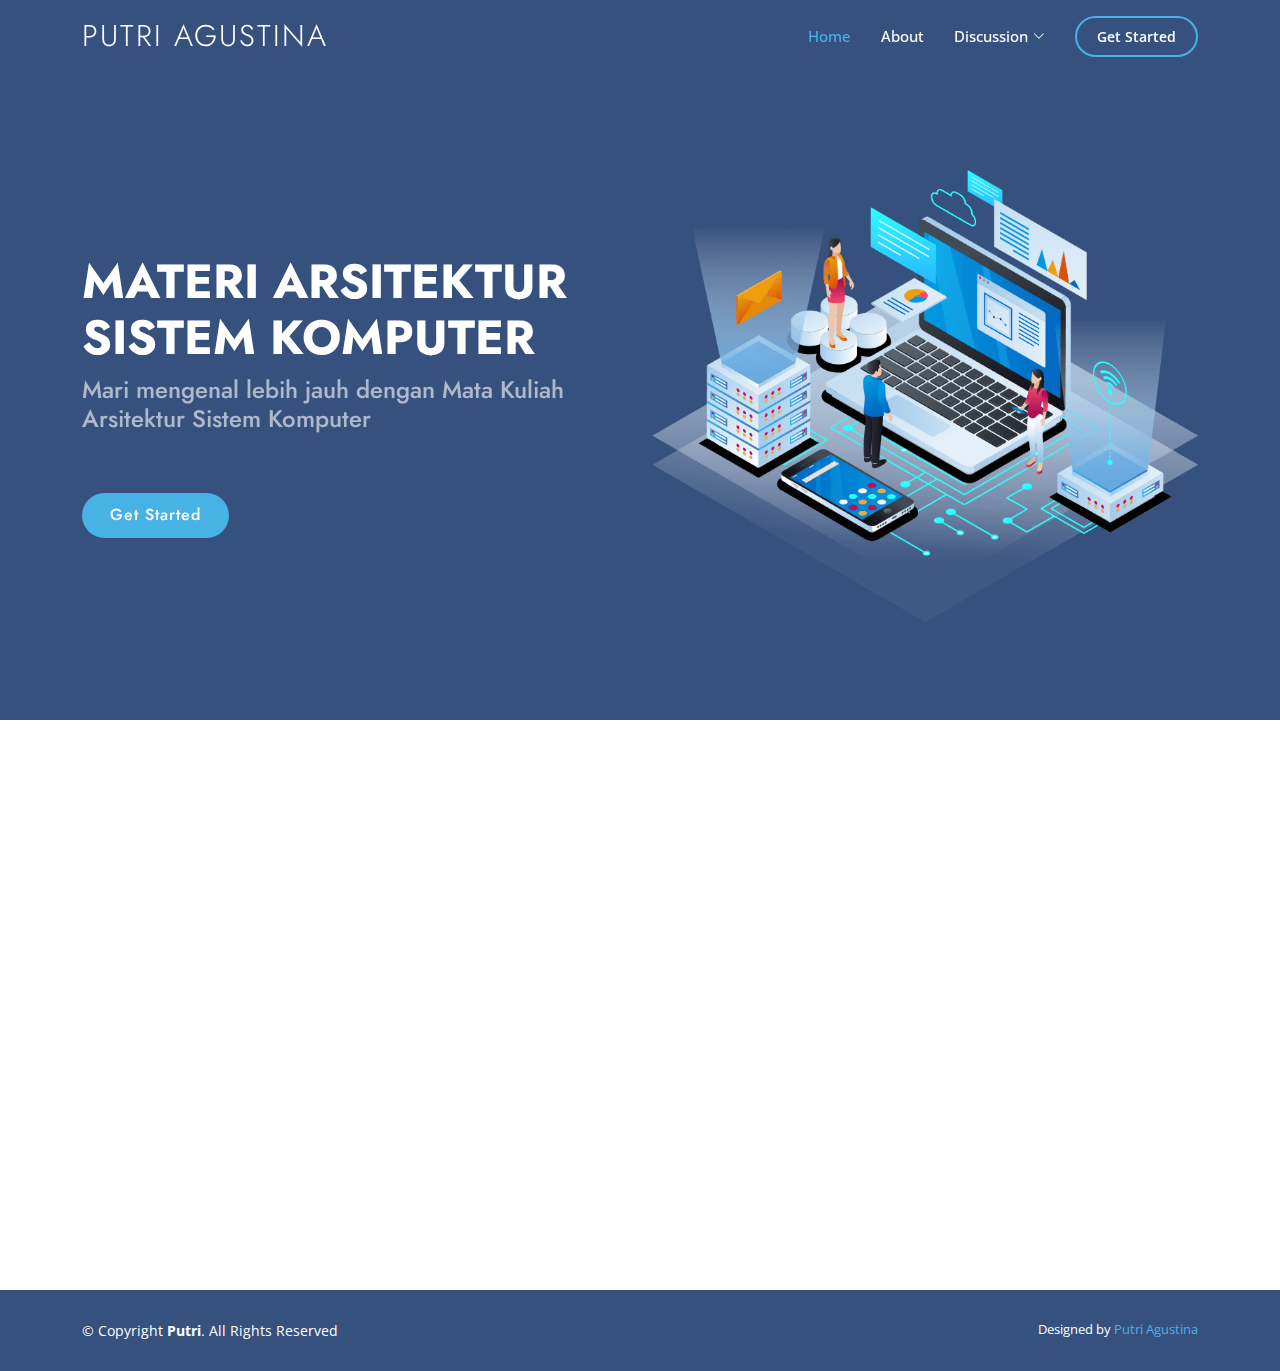
<file: index.html>
<!DOCTYPE html>
<html lang="en">

<head>
  <meta charset="utf-8">
  <meta content="width=device-width, initial-scale=1.0" name="viewport">

  <title>Putri Agustina 1 - 7</title>
  <meta content="" name="description">
  <meta content="" name="keywords">

  <!-- Favicons -->
  <link href="assets/img/favicon.png" rel="icon">
  <link href="assets/img/apple-touch-icon.png" rel="apple-touch-icon">

  <!-- Google Fonts -->
  <link href="https://fonts.googleapis.com/css?family=Open+Sans:300,300i,400,400i,600,600i,700,700i|Jost:300,300i,400,400i,500,500i,600,600i,700,700i|Poppins:300,300i,400,400i,500,500i,600,600i,700,700i" rel="stylesheet">

  <!-- Vendor CSS Files -->
  <link href="assets/vendor/aos/aos.css" rel="stylesheet">
  <link href="assets/vendor/bootstrap/css/bootstrap.min.css" rel="stylesheet">
  <link href="assets/vendor/bootstrap-icons/bootstrap-icons.css" rel="stylesheet">
  <link href="assets/vendor/boxicons/css/boxicons.min.css" rel="stylesheet">
  <link href="assets/vendor/glightbox/css/glightbox.min.css" rel="stylesheet">
  <link href="assets/vendor/remixicon/remixicon.css" rel="stylesheet">
  <link href="assets/vendor/swiper/swiper-bundle.min.css" rel="stylesheet">

  <!-- Template Main CSS File -->
  <link href="assets/css/style.css" rel="stylesheet">

  <!-- =======================================================
  * Template Name: Arsha - v4.10.0
  * Template URL: https://bootstrapmade.com/arsha-free-bootstrap-html-template-corporate/
  * Author: BootstrapMade.com
  * License: https://bootstrapmade.com/license/
  ======================================================== -->
</head>

<body>

  <!-- ======= Header ======= -->
  <header id="header" class="fixed-top ">
    <div class="container d-flex align-items-center">

      <h1 class="logo me-auto"><a href="index.html">Putri Agustina</a></h1>
      <!-- Uncomment below if you prefer to use an image logo -->
      <!-- <a href="index.html" class="logo me-auto"><img src="assets/img/logo.png" alt="" class="img-fluid"></a>-->

      <nav id="navbar" class="navbar">
        <ul>
          <li><a class="nav-link scrollto active" href="#hero">Home</a></li>
         <li><a class="nav-link scrollto" href="#about">About</a></li>
          <!-- <li><a class="nav-link scrollto" href="#services">Services</a></li>
          <li><a class="nav-link   scrollto" href="#portfolio">Portfolio</a></li>
          <li><a class="nav-link scrollto" href="#team">Team</a></li> -->
          <li class="dropdown"><a href="#"><span>Discussion</span> <i class="bi bi-chevron-down"></i></a>
            <ul>
              <li><a href="1.html" atribut target="_blank">Pertemuan 1</a></li>
              <li class="dropdown"><a href="2.html"><span>Pertemuan 2</span> <i class="bi bi-chevron-right"></i></a>
                <ul>
                  <li><a href="2a.html">Sejarah dan Gerbang</a></li>
                  <li><a href="2b.html">CPU</a></li>
                </ul>
              </li>
              <li><a href="3.html">Pertemuan 3</a></li>
              <li><a href="5.html">Pertemuan 5</a></li>
              <li><a href="6.html">Pertemuan 6</a></li>
              <li><a href="7.html">Pertemuan 7</a></li>
            </ul>
          </li>
          <!--<li><a class="nav-link scrollto" href="#contact">Contact</a></li>-->
          <li><a class="getstarted scrollto" href="#">Get Started</a></li>
        </ul>
        <i class="bi bi-list mobile-nav-toggle"></i>
      </nav><!-- .navbar -->

    </div>
  </header><!-- End Header -->

  <!-- ======= Hero Section ======= -->
  <section id="hero" class="d-flex align-items-center">

    <div class="container">
      <div class="row">
        <div class="col-lg-6 d-flex flex-column justify-content-center pt-4 pt-lg-0 order-2 order-lg-1" data-aos="fade-up" data-aos-delay="200">
          <h1>MATERI ARSITEKTUR SISTEM KOMPUTER</h1>
          <h2>Mari mengenal lebih jauh dengan Mata Kuliah Arsitektur Sistem Komputer</h2>
          <div class="d-flex justify-content-center justify-content-lg-start">
            <a href="#about" class="btn-get-started scrollto">Get Started</a>
            <!--<a href="https://www.youtube.com/watch?v=jDDaplaOz7Q" class="glightbox btn-watch-video"><i class="bi bi-play-circle"></i><span>Watch Video</span></a>-->
          </div>
        </div>
        <div class="col-lg-6 order-1 order-lg-2 hero-img" data-aos="zoom-in" data-aos-delay="200">
          <img src="assets/img/hero-img.png" class="img-fluid animated" alt="">
        </div>
      </div>
    </div>
  </section>

    <!-- ======= About Us Section ======= -->
    <section id="about" class="about">
      <div class="container" data-aos="fade-up">

        <div class="section-title">
          <h2>About Me</h2>
        </div>

        <div class="row content">
          <!--<div class="col-lg-6">-->
            
            <h4>
             <font color="#778899"> Ada beberapa materi yang akan dibahas pada artikel ini. Yuk cari tau apa saja materi yang akan di jabarkan di artikel ini. <br> CHECK IT OUT !!!</font> <br> <br>
            </h4>
          
          <h5>
            <ul>
              <li><i class="ri-check-double-line"></i> Pengenalan Arsitektur Sistem Komputer</li>
              <li><i class="ri-check-double-line"></i> Sejarah Komputer, Gerbang Logika, dan CPU</li>
              <li><i class="ri-check-double-line"></i> Memory Pada Komputer</li>
              <li><i class="ri-check-double-line"></i> Representasi Data Pada Komputer </li>
              <li><i class="ri-check-double-line"></i> Dasar Pemrograman Komputer</li>
              <li><i class="ri-check-double-line"></i> Transistor, Compiler, Interpreter, dan Linker</li>
            </ul>
          </h5>
          </div>
      </div>
    </section><!-- End About Us Section -->

    <!-- ======= Why Us Section ======= -->
   <!-- <section id="why-us" class="why-us section-bg">
      <div class="container-fluid" data-aos="fade-up">

        <div class="row">

          <div class="col-lg-7 d-flex flex-column justify-content-center align-items-stretch  order-2 order-lg-1">

            <div class="content">
              <h3>Eum ipsam laborum deleniti <strong>velit pariatur architecto aut nihil</strong></h3>
              <p>
                Lorem ipsum dolor sit amet, consectetur adipiscing elit, sed do eiusmod tempor incididunt ut labore et dolore magna aliqua. Duis aute irure dolor in reprehenderit
              </p>
            </div>

            <div class="accordion-list">
              <ul>
                <li>
                  <a data-bs-toggle="collapse" class="collapse" data-bs-target="#accordion-list-1"><span>01</span> Non consectetur a erat nam at lectus urna duis? <i class="bx bx-chevron-down icon-show"></i><i class="bx bx-chevron-up icon-close"></i></a>
                  <div id="accordion-list-1" class="collapse show" data-bs-parent=".accordion-list">
                    <p>
                      Feugiat pretium nibh ipsum consequat. Tempus iaculis urna id volutpat lacus laoreet non curabitur gravida. Venenatis lectus magna fringilla urna porttitor rhoncus dolor purus non.
                    </p>
                  </div>
                </li>

                <li>
                  <a data-bs-toggle="collapse" data-bs-target="#accordion-list-2" class="collapsed"><span>02</span> Feugiat scelerisque varius morbi enim nunc? <i class="bx bx-chevron-down icon-show"></i><i class="bx bx-chevron-up icon-close"></i></a>
                  <div id="accordion-list-2" class="collapse" data-bs-parent=".accordion-list">
                    <p>
                      Dolor sit amet consectetur adipiscing elit pellentesque habitant morbi. Id interdum velit laoreet id donec ultrices. Fringilla phasellus faucibus scelerisque eleifend donec pretium. Est pellentesque elit ullamcorper dignissim. Mauris ultrices eros in cursus turpis massa tincidunt dui.
                    </p>
                  </div>
                </li>

                <li>
                  <a data-bs-toggle="collapse" data-bs-target="#accordion-list-3" class="collapsed"><span>03</span> Dolor sit amet consectetur adipiscing elit? <i class="bx bx-chevron-down icon-show"></i><i class="bx bx-chevron-up icon-close"></i></a>
                  <div id="accordion-list-3" class="collapse" data-bs-parent=".accordion-list">
                    <p>
                      Eleifend mi in nulla posuere sollicitudin aliquam ultrices sagittis orci. Faucibus pulvinar elementum integer enim. Sem nulla pharetra diam sit amet nisl suscipit. Rutrum tellus pellentesque eu tincidunt. Lectus urna duis convallis convallis tellus. Urna molestie at elementum eu facilisis sed odio morbi quis
                    </p>
                  </div>
                </li>

              </ul>
            </div>

          </div>

          <div class="col-lg-5 align-items-stretch order-1 order-lg-2 img" style='background-image: url("assets/img/why-us.png");' data-aos="zoom-in" data-aos-delay="150">&nbsp;</div>
        </div>

      </div>
    </section> End Why Us Section -->

    <!-- ======= Skills Section ======= -->
    <!--<section id="skills" class="skills">
      <div class="container" data-aos="fade-up">

        <div class="row">
          <div class="col-lg-6 d-flex align-items-center" data-aos="fade-right" data-aos-delay="100">
            <img src="assets/img/skills.png" class="img-fluid" alt="">
          </div>
          <div class="col-lg-6 pt-4 pt-lg-0 content" data-aos="fade-left" data-aos-delay="100">
            <h3>Voluptatem dignissimos provident quasi corporis voluptates</h3>
            <p class="fst-italic">
              Lorem ipsum dolor sit amet, consectetur adipiscing elit, sed do eiusmod tempor incididunt ut labore et dolore
              magna aliqua.
            </p>

            <div class="skills-content">

              <div class="progress">
                <span class="skill">HTML <i class="val">100%</i></span>
                <div class="progress-bar-wrap">
                  <div class="progress-bar" role="progressbar" aria-valuenow="100" aria-valuemin="0" aria-valuemax="100"></div>
                </div>
              </div>

              <div class="progress">
                <span class="skill">CSS <i class="val">90%</i></span>
                <div class="progress-bar-wrap">
                  <div class="progress-bar" role="progressbar" aria-valuenow="90" aria-valuemin="0" aria-valuemax="100"></div>
                </div>
              </div>

              <div class="progress">
                <span class="skill">JavaScript <i class="val">75%</i></span>
                <div class="progress-bar-wrap">
                  <div class="progress-bar" role="progressbar" aria-valuenow="75" aria-valuemin="0" aria-valuemax="100"></div>
                </div>
              </div>

              <div class="progress">
                <span class="skill">Photoshop <i class="val">55%</i></span>
                <div class="progress-bar-wrap">
                  <div class="progress-bar" role="progressbar" aria-valuenow="55" aria-valuemin="0" aria-valuemax="100"></div>
                </div>
              </div>

            </div>

          </div>
        </div>

      </div>
    </section><!-- End Skills Section -->

    <!-- ======= Services Section ======= -->
    <!--<section id="services" class="services section-bg">
      <div class="container" data-aos="fade-up">

        <div class="section-title">
          <h2>Services</h2>
          <p>Magnam dolores commodi suscipit. Necessitatibus eius consequatur ex aliquid fuga eum quidem. Sit sint consectetur velit. Quisquam quos quisquam cupiditate. Et nemo qui impedit suscipit alias ea. Quia fugiat sit in iste officiis commodi quidem hic quas.</p>
        </div>

        <div class="row">
          <div class="col-xl-3 col-md-6 d-flex align-items-stretch" data-aos="zoom-in" data-aos-delay="100">
            <div class="icon-box">
              <div class="icon"><i class="bx bxl-dribbble"></i></div>
              <h4><a href="">Lorem Ipsum</a></h4>
              <p>Voluptatum deleniti atque corrupti quos dolores et quas molestias excepturi</p>
            </div>
          </div>

          <div class="col-xl-3 col-md-6 d-flex align-items-stretch mt-4 mt-md-0" data-aos="zoom-in" data-aos-delay="200">
            <div class="icon-box">
              <div class="icon"><i class="bx bx-file"></i></div>
              <h4><a href="">Sed ut perspici</a></h4>
              <p>Duis aute irure dolor in reprehenderit in voluptate velit esse cillum dolore</p>
            </div>
          </div>

          <div class="col-xl-3 col-md-6 d-flex align-items-stretch mt-4 mt-xl-0" data-aos="zoom-in" data-aos-delay="300">
            <div class="icon-box">
              <div class="icon"><i class="bx bx-tachometer"></i></div>
              <h4><a href="">Magni Dolores</a></h4>
              <p>Excepteur sint occaecat cupidatat non proident, sunt in culpa qui officia</p>
            </div>
          </div>

          <div class="col-xl-3 col-md-6 d-flex align-items-stretch mt-4 mt-xl-0" data-aos="zoom-in" data-aos-delay="400">
            <div class="icon-box">
              <div class="icon"><i class="bx bx-layer"></i></div>
              <h4><a href="">Nemo Enim</a></h4>
              <p>At vero eos et accusamus et iusto odio dignissimos ducimus qui blanditiis</p>
            </div>
          </div>

        </div>

      </div>
    </section><!-- End Services Section -->

    <!-- ======= Cta Section ======= -->
    <!--<section id="cta" class="cta">
      <div class="container" data-aos="zoom-in">

        <div class="row">
          <div class="col-lg-9 text-center text-lg-start">
            <h3>Call To Action</h3>
            <p> Duis aute irure dolor in reprehenderit in voluptate velit esse cillum dolore eu fugiat nulla pariatur. Excepteur sint occaecat cupidatat non proident, sunt in culpa qui officia deserunt mollit anim id est laborum.</p>
          </div>
          <div class="col-lg-3 cta-btn-container text-center">
            <a class="cta-btn align-middle" href="#">Call To Action</a>
          </div>
        </div>

      </div>
    </section><!-- End Cta Section -->

    <!-- ======= Portfolio Section ======= -->
    <!--<section id="portfolio" class="portfolio">
      <div class="container" data-aos="fade-up">

        <div class="section-title">
          <h2>Portfolio</h2>
          <p>Magnam dolores commodi suscipit. Necessitatibus eius consequatur ex aliquid fuga eum quidem. Sit sint consectetur velit. Quisquam quos quisquam cupiditate. Et nemo qui impedit suscipit alias ea. Quia fugiat sit in iste officiis commodi quidem hic quas.</p>
        </div>

        <ul id="portfolio-flters" class="d-flex justify-content-center" data-aos="fade-up" data-aos-delay="100">
          <li data-filter="*" class="filter-active">All</li>
          <li data-filter=".filter-app">App</li>
          <li data-filter=".filter-card">Card</li>
          <li data-filter=".filter-web">Web</li>
        </ul>

        <div class="row portfolio-container" data-aos="fade-up" data-aos-delay="200">

          <div class="col-lg-4 col-md-6 portfolio-item filter-app">
            <div class="portfolio-img"><img src="assets/img/portfolio/portfolio-1.jpg" class="img-fluid" alt=""></div>
            <div class="portfolio-info">
              <h4>App 1</h4>
              <p>App</p>
              <a href="assets/img/portfolio/portfolio-1.jpg" data-gallery="portfolioGallery" class="portfolio-lightbox preview-link" title="App 1"><i class="bx bx-plus"></i></a>
              <a href="portfolio-details.html" class="details-link" title="More Details"><i class="bx bx-link"></i></a>
            </div>
          </div>

          <div class="col-lg-4 col-md-6 portfolio-item filter-web">
            <div class="portfolio-img"><img src="assets/img/portfolio/portfolio-2.jpg" class="img-fluid" alt=""></div>
            <div class="portfolio-info">
              <h4>Web 3</h4>
              <p>Web</p>
              <a href="assets/img/portfolio/portfolio-2.jpg" data-gallery="portfolioGallery" class="portfolio-lightbox preview-link" title="Web 3"><i class="bx bx-plus"></i></a>
              <a href="portfolio-details.html" class="details-link" title="More Details"><i class="bx bx-link"></i></a>
            </div>
          </div>

          <div class="col-lg-4 col-md-6 portfolio-item filter-app">
            <div class="portfolio-img"><img src="assets/img/portfolio/portfolio-3.jpg" class="img-fluid" alt=""></div>
            <div class="portfolio-info">
              <h4>App 2</h4>
              <p>App</p>
              <a href="assets/img/portfolio/portfolio-3.jpg" data-gallery="portfolioGallery" class="portfolio-lightbox preview-link" title="App 2"><i class="bx bx-plus"></i></a>
              <a href="portfolio-details.html" class="details-link" title="More Details"><i class="bx bx-link"></i></a>
            </div>
          </div>

          <div class="col-lg-4 col-md-6 portfolio-item filter-card">
            <div class="portfolio-img"><img src="assets/img/portfolio/portfolio-4.jpg" class="img-fluid" alt=""></div>
            <div class="portfolio-info">
              <h4>Card 2</h4>
              <p>Card</p>
              <a href="assets/img/portfolio/portfolio-4.jpg" data-gallery="portfolioGallery" class="portfolio-lightbox preview-link" title="Card 2"><i class="bx bx-plus"></i></a>
              <a href="portfolio-details.html" class="details-link" title="More Details"><i class="bx bx-link"></i></a>
            </div>
          </div>

          <div class="col-lg-4 col-md-6 portfolio-item filter-web">
            <div class="portfolio-img"><img src="assets/img/portfolio/portfolio-5.jpg" class="img-fluid" alt=""></div>
            <div class="portfolio-info">
              <h4>Web 2</h4>
              <p>Web</p>
              <a href="assets/img/portfolio/portfolio-5.jpg" data-gallery="portfolioGallery" class="portfolio-lightbox preview-link" title="Web 2"><i class="bx bx-plus"></i></a>
              <a href="portfolio-details.html" class="details-link" title="More Details"><i class="bx bx-link"></i></a>
            </div>
          </div>

          <div class="col-lg-4 col-md-6 portfolio-item filter-app">
            <div class="portfolio-img"><img src="assets/img/portfolio/portfolio-6.jpg" class="img-fluid" alt=""></div>
            <div class="portfolio-info">
              <h4>App 3</h4>
              <p>App</p>
              <a href="assets/img/portfolio/portfolio-6.jpg" data-gallery="portfolioGallery" class="portfolio-lightbox preview-link" title="App 3"><i class="bx bx-plus"></i></a>
              <a href="portfolio-details.html" class="details-link" title="More Details"><i class="bx bx-link"></i></a>
            </div>
          </div>

          <div class="col-lg-4 col-md-6 portfolio-item filter-card">
            <div class="portfolio-img"><img src="assets/img/portfolio/portfolio-7.png" class="img-fluid" alt=""></div>
            <div class="portfolio-info">
              <h4>Card 1</h4>
              <p>Card</p>
              <a href="assets/img/portfolio/portfolio-7.jpg" data-gallery="portfolioGallery" class="portfolio-lightbox preview-link" title="Card 1"><i class="bx bx-plus"></i></a>
              <a href="portfolio-details.html" class="details-link" title="More Details"><i class="bx bx-link"></i></a>
            </div>
          </div>

          <div class="col-lg-4 col-md-6 portfolio-item filter-card">
            <div class="portfolio-img"><img src="assets/img/portfolio/portfolio-8.jpg" class="img-fluid" alt=""></div>
            <div class="portfolio-info">
              <h4>Card 3</h4>
              <p>Card</p>
              <a href="assets/img/portfolio/portfolio-8.jpg" data-gallery="portfolioGallery" class="portfolio-lightbox preview-link" title="Card 3"><i class="bx bx-plus"></i></a>
              <a href="portfolio-details.html" class="details-link" title="More Details"><i class="bx bx-link"></i></a>
            </div>
          </div>

          <div class="col-lg-4 col-md-6 portfolio-item filter-web">
            <div class="portfolio-img"><img src="assets/img/portfolio/portfolio-9.jpg" class="img-fluid" alt=""></div>
            <div class="portfolio-info">
              <h4>Web 3</h4>
              <p>Web</p>
              <a href="assets/img/portfolio/portfolio-9.jpg" data-gallery="portfolioGallery" class="portfolio-lightbox preview-link" title="Web 3"><i class="bx bx-plus"></i></a>
              <a href="portfolio-details.html" class="details-link" title="More Details"><i class="bx bx-link"></i></a>
            </div>
          </div>

        </div>

      </div>
    </section><!-- End Portfolio Section -->

    <!-- ======= Team Section ======= -->
    <!--<section id="team" class="team section-bg">
      <div class="container" data-aos="fade-up">

        <div class="section-title">
          <h2>Team</h2>
          <p>Magnam dolores commodi suscipit. Necessitatibus eius consequatur ex aliquid fuga eum quidem. Sit sint consectetur velit. Quisquam quos quisquam cupiditate. Et nemo qui impedit suscipit alias ea. Quia fugiat sit in iste officiis commodi quidem hic quas.</p>
        </div>

        <div class="row">

          <div class="col-lg-6">
            <div class="member d-flex align-items-start" data-aos="zoom-in" data-aos-delay="100">
              <div class="pic"><img src="assets/img/team/team-1.jpg" class="img-fluid" alt=""></div>
              <div class="member-info">
                <h4>Chevin Eka Febrian - 06</h4>
                <span>IP Address dan Repository</span>
                <p>Konfigurasi IP Address dan Memasukkan Repository</p>
                <div class="social">
                  <a href=""><i class="ri-twitter-fill"></i></a>
                  <a href=""><i class="ri-facebook-fill"></i></a>
                  <a href=""><i class="ri-instagram-fill"></i></a>
                  <a href=""> <i class="ri-linkedin-box-fill"></i> </a>
                </div>
              </div>
            </div>
          </div>

          <div class="col-lg-6 mt-4 mt-lg-0">
            <div class="member d-flex align-items-start" data-aos="zoom-in" data-aos-delay="200">
              <div class="pic"><img src="assets/img/team/team-2.jpg" class="img-fluid" alt=""></div>
              <div class="member-info">
                <h4>Yayan Herdyansyah - 32</h4>
                <span>SSH Server dan FTP Server</span>
                <p>Konfigurasi SSH Server dan FTP Server</p>
                <div class="social">
                  <a href=""><i class="ri-twitter-fill"></i></a>
                  <a href=""><i class="ri-facebook-fill"></i></a>
                  <a href=""><i class="ri-instagram-fill"></i></a>
                  <a href=""> <i class="ri-linkedin-box-fill"></i> </a>
                </div>
              </div>
            </div>
          </div>

          <div class="col-lg-6">
            <div class="member d-flex align-items-start" data-aos="zoom-in" data-aos-delay="100">
              <div class="pic"><img src="assets/img/team/team-3.jpg" class="img-fluid" alt=""></div>
              <div class="member-info">
                <h4>Suranata Suryaningrat - 29</h4>
                <span>Web Server</span>
                <p>Konfigurasi Web Server</p>
                <div class="social">
                  <a href=""><i class="ri-twitter-fill"></i></a>
                  <a href=""><i class="ri-facebook-fill"></i></a>
                  <a href=""><i class="ri-instagram-fill"></i></a>
                  <a href=""> <i class="ri-linkedin-box-fill"></i> </a>
                </div>
              </div>
            </div>
          </div>

          <div class="col-lg-6 mt-4">
            <div class="member d-flex align-items-start" data-aos="zoom-in" data-aos-delay="300">
              <div class="pic"><img src="assets/img/team/team-4.jpg" class="img-fluid" alt=""></div>
              <div class="member-info">
                <h4>Putri Agustina - 23</h4>
                <span>Database Server</span>
                <p>Konfigurasi Database Server</p>
                <div class="social">
                  <a href=""><i class="ri-twitter-fill"></i></a>
                  <a href=""><i class="ri-facebook-fill"></i></a>
                  <a href=""><i class="ri-instagram-fill"></i></a>
                  <a href=""> <i class="ri-linkedin-box-fill"></i> </a>
                </div>
              </div>
            </div>
          </div>

          <div class="col-lg-6 mt-4">
            <div class="member d-flex align-items-start" data-aos="zoom-in" data-aos-delay="400">
              <div class="pic"><img src="assets/img/team/team-5.jpg" class="img-fluid" alt=""></div>
              <div class="member-info">
                <h4>Bambang Dwi Pamungkas - 05</h4>
                <span>DNS Server</span>
                <p>Konfigurasi Domain Name System (DNS) Server</p>
                <div class="social">
                  <a href=""><i class="ri-twitter-fill"></i></a>
                  <a href=""><i class="ri-facebook-fill"></i></a>
                  <a href=""><i class="ri-instagram-fill"></i></a>
                  <a href=""> <i class="ri-linkedin-box-fill"></i> </a>
                </div>
              </div>
            </div>
          </div>

          <div class="col-lg-6">
            <div class="member d-flex align-items-start" data-aos="zoom-in" data-aos-delay="100">
              <div class="pic"><img src="assets/img/team/team-6.jpg" class="img-fluid" alt=""></div>
              <div class="member-info">
                <h4>Rensatalia Ambrarsari - 24</h4>
                <span>Mail Server</span>
                <p>Konfigurasi Mail Server.</p>
                <div class="social">
                  <a href=""><i class="ri-twitter-fill"></i></a>
                  <a href=""><i class="ri-facebook-fill"></i></a>
                  <a href=""><i class="ri-instagram-fill"></i></a>
                  <a href=""> <i class="ri-linkedin-box-fill"></i> </a>
                </div>
              </div>
            </div>
          </div>

          <div class="col-lg-6">
            <div class="member d-flex align-items-start" data-aos="zoom-in" data-aos-delay="100">
              <div class="pic"><img src="assets/img/team/team-7.jpg" class="img-fluid" alt=""></div>
              <div class="member-info">
                <h4>Fitria Robiati</h4>
                <span>Web Mail Server</span>
                <p>Konfigurasi Web Mail.</p>
                <div class="social">
                  <a href=""><i class="ri-twitter-fill"></i></a>
                  <a href=""><i class="ri-facebook-fill"></i></a>
                  <a href=""><i class="ri-instagram-fill"></i></a>
                  <a href=""> <i class="ri-linkedin-box-fill"></i> </a>
                </div>
              </div>
            </div>

           


            

          </div>
        </div>

      </div>
    </section><!-- End Team Section -->

    <!-- ======= Pricing Section ======= -->
    <!--<section id="pricing" class="pricing">
      <div class="container" data-aos="fade-up">

        <div class="section-title">
          <h2>Pricing</h2>
          <p>Magnam dolores commodi suscipit. Necessitatibus eius consequatur ex aliquid fuga eum quidem. Sit sint consectetur velit. Quisquam quos quisquam cupiditate. Et nemo qui impedit suscipit alias ea. Quia fugiat sit in iste officiis commodi quidem hic quas.</p>
        </div>

        <div class="row">

          <div class="col-lg-4" data-aos="fade-up" data-aos-delay="100">
            <div class="box">
              <h3>Free Plan</h3>
              <h4><sup>$</sup>0<span>per month</span></h4>
              <ul>
                <li><i class="bx bx-check"></i> Quam adipiscing vitae proin</li>
                <li><i class="bx bx-check"></i> Nec feugiat nisl pretium</li>
                <li><i class="bx bx-check"></i> Nulla at volutpat diam uteera</li>
                <li class="na"><i class="bx bx-x"></i> <span>Pharetra massa massa ultricies</span></li>
                <li class="na"><i class="bx bx-x"></i> <span>Massa ultricies mi quis hendrerit</span></li>
              </ul>
              <a href="#" class="buy-btn">Get Started</a>
            </div>
          </div>

          <div class="col-lg-4 mt-4 mt-lg-0" data-aos="fade-up" data-aos-delay="200">
            <div class="box featured">
              <h3>Business Plan</h3>
              <h4><sup>$</sup>29<span>per month</span></h4>
              <ul>
                <li><i class="bx bx-check"></i> Quam adipiscing vitae proin</li>
                <li><i class="bx bx-check"></i> Nec feugiat nisl pretium</li>
                <li><i class="bx bx-check"></i> Nulla at volutpat diam uteera</li>
                <li><i class="bx bx-check"></i> Pharetra massa massa ultricies</li>
                <li><i class="bx bx-check"></i> Massa ultricies mi quis hendrerit</li>
              </ul>
              <a href="#" class="buy-btn">Get Started</a>
            </div>
          </div>

          <div class="col-lg-4 mt-4 mt-lg-0" data-aos="fade-up" data-aos-delay="300">
            <div class="box">
              <h3>Developer Plan</h3>
              <h4><sup>$</sup>49<span>per month</span></h4>
              <ul>
                <li><i class="bx bx-check"></i> Quam adipiscing vitae proin</li>
                <li><i class="bx bx-check"></i> Nec feugiat nisl pretium</li>
                <li><i class="bx bx-check"></i> Nulla at volutpat diam uteera</li>
                <li><i class="bx bx-check"></i> Pharetra massa massa ultricies</li>
                <li><i class="bx bx-check"></i> Massa ultricies mi quis hendrerit</li>
              </ul>
              <a href="#" class="buy-btn">Get Started</a>
            </div>
          </div>

        </div>

      </div>
    </section><!-- End Pricing Section -->

    <!-- ======= Frequently Asked Questions Section ======= -->
    <!--<section id="faq" class="faq section-bg">
      <div class="container" data-aos="fade-up">

        <div class="section-title">
          <h2>Frequently Asked Questions</h2>
          <p>Magnam dolores commodi suscipit. Necessitatibus eius consequatur ex aliquid fuga eum quidem. Sit sint consectetur velit. Quisquam quos quisquam cupiditate. Et nemo qui impedit suscipit alias ea. Quia fugiat sit in iste officiis commodi quidem hic quas.</p>
        </div>

        <div class="faq-list">
          <ul>
            <li data-aos="fade-up" data-aos-delay="100">
              <i class="bx bx-help-circle icon-help"></i> <a data-bs-toggle="collapse" class="collapse" data-bs-target="#faq-list-1">Non consectetur a erat nam at lectus urna duis? <i class="bx bx-chevron-down icon-show"></i><i class="bx bx-chevron-up icon-close"></i></a>
              <div id="faq-list-1" class="collapse show" data-bs-parent=".faq-list">
                <p>
                  Feugiat pretium nibh ipsum consequat. Tempus iaculis urna id volutpat lacus laoreet non curabitur gravida. Venenatis lectus magna fringilla urna porttitor rhoncus dolor purus non.
                </p>
              </div>
            </li>

            <li data-aos="fade-up" data-aos-delay="200">
              <i class="bx bx-help-circle icon-help"></i> <a data-bs-toggle="collapse" data-bs-target="#faq-list-2" class="collapsed">Feugiat scelerisque varius morbi enim nunc? <i class="bx bx-chevron-down icon-show"></i><i class="bx bx-chevron-up icon-close"></i></a>
              <div id="faq-list-2" class="collapse" data-bs-parent=".faq-list">
                <p>
                  Dolor sit amet consectetur adipiscing elit pellentesque habitant morbi. Id interdum velit laoreet id donec ultrices. Fringilla phasellus faucibus scelerisque eleifend donec pretium. Est pellentesque elit ullamcorper dignissim. Mauris ultrices eros in cursus turpis massa tincidunt dui.
                </p>
              </div>
            </li>

            <li data-aos="fade-up" data-aos-delay="300">
              <i class="bx bx-help-circle icon-help"></i> <a data-bs-toggle="collapse" data-bs-target="#faq-list-3" class="collapsed">Dolor sit amet consectetur adipiscing elit? <i class="bx bx-chevron-down icon-show"></i><i class="bx bx-chevron-up icon-close"></i></a>
              <div id="faq-list-3" class="collapse" data-bs-parent=".faq-list">
                <p>
                  Eleifend mi in nulla posuere sollicitudin aliquam ultrices sagittis orci. Faucibus pulvinar elementum integer enim. Sem nulla pharetra diam sit amet nisl suscipit. Rutrum tellus pellentesque eu tincidunt. Lectus urna duis convallis convallis tellus. Urna molestie at elementum eu facilisis sed odio morbi quis
                </p>
              </div>
            </li>

            <li data-aos="fade-up" data-aos-delay="400">
              <i class="bx bx-help-circle icon-help"></i> <a data-bs-toggle="collapse" data-bs-target="#faq-list-4" class="collapsed">Tempus quam pellentesque nec nam aliquam sem et tortor consequat? <i class="bx bx-chevron-down icon-show"></i><i class="bx bx-chevron-up icon-close"></i></a>
              <div id="faq-list-4" class="collapse" data-bs-parent=".faq-list">
                <p>
                  Molestie a iaculis at erat pellentesque adipiscing commodo. Dignissim suspendisse in est ante in. Nunc vel risus commodo viverra maecenas accumsan. Sit amet nisl suscipit adipiscing bibendum est. Purus gravida quis blandit turpis cursus in.
                </p>
              </div>
            </li>

            <li data-aos="fade-up" data-aos-delay="500">
              <i class="bx bx-help-circle icon-help"></i> <a data-bs-toggle="collapse" data-bs-target="#faq-list-5" class="collapsed">Tortor vitae purus faucibus ornare. Varius vel pharetra vel turpis nunc eget lorem dolor? <i class="bx bx-chevron-down icon-show"></i><i class="bx bx-chevron-up icon-close"></i></a>
              <div id="faq-list-5" class="collapse" data-bs-parent=".faq-list">
                <p>
                  Laoreet sit amet cursus sit amet dictum sit amet justo. Mauris vitae ultricies leo integer malesuada nunc vel. Tincidunt eget nullam non nisi est sit amet. Turpis nunc eget lorem dolor sed. Ut venenatis tellus in metus vulputate eu scelerisque.
                </p>
              </div>
            </li>

          </ul>
        </div>

      </div>
    </section><!-- End Frequently Asked Questions Section -->

    <!-- ======= Contact Section ======= -->
    <!--<section id="contact" class="contact">
      <div class="container" data-aos="fade-up">

        <div class="section-title">
          <h2>Contact</h2>
          <p>Magnam dolores commodi suscipit. Necessitatibus eius consequatur ex aliquid fuga eum quidem. Sit sint consectetur velit. Quisquam quos quisquam cupiditate. Et nemo qui impedit suscipit alias ea. Quia fugiat sit in iste officiis commodi quidem hic quas.</p>
        </div>

        <div class="row">

          <div class="col-lg-5 d-flex align-items-stretch">
            <div class="info">
              <div class="address">
                <i class="bi bi-geo-alt"></i>
                <h4>Location:</h4>
                <p>A108 Adam Street, New York, NY 535022</p>
              </div>

              <div class="email">
                <i class="bi bi-envelope"></i>
                <h4>Email:</h4>
                <p>info@example.com</p>
              </div>

              <div class="phone">
                <i class="bi bi-phone"></i>
                <h4>Call:</h4>
                <p>+1 5589 55488 55s</p>
              </div>

              <iframe src="https://www.google.com/maps/embed?pb=!1m14!1m8!1m3!1d12097.433213460943!2d-74.0062269!3d40.7101282!3m2!1i1024!2i768!4f13.1!3m3!1m2!1s0x0%3A0xb89d1fe6bc499443!2sDowntown+Conference+Center!5e0!3m2!1smk!2sbg!4v1539943755621" frameborder="0" style="border:0; width: 100%; height: 290px;" allowfullscreen></iframe>
            </div>

          </div>

          <div class="col-lg-7 mt-5 mt-lg-0 d-flex align-items-stretch">
            <form action="forms/contact.php" method="post" role="form" class="php-email-form">
              <div class="row">
                <div class="form-group col-md-6">
                  <label for="name">Your Name</label>
                  <input type="text" name="name" class="form-control" id="name" required>
                </div>
                <div class="form-group col-md-6">
                  <label for="name">Your Email</label>
                  <input type="email" class="form-control" name="email" id="email" required>
                </div>
              </div>
              <div class="form-group">
                <label for="name">Subject</label>
                <input type="text" class="form-control" name="subject" id="subject" required>
              </div>
              <div class="form-group">
                <label for="name">Message</label>
                <textarea class="form-control" name="message" rows="10" required></textarea>
              </div>
              <div class="my-3">
                <div class="loading">Loading</div>
                <div class="error-message"></div>
                <div class="sent-message">Your message has been sent. Thank you!</div>
              </div>
              <div class="text-center"><button type="submit">Send Message</button></div>
            </form>
          </div>

        </div>

      </div>
    </section><!-- End Contact Section -->

  </main><!-- End #main -->

  <!-- ======= Footer ======= -->
  <footer id="footer">

    <!--<div class="footer-newsletter">
      <div class="container">
        <div class="row justify-content-center">
          <div class="col-lg-6">
            <h4>Join Our Newsletter</h4>
            <p>Tamen quem nulla quae legam multos aute sint culpa legam noster magna</p>
            <form action="" method="post">
              <input type="email" name="email"><input type="submit" value="Subscribe">
            </form>
          </div>
        </div>
      </div>
    </div>

    <div class="footer-top">
      <div class="container">
        <div class="row">

          <div class="col-lg-3 col-md-6 footer-contact">
            <h3>Arsha</h3>
            <p>
              A108 Adam Street <br>
              New York, NY 535022<br>
              United States <br><br>
              <strong>Phone:</strong> +1 5589 55488 55<br>
              <strong>Email:</strong> info@example.com<br>
            </p>
          </div>

          <div class="col-lg-3 col-md-6 footer-links">
            <h4>Useful Links</h4>
            <ul>
              <li><i class="bx bx-chevron-right"></i> <a href="#">Home</a></li>
              <li><i class="bx bx-chevron-right"></i> <a href="#">About us</a></li>
              <li><i class="bx bx-chevron-right"></i> <a href="#">Services</a></li>
              <li><i class="bx bx-chevron-right"></i> <a href="#">Terms of service</a></li>
              <li><i class="bx bx-chevron-right"></i> <a href="#">Privacy policy</a></li>
            </ul>
          </div>

          <div class="col-lg-3 col-md-6 footer-links">
            <h4>Our Services</h4>
            <ul>
              <li><i class="bx bx-chevron-right"></i> <a href="#">Web Design</a></li>
              <li><i class="bx bx-chevron-right"></i> <a href="#">Web Development</a></li>
              <li><i class="bx bx-chevron-right"></i> <a href="#">Product Management</a></li>
              <li><i class="bx bx-chevron-right"></i> <a href="#">Marketing</a></li>
              <li><i class="bx bx-chevron-right"></i> <a href="#">Graphic Design</a></li>
            </ul>
          </div>

          <div class="col-lg-3 col-md-6 footer-links">
            <h4>Our Social Networks</h4>
            <p>Cras fermentum odio eu feugiat lide par naso tierra videa magna derita valies</p>
            <div class="social-links mt-3">
              <a href="#" class="twitter"><i class="bx bxl-twitter"></i></a>
              <a href="#" class="facebook"><i class="bx bxl-facebook"></i></a>
              <a href="#" class="instagram"><i class="bx bxl-instagram"></i></a>
              <a href="#" class="google-plus"><i class="bx bxl-skype"></i></a>
              <a href="#" class="linkedin"><i class="bx bxl-linkedin"></i></a>
            </div>
          </div>

        </div>
      </div>
    </div>-->

    <div class="container footer-bottom clearfix">
      <div class="copyright">
        &copy; Copyright <strong><span>Putri</span></strong>. All Rights Reserved
      </div>
      <div class="credits">
        <!-- All the links in the footer should remain intact. -->
        <!-- You can delete the links only if you purchased the pro version. -->
        <!-- Licensing information: https://bootstrapmade.com/license/ -->
        <!-- Purchase the pro version with working PHP/AJAX contact form: https://bootstrapmade.com/arsha-free-bootstrap-html-template-corporate/ -->
        Designed by <a href="https://bootstrapmade.com/">Putri Agustina</a>
      </div>
    </div>
  </footer><!-- End Footer -->

  <div id="preloader"></div>
  <a href="#" class="back-to-top d-flex align-items-center justify-content-center"><i class="bi bi-arrow-up-short"></i></a>

  <!-- Vendor JS Files -->
  <script src="assets/vendor/aos/aos.js"></script>
  <script src="assets/vendor/bootstrap/js/bootstrap.bundle.min.js"></script>
  <script src="assets/vendor/glightbox/js/glightbox.min.js"></script>
  <script src="assets/vendor/isotope-layout/isotope.pkgd.min.js"></script>
  <script src="assets/vendor/swiper/swiper-bundle.min.js"></script>
  <script src="assets/vendor/waypoints/noframework.waypoints.js"></script>
  <script src="assets/vendor/php-email-form/validate.js"></script>

  <!-- Template Main JS File -->
  <script src="assets/js/main.js"></script>

</body>

</html>
</file>
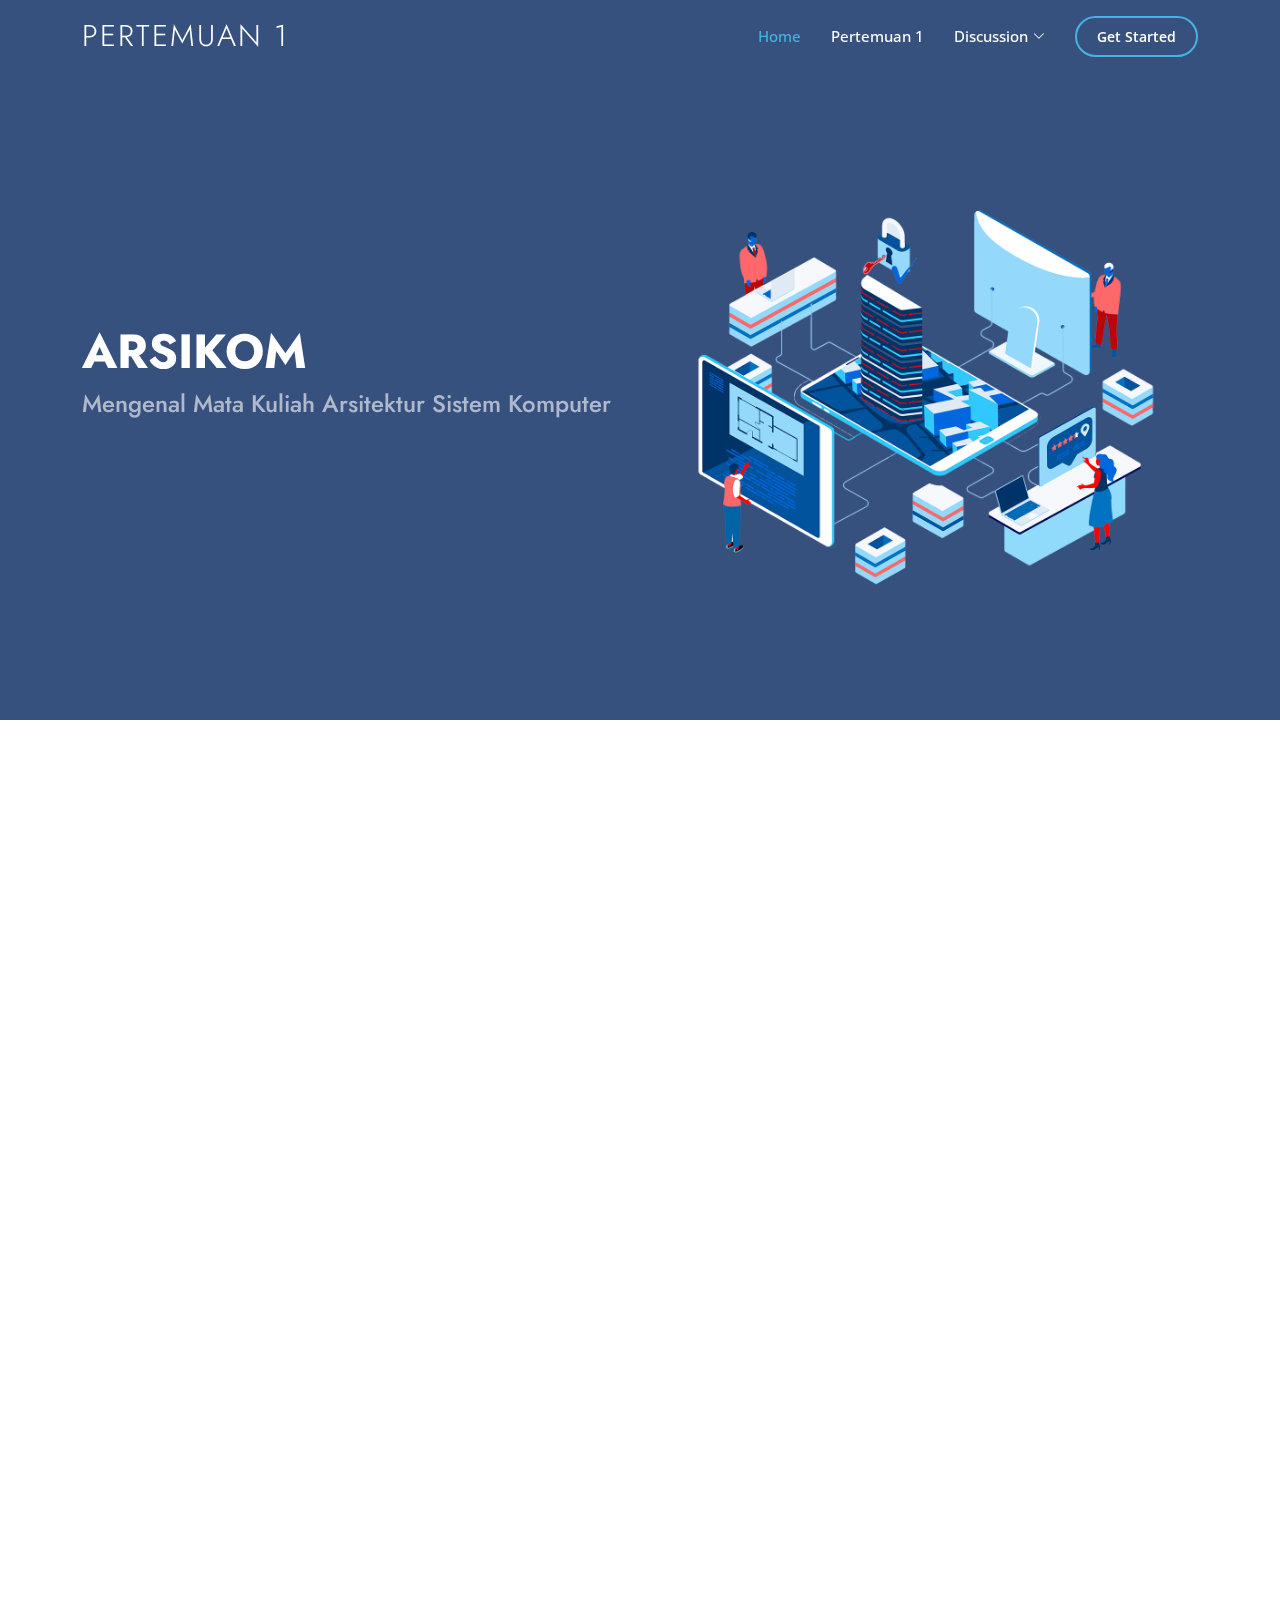
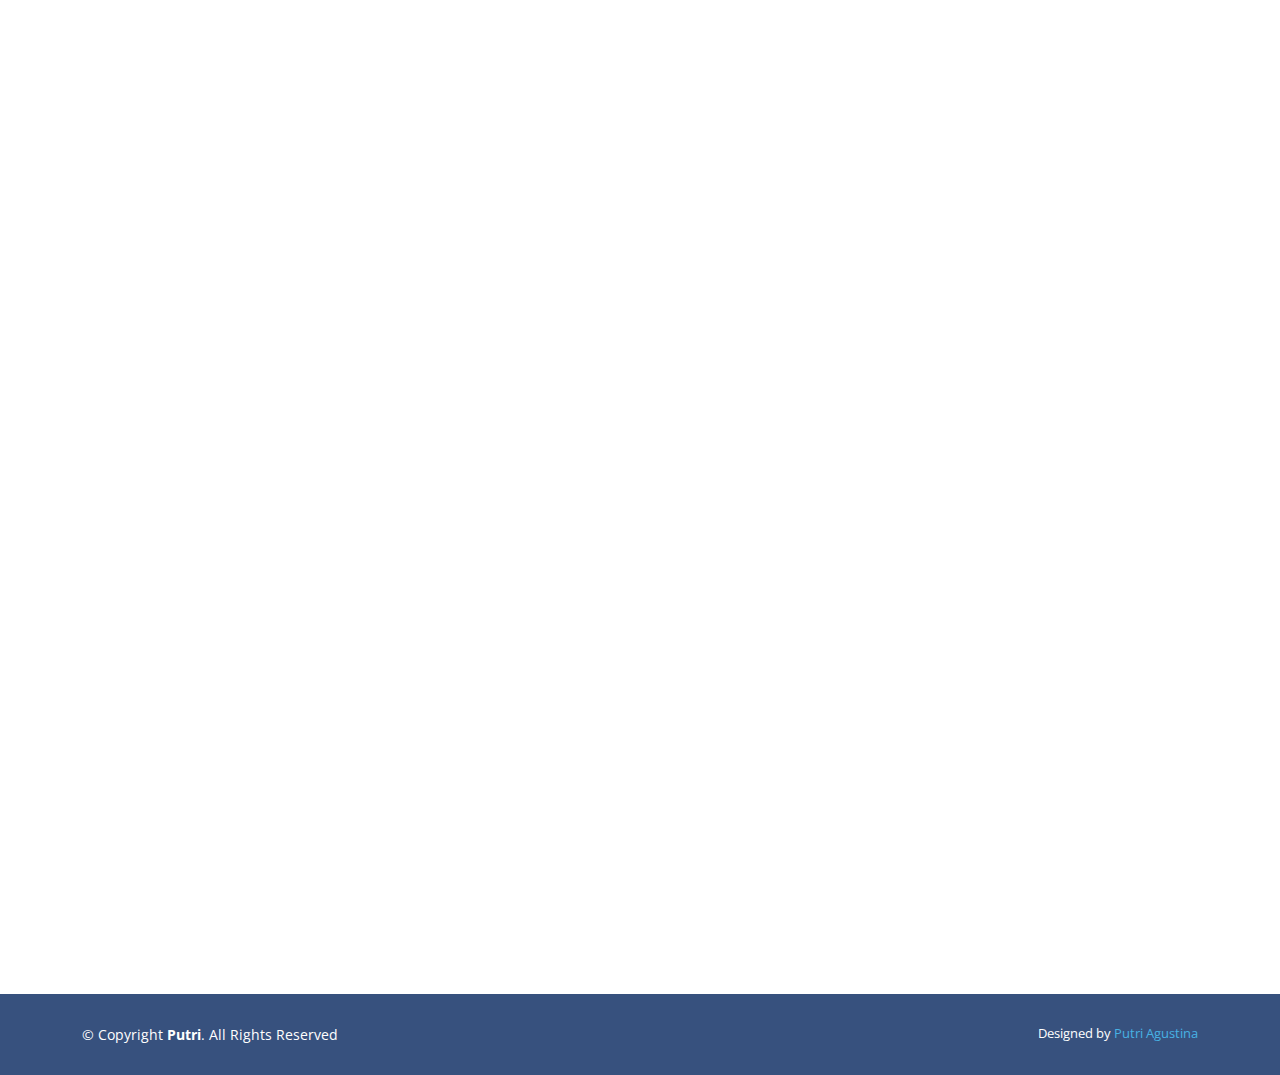
<file: 1.html>
<!DOCTYPE html>
<html lang="en">

<head>
  <meta charset="utf-8">
  <meta content="width=device-width, initial-scale=1.0" name="viewport">

  <title>Pertemuan 1</title>
  <meta content="" name="description">
  <meta content="" name="keywords">

  <!-- Favicons -->
  <link href="assets/img/favicon.png" rel="icon">
  <link href="assets/img/apple-touch-icon.png" rel="apple-touch-icon">

  <!-- Google Fonts -->
  <link href="https://fonts.googleapis.com/css?family=Open+Sans:300,300i,400,400i,600,600i,700,700i|Jost:300,300i,400,400i,500,500i,600,600i,700,700i|Poppins:300,300i,400,400i,500,500i,600,600i,700,700i" rel="stylesheet">

  <!-- Vendor CSS Files -->
  <link href="assets/vendor/aos/aos.css" rel="stylesheet">
  <link href="assets/vendor/bootstrap/css/bootstrap.min.css" rel="stylesheet">
  <link href="assets/vendor/bootstrap-icons/bootstrap-icons.css" rel="stylesheet">
  <link href="assets/vendor/boxicons/css/boxicons.min.css" rel="stylesheet">
  <link href="assets/vendor/glightbox/css/glightbox.min.css" rel="stylesheet">
  <link href="assets/vendor/remixicon/remixicon.css" rel="stylesheet">
  <link href="assets/vendor/swiper/swiper-bundle.min.css" rel="stylesheet">

  <!-- Template Main CSS File -->
  <link href="assets/css/style.css" rel="stylesheet">

  <!-- =======================================================
  * Template Name: Arsha - v4.10.0
  * Template URL: https://bootstrapmade.com/arsha-free-bootstrap-html-template-corporate/
  * Author: BootstrapMade.com
  * License: https://bootstrapmade.com/license/
  ======================================================== -->
</head>

<body>

  <!-- ======= Header ======= -->
  <header id="header" class="fixed-top ">
    <div class="container d-flex align-items-center">

      <h1 class="logo me-auto"><a href="index.html">Pertemuan 1</a></h1>
      <!-- Uncomment below if you prefer to use an image logo -->
      <!-- <a href="index.html" class="logo me-auto"><img src="assets/img/logo.png" alt="" class="img-fluid"></a>-->

      <nav id="navbar" class="navbar">
        <ul>
          <li><a class="nav-link scrollto active" href="#hero">Home</a></li>
         <li><a class="nav-link scrollto" href="#about">Pertemuan 1</a></li>
          <!-- <li><a class="nav-link scrollto" href="#services">Services</a></li>
          <li><a class="nav-link   scrollto" href="#portfolio">Portfolio</a></li>
          <li><a class="nav-link scrollto" href="#team">Team</a></li> -->
          <li class="dropdown"><a href="#"><span>Discussion</span> <i class="bi bi-chevron-down"></i></a>
            <ul>
              <li><a href="1.html" atribut target="_blank">Pertemuan 1</a></li>
              <li class="dropdown"><a href="2.html"><span>Pertemuan 2</span> <i class="bi bi-chevron-right"></i></a>
                <ul>
                  <li><a href="2a.html">Sejarah dan Gerbang</a></li>
                  <li><a href="2b.html">CPU</a></li>
                </ul>
              </li>
              <li><a href="3.html">Pertemuan 3</a></li>
              <li><a href="5.html">Pertemuan 5</a></li>
              <li><a href="6.html">Pertemuan 6</a></li>
              <li><a href="7.html">Pertemuan 7</a></li>
            </ul>
          </li>
          <!--<li><a class="nav-link scrollto" href="#contact">Contact</a></li>-->
          <li><a class="getstarted scrollto" href="#">Get Started</a></li>
        </ul>
        <i class="bi bi-list mobile-nav-toggle"></i>
      </nav><!-- .navbar -->

    </div>
  </header><!-- End Header -->

  <!-- ======= Hero Section ======= -->
  <section id="hero" class="d-flex align-items-center">

    <div class="container">
      <div class="row">
        <div class="col-lg-6 d-flex flex-column justify-content-center pt-4 pt-lg-0 order-2 order-lg-1" data-aos="fade-up" data-aos-delay="200">
          <h1>ARSIKOM</h1>
          <h2>Mengenal Mata Kuliah Arsitektur Sistem Komputer</h2>
          <div class="d-flex justify-content-center justify-content-lg-start">
           <!-- <a href="#about" class="btn-get-started scrollto">Get Started</a>
            <a href="https://www.youtube.com/watch?v=jDDaplaOz7Q" class="glightbox btn-watch-video"><i class="bi bi-play-circle"></i><span>Watch Video</span></a>-->
          </div>
        </div>
        <div class="col-lg-6 order-1 order-lg-2 hero-img" data-aos="zoom-in" data-aos-delay="200">
          <img src="assets/img/why-us.png" class="img-fluid animated" alt="">
        </div>
      </div>
    </div>

  </section><!-- End Hero -->

  <main id="main">

    <!-- ======= About Us Section ======= -->
    <section id="about" class="about">
      <div class="container" data-aos="fade-up">

        <div class="section-title">
          <h2>PENGENALAN ARSIKOM</h2>
        </div>

        <div class="row content">
          <!--<div class="col-lg-6">-->
            <p>
            Arsitektur Sistem Komputer sebagai aspek penting dalam dunia teknologi yang menjadi landasan bagaimana semua perangkat komputasi, mulai dari  pusat data pribadi hingga skala besar. 
            <figure> 
              <center><a href="https://docplayer.info/72944612-Struktur-sistem-komputer-abdullah-sistem-informasi-universitas-binadarma.html" alt="struktursistem komputer" target="_blank"><img src="1A.jpg" width="30%"></a>
              <font size="1"><figcaption>Gambar 1 - Struktur Sistem Komputer</figcaption></font>
              </center> 
            </figure>
            </p>

            <p>
            <b>Arsitektur Sistem Komputer</b> merupakan landasan yang memungkinkan komponen perangkat keras dan perangkat lunak dapat bekerja sama secara harmonis untuk melakukan berbagai tugas  kompleks. Sedangkan, <b>Organisasi Komputer</b> merupakan unit operasional dan interkoneksi dalam mewujudkan spesifikasi arsitektur. 
            
            <br> <br> 
            Dalam komputer, Arsitektur Komputer lebih menjelaskan tentang sistem perencanaan dan pengoperasian dari suatu sistem komputer itu sendiri. Dengan kata lain, Arsitektur Komputer merupakan sebuah atribut-atribut yang memiliki dampak langsung pada suatu program.
            Arsitektur Komputer mempunyai fungsi untuk meningkatkan kinerja, atau dapat dikatakan dapat melakukan banyak hal dalam 1 intruksi untuk pekerjaan yang sama.
  
            <br> <br> 
            Hal tersebut mendeskripsikan fungsi dan desain berbagi unit komputer digital yang menyimpan dan memproses informasi. Organisasi dan arsitektur komputer memiliki hubungan yang sangat erat pada mikrokomputer. Perkembangan teknologi mempengaruhi organisasi komputer dan menghasilkan arsitektur baru yang lebih tangguh dan lebih kompleks.
            </p>
            
            <b><p>Perkembangan komputer di definisikan sebagai berikut : </b> <br>
              <ol type="a">
              <li>Mesin yang dapat memecahkan berbagai masalah bagi manusia dengan memberikan intruksi-intruksi (digital) kepada mesin itu.</li>
              <li>Mesin penghitung elektronik yang cepat dan dapat menerima informasi input digital, kemudian memprosesnya sesuai dengan progam yang tersimpan di memorinya, dan menghasilkan output berupa infromasi.</li>     
             </ol>
            </p>

            <p>
            <b>Ada 4 fungsi dasar komputer, yaitu :</b> <br>
            <ol type="1">
            <li>Operasi pengolahan  data.</li>
            <li>Operasi  penyimpanan  data.</li>
            <li>Operasi  pemindahan  data.</li>
            <li>perasi kontrol.</li>
            </ol>
          </p>

          <p><b>Terdapat  4  komponen struktural utama dalam arsitektur sistem komputer, yaitu ;</b>
            <br> <br>
            Ada beberapa komponen utama yang harus ada di setiap komputer agar komputer tersebut dapat digunakan. Komponen-komponen tersebut, yaitu ; <br>
            <figure>
            <center><a href="https://tigabelaskosongtiga.wordpress.com/2012/01/11/komponen-utama-komputer-dan-arsitektur-komputer/" target="_blank"><img src="1B.jpg" width="30%"></a>
            <font size="1"><figcaption>Gambar 2 - Komponen Sistem Komputer</figcaption></font></center>
          </figure>
            <br>
            <ol type="1">
              <li>Central Processing  Unit (CPU) :  Mengontrol  pengoperasian  komputer 
              dan menjalankan fungsi pemrosesan data disebut sebagai prosesor. </li> 
              <li>Main memory : Menyimpan struktur data. </li>
              <li>I/O (Input/Output) : Memindahkan data antara komputer dan lingkungan
              luar. </li>
              <li>System  Interconnection :  Sejumlah  mekanisme  yang  menyediakan 
              komunikasi antara CPU, memori utama, dan I/O. Contoh seperti ; bus
              sistem, yang terdiri dari sejumlah kabel penghantar yang disambungkan ke
              seluruh komponen lain.
            </ol>
          </p> 

          <p>
              <b>Kesimpulannya : </b>
              <p>
              Arsitektur Sistem Komputer adalah struktur dasar yang digunakan untuk merancang dan membangun komputer yang mencakup komponen fisik dan logis komputer, serta cara komponen-komponen komputer berinteraksi. Arsitektur sistem komputer dapat memengaruhi kinerja, keamanan, dan keandalan komputer.
              </p>
          </p>

          <h6>DAFTAR PUSTAKA</h6>
          <p><font size="2">Ade, Rizka, (2022). “Organisasi dan Arsitektur Komputer”, (Surakarta: Penerbit Tahta Media), cet. II. <http://tahtamedia.co.id/index.php/issj/article/view/213/211> <br>
            Munazilin, Akhlis, “Arsitektur Komputer”, (Sleman: Deepublish, Juli 2017).
          </font></p>

            <!--<ul>
              <li><i class="ri-check-double-line"></i> Ullamco laboris nisi ut aliquip ex ea commodo consequat</li>
              <li><i class="ri-check-double-line"></i> Duis aute irure dolor in reprehenderit in voluptate velit</li>
              <li><i class="ri-check-double-line"></i> Ullamco laboris nisi ut aliquip ex ea commodo consequat</li>
            </ul>-->
          <!--</div>
          <!--<div class="col-lg-6 pt-4 pt-lg-0">
            <p>
              Ullamco laboris nisi ut aliquip ex ea commodo consequat. Duis aute irure dolor in reprehenderit in voluptate
              velit esse cillum dolore eu fugiat nulla pariatur. Excepteur sint occaecat cupidatat non proident, sunt in
              culpa qui officia deserunt mollit anim id est laborum.
            </p>
           <!-- <a href="#" class="btn-learn-more">Learn More</a>-->
          </div>
        </div>

      </div>
    </section><!-- End About Us Section -->

    <!-- ======= Why Us Section ======= -->
   <!-- <section id="why-us" class="why-us section-bg">
      <div class="container-fluid" data-aos="fade-up">

        <div class="row">

          <div class="col-lg-7 d-flex flex-column justify-content-center align-items-stretch  order-2 order-lg-1">

            <div class="content">
              <h3>Eum ipsam laborum deleniti <strong>velit pariatur architecto aut nihil</strong></h3>
              <p>
                Lorem ipsum dolor sit amet, consectetur adipiscing elit, sed do eiusmod tempor incididunt ut labore et dolore magna aliqua. Duis aute irure dolor in reprehenderit
              </p>
            </div>

            <div class="accordion-list">
              <ul>
                <li>
                  <a data-bs-toggle="collapse" class="collapse" data-bs-target="#accordion-list-1"><span>01</span> Non consectetur a erat nam at lectus urna duis? <i class="bx bx-chevron-down icon-show"></i><i class="bx bx-chevron-up icon-close"></i></a>
                  <div id="accordion-list-1" class="collapse show" data-bs-parent=".accordion-list">
                    <p>
                      Feugiat pretium nibh ipsum consequat. Tempus iaculis urna id volutpat lacus laoreet non curabitur gravida. Venenatis lectus magna fringilla urna porttitor rhoncus dolor purus non.
                    </p>
                  </div>
                </li>

                <li>
                  <a data-bs-toggle="collapse" data-bs-target="#accordion-list-2" class="collapsed"><span>02</span> Feugiat scelerisque varius morbi enim nunc? <i class="bx bx-chevron-down icon-show"></i><i class="bx bx-chevron-up icon-close"></i></a>
                  <div id="accordion-list-2" class="collapse" data-bs-parent=".accordion-list">
                    <p>
                      Dolor sit amet consectetur adipiscing elit pellentesque habitant morbi. Id interdum velit laoreet id donec ultrices. Fringilla phasellus faucibus scelerisque eleifend donec pretium. Est pellentesque elit ullamcorper dignissim. Mauris ultrices eros in cursus turpis massa tincidunt dui.
                    </p>
                  </div>
                </li>

                <li>
                  <a data-bs-toggle="collapse" data-bs-target="#accordion-list-3" class="collapsed"><span>03</span> Dolor sit amet consectetur adipiscing elit? <i class="bx bx-chevron-down icon-show"></i><i class="bx bx-chevron-up icon-close"></i></a>
                  <div id="accordion-list-3" class="collapse" data-bs-parent=".accordion-list">
                    <p>
                      Eleifend mi in nulla posuere sollicitudin aliquam ultrices sagittis orci. Faucibus pulvinar elementum integer enim. Sem nulla pharetra diam sit amet nisl suscipit. Rutrum tellus pellentesque eu tincidunt. Lectus urna duis convallis convallis tellus. Urna molestie at elementum eu facilisis sed odio morbi quis
                    </p>
                  </div>
                </li>

              </ul>
            </div>

          </div>

          <div class="col-lg-5 align-items-stretch order-1 order-lg-2 img" style='background-image: url("assets/img/why-us.png");' data-aos="zoom-in" data-aos-delay="150">&nbsp;</div>
        </div>

      </div>
    </section> End Why Us Section -->

    <!-- ======= Skills Section ======= -->
    <!--<section id="skills" class="skills">
      <div class="container" data-aos="fade-up">

        <div class="row">
          <div class="col-lg-6 d-flex align-items-center" data-aos="fade-right" data-aos-delay="100">
            <img src="assets/img/skills.png" class="img-fluid" alt="">
          </div>
          <div class="col-lg-6 pt-4 pt-lg-0 content" data-aos="fade-left" data-aos-delay="100">
            <h3>Voluptatem dignissimos provident quasi corporis voluptates</h3>
            <p class="fst-italic">
              Lorem ipsum dolor sit amet, consectetur adipiscing elit, sed do eiusmod tempor incididunt ut labore et dolore
              magna aliqua.
            </p>

            <div class="skills-content">

              <div class="progress">
                <span class="skill">HTML <i class="val">100%</i></span>
                <div class="progress-bar-wrap">
                  <div class="progress-bar" role="progressbar" aria-valuenow="100" aria-valuemin="0" aria-valuemax="100"></div>
                </div>
              </div>

              <div class="progress">
                <span class="skill">CSS <i class="val">90%</i></span>
                <div class="progress-bar-wrap">
                  <div class="progress-bar" role="progressbar" aria-valuenow="90" aria-valuemin="0" aria-valuemax="100"></div>
                </div>
              </div>

              <div class="progress">
                <span class="skill">JavaScript <i class="val">75%</i></span>
                <div class="progress-bar-wrap">
                  <div class="progress-bar" role="progressbar" aria-valuenow="75" aria-valuemin="0" aria-valuemax="100"></div>
                </div>
              </div>

              <div class="progress">
                <span class="skill">Photoshop <i class="val">55%</i></span>
                <div class="progress-bar-wrap">
                  <div class="progress-bar" role="progressbar" aria-valuenow="55" aria-valuemin="0" aria-valuemax="100"></div>
                </div>
              </div>

            </div>

          </div>
        </div>

      </div>
    </section><!-- End Skills Section -->

    <!-- ======= Services Section ======= -->
    <!--<section id="services" class="services section-bg">
      <div class="container" data-aos="fade-up">

        <div class="section-title">
          <h2>Services</h2>
          <p>Magnam dolores commodi suscipit. Necessitatibus eius consequatur ex aliquid fuga eum quidem. Sit sint consectetur velit. Quisquam quos quisquam cupiditate. Et nemo qui impedit suscipit alias ea. Quia fugiat sit in iste officiis commodi quidem hic quas.</p>
        </div>

        <div class="row">
          <div class="col-xl-3 col-md-6 d-flex align-items-stretch" data-aos="zoom-in" data-aos-delay="100">
            <div class="icon-box">
              <div class="icon"><i class="bx bxl-dribbble"></i></div>
              <h4><a href="">Lorem Ipsum</a></h4>
              <p>Voluptatum deleniti atque corrupti quos dolores et quas molestias excepturi</p>
            </div>
          </div>

          <div class="col-xl-3 col-md-6 d-flex align-items-stretch mt-4 mt-md-0" data-aos="zoom-in" data-aos-delay="200">
            <div class="icon-box">
              <div class="icon"><i class="bx bx-file"></i></div>
              <h4><a href="">Sed ut perspici</a></h4>
              <p>Duis aute irure dolor in reprehenderit in voluptate velit esse cillum dolore</p>
            </div>
          </div>

          <div class="col-xl-3 col-md-6 d-flex align-items-stretch mt-4 mt-xl-0" data-aos="zoom-in" data-aos-delay="300">
            <div class="icon-box">
              <div class="icon"><i class="bx bx-tachometer"></i></div>
              <h4><a href="">Magni Dolores</a></h4>
              <p>Excepteur sint occaecat cupidatat non proident, sunt in culpa qui officia</p>
            </div>
          </div>

          <div class="col-xl-3 col-md-6 d-flex align-items-stretch mt-4 mt-xl-0" data-aos="zoom-in" data-aos-delay="400">
            <div class="icon-box">
              <div class="icon"><i class="bx bx-layer"></i></div>
              <h4><a href="">Nemo Enim</a></h4>
              <p>At vero eos et accusamus et iusto odio dignissimos ducimus qui blanditiis</p>
            </div>
          </div>

        </div>

      </div>
    </section><!-- End Services Section -->

    <!-- ======= Cta Section ======= -->
    <!--<section id="cta" class="cta">
      <div class="container" data-aos="zoom-in">

        <div class="row">
          <div class="col-lg-9 text-center text-lg-start">
            <h3>Call To Action</h3>
            <p> Duis aute irure dolor in reprehenderit in voluptate velit esse cillum dolore eu fugiat nulla pariatur. Excepteur sint occaecat cupidatat non proident, sunt in culpa qui officia deserunt mollit anim id est laborum.</p>
          </div>
          <div class="col-lg-3 cta-btn-container text-center">
            <a class="cta-btn align-middle" href="#">Call To Action</a>
          </div>
        </div>

      </div>
    </section><!-- End Cta Section -->

    <!-- ======= Portfolio Section ======= -->
    <!--<section id="portfolio" class="portfolio">
      <div class="container" data-aos="fade-up">

        <div class="section-title">
          <h2>Portfolio</h2>
          <p>Magnam dolores commodi suscipit. Necessitatibus eius consequatur ex aliquid fuga eum quidem. Sit sint consectetur velit. Quisquam quos quisquam cupiditate. Et nemo qui impedit suscipit alias ea. Quia fugiat sit in iste officiis commodi quidem hic quas.</p>
        </div>

        <ul id="portfolio-flters" class="d-flex justify-content-center" data-aos="fade-up" data-aos-delay="100">
          <li data-filter="*" class="filter-active">All</li>
          <li data-filter=".filter-app">App</li>
          <li data-filter=".filter-card">Card</li>
          <li data-filter=".filter-web">Web</li>
        </ul>

        <div class="row portfolio-container" data-aos="fade-up" data-aos-delay="200">

          <div class="col-lg-4 col-md-6 portfolio-item filter-app">
            <div class="portfolio-img"><img src="assets/img/portfolio/portfolio-1.jpg" class="img-fluid" alt=""></div>
            <div class="portfolio-info">
              <h4>App 1</h4>
              <p>App</p>
              <a href="assets/img/portfolio/portfolio-1.jpg" data-gallery="portfolioGallery" class="portfolio-lightbox preview-link" title="App 1"><i class="bx bx-plus"></i></a>
              <a href="portfolio-details.html" class="details-link" title="More Details"><i class="bx bx-link"></i></a>
            </div>
          </div>

          <div class="col-lg-4 col-md-6 portfolio-item filter-web">
            <div class="portfolio-img"><img src="assets/img/portfolio/portfolio-2.jpg" class="img-fluid" alt=""></div>
            <div class="portfolio-info">
              <h4>Web 3</h4>
              <p>Web</p>
              <a href="assets/img/portfolio/portfolio-2.jpg" data-gallery="portfolioGallery" class="portfolio-lightbox preview-link" title="Web 3"><i class="bx bx-plus"></i></a>
              <a href="portfolio-details.html" class="details-link" title="More Details"><i class="bx bx-link"></i></a>
            </div>
          </div>

          <div class="col-lg-4 col-md-6 portfolio-item filter-app">
            <div class="portfolio-img"><img src="assets/img/portfolio/portfolio-3.jpg" class="img-fluid" alt=""></div>
            <div class="portfolio-info">
              <h4>App 2</h4>
              <p>App</p>
              <a href="assets/img/portfolio/portfolio-3.jpg" data-gallery="portfolioGallery" class="portfolio-lightbox preview-link" title="App 2"><i class="bx bx-plus"></i></a>
              <a href="portfolio-details.html" class="details-link" title="More Details"><i class="bx bx-link"></i></a>
            </div>
          </div>

          <div class="col-lg-4 col-md-6 portfolio-item filter-card">
            <div class="portfolio-img"><img src="assets/img/portfolio/portfolio-4.jpg" class="img-fluid" alt=""></div>
            <div class="portfolio-info">
              <h4>Card 2</h4>
              <p>Card</p>
              <a href="assets/img/portfolio/portfolio-4.jpg" data-gallery="portfolioGallery" class="portfolio-lightbox preview-link" title="Card 2"><i class="bx bx-plus"></i></a>
              <a href="portfolio-details.html" class="details-link" title="More Details"><i class="bx bx-link"></i></a>
            </div>
          </div>

          <div class="col-lg-4 col-md-6 portfolio-item filter-web">
            <div class="portfolio-img"><img src="assets/img/portfolio/portfolio-5.jpg" class="img-fluid" alt=""></div>
            <div class="portfolio-info">
              <h4>Web 2</h4>
              <p>Web</p>
              <a href="assets/img/portfolio/portfolio-5.jpg" data-gallery="portfolioGallery" class="portfolio-lightbox preview-link" title="Web 2"><i class="bx bx-plus"></i></a>
              <a href="portfolio-details.html" class="details-link" title="More Details"><i class="bx bx-link"></i></a>
            </div>
          </div>

          <div class="col-lg-4 col-md-6 portfolio-item filter-app">
            <div class="portfolio-img"><img src="assets/img/portfolio/portfolio-6.jpg" class="img-fluid" alt=""></div>
            <div class="portfolio-info">
              <h4>App 3</h4>
              <p>App</p>
              <a href="assets/img/portfolio/portfolio-6.jpg" data-gallery="portfolioGallery" class="portfolio-lightbox preview-link" title="App 3"><i class="bx bx-plus"></i></a>
              <a href="portfolio-details.html" class="details-link" title="More Details"><i class="bx bx-link"></i></a>
            </div>
          </div>

          <div class="col-lg-4 col-md-6 portfolio-item filter-card">
            <div class="portfolio-img"><img src="assets/img/portfolio/portfolio-7.png" class="img-fluid" alt=""></div>
            <div class="portfolio-info">
              <h4>Card 1</h4>
              <p>Card</p>
              <a href="assets/img/portfolio/portfolio-7.jpg" data-gallery="portfolioGallery" class="portfolio-lightbox preview-link" title="Card 1"><i class="bx bx-plus"></i></a>
              <a href="portfolio-details.html" class="details-link" title="More Details"><i class="bx bx-link"></i></a>
            </div>
          </div>

          <div class="col-lg-4 col-md-6 portfolio-item filter-card">
            <div class="portfolio-img"><img src="assets/img/portfolio/portfolio-8.jpg" class="img-fluid" alt=""></div>
            <div class="portfolio-info">
              <h4>Card 3</h4>
              <p>Card</p>
              <a href="assets/img/portfolio/portfolio-8.jpg" data-gallery="portfolioGallery" class="portfolio-lightbox preview-link" title="Card 3"><i class="bx bx-plus"></i></a>
              <a href="portfolio-details.html" class="details-link" title="More Details"><i class="bx bx-link"></i></a>
            </div>
          </div>

          <div class="col-lg-4 col-md-6 portfolio-item filter-web">
            <div class="portfolio-img"><img src="assets/img/portfolio/portfolio-9.jpg" class="img-fluid" alt=""></div>
            <div class="portfolio-info">
              <h4>Web 3</h4>
              <p>Web</p>
              <a href="assets/img/portfolio/portfolio-9.jpg" data-gallery="portfolioGallery" class="portfolio-lightbox preview-link" title="Web 3"><i class="bx bx-plus"></i></a>
              <a href="portfolio-details.html" class="details-link" title="More Details"><i class="bx bx-link"></i></a>
            </div>
          </div>

        </div>

      </div>
    </section><!-- End Portfolio Section -->

    <!-- ======= Team Section ======= -->
    <!--<section id="team" class="team section-bg">
      <div class="container" data-aos="fade-up">

        <div class="section-title">
          <h2>Team</h2>
          <p>Magnam dolores commodi suscipit. Necessitatibus eius consequatur ex aliquid fuga eum quidem. Sit sint consectetur velit. Quisquam quos quisquam cupiditate. Et nemo qui impedit suscipit alias ea. Quia fugiat sit in iste officiis commodi quidem hic quas.</p>
        </div>

        <div class="row">

          <div class="col-lg-6">
            <div class="member d-flex align-items-start" data-aos="zoom-in" data-aos-delay="100">
              <div class="pic"><img src="assets/img/team/team-1.jpg" class="img-fluid" alt=""></div>
              <div class="member-info">
                <h4>Chevin Eka Febrian - 06</h4>
                <span>IP Address dan Repository</span>
                <p>Konfigurasi IP Address dan Memasukkan Repository</p>
                <div class="social">
                  <a href=""><i class="ri-twitter-fill"></i></a>
                  <a href=""><i class="ri-facebook-fill"></i></a>
                  <a href=""><i class="ri-instagram-fill"></i></a>
                  <a href=""> <i class="ri-linkedin-box-fill"></i> </a>
                </div>
              </div>
            </div>
          </div>

          <div class="col-lg-6 mt-4 mt-lg-0">
            <div class="member d-flex align-items-start" data-aos="zoom-in" data-aos-delay="200">
              <div class="pic"><img src="assets/img/team/team-2.jpg" class="img-fluid" alt=""></div>
              <div class="member-info">
                <h4>Yayan Herdyansyah - 32</h4>
                <span>SSH Server dan FTP Server</span>
                <p>Konfigurasi SSH Server dan FTP Server</p>
                <div class="social">
                  <a href=""><i class="ri-twitter-fill"></i></a>
                  <a href=""><i class="ri-facebook-fill"></i></a>
                  <a href=""><i class="ri-instagram-fill"></i></a>
                  <a href=""> <i class="ri-linkedin-box-fill"></i> </a>
                </div>
              </div>
            </div>
          </div>

          <div class="col-lg-6">
            <div class="member d-flex align-items-start" data-aos="zoom-in" data-aos-delay="100">
              <div class="pic"><img src="assets/img/team/team-3.jpg" class="img-fluid" alt=""></div>
              <div class="member-info">
                <h4>Suranata Suryaningrat - 29</h4>
                <span>Web Server</span>
                <p>Konfigurasi Web Server</p>
                <div class="social">
                  <a href=""><i class="ri-twitter-fill"></i></a>
                  <a href=""><i class="ri-facebook-fill"></i></a>
                  <a href=""><i class="ri-instagram-fill"></i></a>
                  <a href=""> <i class="ri-linkedin-box-fill"></i> </a>
                </div>
              </div>
            </div>
          </div>

          <div class="col-lg-6 mt-4">
            <div class="member d-flex align-items-start" data-aos="zoom-in" data-aos-delay="300">
              <div class="pic"><img src="assets/img/team/team-4.jpg" class="img-fluid" alt=""></div>
              <div class="member-info">
                <h4>Putri Agustina - 23</h4>
                <span>Database Server</span>
                <p>Konfigurasi Database Server</p>
                <div class="social">
                  <a href=""><i class="ri-twitter-fill"></i></a>
                  <a href=""><i class="ri-facebook-fill"></i></a>
                  <a href=""><i class="ri-instagram-fill"></i></a>
                  <a href=""> <i class="ri-linkedin-box-fill"></i> </a>
                </div>
              </div>
            </div>
          </div>

          <div class="col-lg-6 mt-4">
            <div class="member d-flex align-items-start" data-aos="zoom-in" data-aos-delay="400">
              <div class="pic"><img src="assets/img/team/team-5.jpg" class="img-fluid" alt=""></div>
              <div class="member-info">
                <h4>Bambang Dwi Pamungkas - 05</h4>
                <span>DNS Server</span>
                <p>Konfigurasi Domain Name System (DNS) Server</p>
                <div class="social">
                  <a href=""><i class="ri-twitter-fill"></i></a>
                  <a href=""><i class="ri-facebook-fill"></i></a>
                  <a href=""><i class="ri-instagram-fill"></i></a>
                  <a href=""> <i class="ri-linkedin-box-fill"></i> </a>
                </div>
              </div>
            </div>
          </div>

          <div class="col-lg-6">
            <div class="member d-flex align-items-start" data-aos="zoom-in" data-aos-delay="100">
              <div class="pic"><img src="assets/img/team/team-6.jpg" class="img-fluid" alt=""></div>
              <div class="member-info">
                <h4>Rensatalia Ambrarsari - 24</h4>
                <span>Mail Server</span>
                <p>Konfigurasi Mail Server.</p>
                <div class="social">
                  <a href=""><i class="ri-twitter-fill"></i></a>
                  <a href=""><i class="ri-facebook-fill"></i></a>
                  <a href=""><i class="ri-instagram-fill"></i></a>
                  <a href=""> <i class="ri-linkedin-box-fill"></i> </a>
                </div>
              </div>
            </div>
          </div>

          <div class="col-lg-6">
            <div class="member d-flex align-items-start" data-aos="zoom-in" data-aos-delay="100">
              <div class="pic"><img src="assets/img/team/team-7.jpg" class="img-fluid" alt=""></div>
              <div class="member-info">
                <h4>Fitria Robiati</h4>
                <span>Web Mail Server</span>
                <p>Konfigurasi Web Mail.</p>
                <div class="social">
                  <a href=""><i class="ri-twitter-fill"></i></a>
                  <a href=""><i class="ri-facebook-fill"></i></a>
                  <a href=""><i class="ri-instagram-fill"></i></a>
                  <a href=""> <i class="ri-linkedin-box-fill"></i> </a>
                </div>
              </div>
            </div>

           


            

          </div>
        </div>

      </div>
    </section><!-- End Team Section -->

    <!-- ======= Pricing Section ======= -->
    <!--<section id="pricing" class="pricing">
      <div class="container" data-aos="fade-up">

        <div class="section-title">
          <h2>Pricing</h2>
          <p>Magnam dolores commodi suscipit. Necessitatibus eius consequatur ex aliquid fuga eum quidem. Sit sint consectetur velit. Quisquam quos quisquam cupiditate. Et nemo qui impedit suscipit alias ea. Quia fugiat sit in iste officiis commodi quidem hic quas.</p>
        </div>

        <div class="row">

          <div class="col-lg-4" data-aos="fade-up" data-aos-delay="100">
            <div class="box">
              <h3>Free Plan</h3>
              <h4><sup>$</sup>0<span>per month</span></h4>
              <ul>
                <li><i class="bx bx-check"></i> Quam adipiscing vitae proin</li>
                <li><i class="bx bx-check"></i> Nec feugiat nisl pretium</li>
                <li><i class="bx bx-check"></i> Nulla at volutpat diam uteera</li>
                <li class="na"><i class="bx bx-x"></i> <span>Pharetra massa massa ultricies</span></li>
                <li class="na"><i class="bx bx-x"></i> <span>Massa ultricies mi quis hendrerit</span></li>
              </ul>
              <a href="#" class="buy-btn">Get Started</a>
            </div>
          </div>

          <div class="col-lg-4 mt-4 mt-lg-0" data-aos="fade-up" data-aos-delay="200">
            <div class="box featured">
              <h3>Business Plan</h3>
              <h4><sup>$</sup>29<span>per month</span></h4>
              <ul>
                <li><i class="bx bx-check"></i> Quam adipiscing vitae proin</li>
                <li><i class="bx bx-check"></i> Nec feugiat nisl pretium</li>
                <li><i class="bx bx-check"></i> Nulla at volutpat diam uteera</li>
                <li><i class="bx bx-check"></i> Pharetra massa massa ultricies</li>
                <li><i class="bx bx-check"></i> Massa ultricies mi quis hendrerit</li>
              </ul>
              <a href="#" class="buy-btn">Get Started</a>
            </div>
          </div>

          <div class="col-lg-4 mt-4 mt-lg-0" data-aos="fade-up" data-aos-delay="300">
            <div class="box">
              <h3>Developer Plan</h3>
              <h4><sup>$</sup>49<span>per month</span></h4>
              <ul>
                <li><i class="bx bx-check"></i> Quam adipiscing vitae proin</li>
                <li><i class="bx bx-check"></i> Nec feugiat nisl pretium</li>
                <li><i class="bx bx-check"></i> Nulla at volutpat diam uteera</li>
                <li><i class="bx bx-check"></i> Pharetra massa massa ultricies</li>
                <li><i class="bx bx-check"></i> Massa ultricies mi quis hendrerit</li>
              </ul>
              <a href="#" class="buy-btn">Get Started</a>
            </div>
          </div>

        </div>

      </div>
    </section><!-- End Pricing Section -->

    <!-- ======= Frequently Asked Questions Section ======= -->
    <!--<section id="faq" class="faq section-bg">
      <div class="container" data-aos="fade-up">

        <div class="section-title">
          <h2>Frequently Asked Questions</h2>
          <p>Magnam dolores commodi suscipit. Necessitatibus eius consequatur ex aliquid fuga eum quidem. Sit sint consectetur velit. Quisquam quos quisquam cupiditate. Et nemo qui impedit suscipit alias ea. Quia fugiat sit in iste officiis commodi quidem hic quas.</p>
        </div>

        <div class="faq-list">
          <ul>
            <li data-aos="fade-up" data-aos-delay="100">
              <i class="bx bx-help-circle icon-help"></i> <a data-bs-toggle="collapse" class="collapse" data-bs-target="#faq-list-1">Non consectetur a erat nam at lectus urna duis? <i class="bx bx-chevron-down icon-show"></i><i class="bx bx-chevron-up icon-close"></i></a>
              <div id="faq-list-1" class="collapse show" data-bs-parent=".faq-list">
                <p>
                  Feugiat pretium nibh ipsum consequat. Tempus iaculis urna id volutpat lacus laoreet non curabitur gravida. Venenatis lectus magna fringilla urna porttitor rhoncus dolor purus non.
                </p>
              </div>
            </li>

            <li data-aos="fade-up" data-aos-delay="200">
              <i class="bx bx-help-circle icon-help"></i> <a data-bs-toggle="collapse" data-bs-target="#faq-list-2" class="collapsed">Feugiat scelerisque varius morbi enim nunc? <i class="bx bx-chevron-down icon-show"></i><i class="bx bx-chevron-up icon-close"></i></a>
              <div id="faq-list-2" class="collapse" data-bs-parent=".faq-list">
                <p>
                  Dolor sit amet consectetur adipiscing elit pellentesque habitant morbi. Id interdum velit laoreet id donec ultrices. Fringilla phasellus faucibus scelerisque eleifend donec pretium. Est pellentesque elit ullamcorper dignissim. Mauris ultrices eros in cursus turpis massa tincidunt dui.
                </p>
              </div>
            </li>

            <li data-aos="fade-up" data-aos-delay="300">
              <i class="bx bx-help-circle icon-help"></i> <a data-bs-toggle="collapse" data-bs-target="#faq-list-3" class="collapsed">Dolor sit amet consectetur adipiscing elit? <i class="bx bx-chevron-down icon-show"></i><i class="bx bx-chevron-up icon-close"></i></a>
              <div id="faq-list-3" class="collapse" data-bs-parent=".faq-list">
                <p>
                  Eleifend mi in nulla posuere sollicitudin aliquam ultrices sagittis orci. Faucibus pulvinar elementum integer enim. Sem nulla pharetra diam sit amet nisl suscipit. Rutrum tellus pellentesque eu tincidunt. Lectus urna duis convallis convallis tellus. Urna molestie at elementum eu facilisis sed odio morbi quis
                </p>
              </div>
            </li>

            <li data-aos="fade-up" data-aos-delay="400">
              <i class="bx bx-help-circle icon-help"></i> <a data-bs-toggle="collapse" data-bs-target="#faq-list-4" class="collapsed">Tempus quam pellentesque nec nam aliquam sem et tortor consequat? <i class="bx bx-chevron-down icon-show"></i><i class="bx bx-chevron-up icon-close"></i></a>
              <div id="faq-list-4" class="collapse" data-bs-parent=".faq-list">
                <p>
                  Molestie a iaculis at erat pellentesque adipiscing commodo. Dignissim suspendisse in est ante in. Nunc vel risus commodo viverra maecenas accumsan. Sit amet nisl suscipit adipiscing bibendum est. Purus gravida quis blandit turpis cursus in.
                </p>
              </div>
            </li>

            <li data-aos="fade-up" data-aos-delay="500">
              <i class="bx bx-help-circle icon-help"></i> <a data-bs-toggle="collapse" data-bs-target="#faq-list-5" class="collapsed">Tortor vitae purus faucibus ornare. Varius vel pharetra vel turpis nunc eget lorem dolor? <i class="bx bx-chevron-down icon-show"></i><i class="bx bx-chevron-up icon-close"></i></a>
              <div id="faq-list-5" class="collapse" data-bs-parent=".faq-list">
                <p>
                  Laoreet sit amet cursus sit amet dictum sit amet justo. Mauris vitae ultricies leo integer malesuada nunc vel. Tincidunt eget nullam non nisi est sit amet. Turpis nunc eget lorem dolor sed. Ut venenatis tellus in metus vulputate eu scelerisque.
                </p>
              </div>
            </li>

          </ul>
        </div>

      </div>
    </section><!-- End Frequently Asked Questions Section -->

    <!-- ======= Contact Section ======= -->
    <!--<section id="contact" class="contact">
      <div class="container" data-aos="fade-up">

        <div class="section-title">
          <h2>Contact</h2>
          <p>Magnam dolores commodi suscipit. Necessitatibus eius consequatur ex aliquid fuga eum quidem. Sit sint consectetur velit. Quisquam quos quisquam cupiditate. Et nemo qui impedit suscipit alias ea. Quia fugiat sit in iste officiis commodi quidem hic quas.</p>
        </div>

        <div class="row">

          <div class="col-lg-5 d-flex align-items-stretch">
            <div class="info">
              <div class="address">
                <i class="bi bi-geo-alt"></i>
                <h4>Location:</h4>
                <p>A108 Adam Street, New York, NY 535022</p>
              </div>

              <div class="email">
                <i class="bi bi-envelope"></i>
                <h4>Email:</h4>
                <p>info@example.com</p>
              </div>

              <div class="phone">
                <i class="bi bi-phone"></i>
                <h4>Call:</h4>
                <p>+1 5589 55488 55s</p>
              </div>

              <iframe src="https://www.google.com/maps/embed?pb=!1m14!1m8!1m3!1d12097.433213460943!2d-74.0062269!3d40.7101282!3m2!1i1024!2i768!4f13.1!3m3!1m2!1s0x0%3A0xb89d1fe6bc499443!2sDowntown+Conference+Center!5e0!3m2!1smk!2sbg!4v1539943755621" frameborder="0" style="border:0; width: 100%; height: 290px;" allowfullscreen></iframe>
            </div>

          </div>

          <div class="col-lg-7 mt-5 mt-lg-0 d-flex align-items-stretch">
            <form action="forms/contact.php" method="post" role="form" class="php-email-form">
              <div class="row">
                <div class="form-group col-md-6">
                  <label for="name">Your Name</label>
                  <input type="text" name="name" class="form-control" id="name" required>
                </div>
                <div class="form-group col-md-6">
                  <label for="name">Your Email</label>
                  <input type="email" class="form-control" name="email" id="email" required>
                </div>
              </div>
              <div class="form-group">
                <label for="name">Subject</label>
                <input type="text" class="form-control" name="subject" id="subject" required>
              </div>
              <div class="form-group">
                <label for="name">Message</label>
                <textarea class="form-control" name="message" rows="10" required></textarea>
              </div>
              <div class="my-3">
                <div class="loading">Loading</div>
                <div class="error-message"></div>
                <div class="sent-message">Your message has been sent. Thank you!</div>
              </div>
              <div class="text-center"><button type="submit">Send Message</button></div>
            </form>
          </div>

        </div>

      </div>
    </section><!-- End Contact Section -->

  <!--</main><!-- End #main -->

  <!-- ======= Footer ======= -->
  <footer id="footer">

    <!--<div class="footer-newsletter">
      <div class="container">
        <div class="row justify-content-center">
          <div class="col-lg-6">
            <h4>Join Our Newsletter</h4>
            <p>Tamen quem nulla quae legam multos aute sint culpa legam noster magna</p>
            <form action="" method="post">
              <input type="email" name="email"><input type="submit" value="Subscribe">
            </form>
          </div>
        </div>
      </div>
    </div>-->

    <!--<div class="footer-top">
      <div class="container">
        <div class="row">

          <div class="col-lg-3 col-md-6 footer-contact">
            <h3>Arsha</h3>
            <p>
              A108 Adam Street <br>
              New York, NY 535022<br>
              United States <br><br>
              <strong>Phone:</strong> +1 5589 55488 55<br>
              <strong>Email:</strong> info@example.com<br>
            </p>
          </div>

          <div class="col-lg-3 col-md-6 footer-links">
            <h4>Useful Links</h4>
            <ul>
              <li><i class="bx bx-chevron-right"></i> <a href="#">Home</a></li>
              <li><i class="bx bx-chevron-right"></i> <a href="#">About us</a></li>
              <li><i class="bx bx-chevron-right"></i> <a href="#">Services</a></li>
              <li><i class="bx bx-chevron-right"></i> <a href="#">Terms of service</a></li>
              <li><i class="bx bx-chevron-right"></i> <a href="#">Privacy policy</a></li>
            </ul>
          </div>

          <div class="col-lg-3 col-md-6 footer-links">
            <h4>Our Services</h4>
            <ul>
              <li><i class="bx bx-chevron-right"></i> <a href="#">Web Design</a></li>
              <li><i class="bx bx-chevron-right"></i> <a href="#">Web Development</a></li>
              <li><i class="bx bx-chevron-right"></i> <a href="#">Product Management</a></li>
              <li><i class="bx bx-chevron-right"></i> <a href="#">Marketing</a></li>
              <li><i class="bx bx-chevron-right"></i> <a href="#">Graphic Design</a></li>
            </ul>
          </div>

          <div class="col-lg-3 col-md-6 footer-links">
            <h4>Our Social Networks</h4>
            <p>Cras fermentum odio eu feugiat lide par naso tierra videa magna derita valies</p>
            <div class="social-links mt-3">
              <a href="#" class="twitter"><i class="bx bxl-twitter"></i></a>
              <a href="#" class="facebook"><i class="bx bxl-facebook"></i></a>
              <a href="#" class="instagram"><i class="bx bxl-instagram"></i></a>
              <a href="#" class="google-plus"><i class="bx bxl-skype"></i></a>
              <a href="#" class="linkedin"><i class="bx bxl-linkedin"></i></a>
            </div>
          </div>

        </div>
      </div>
    </div>-->

    <div class="container footer-bottom clearfix">
      <div class="copyright">
        &copy; Copyright <strong><span>Putri</span></strong>. All Rights Reserved
      </div>
      <div class="credits">
        <!-- All the links in the footer should remain intact. -->
        <!-- You can delete the links only if you purchased the pro version. -->
        <!-- Licensing information: https://bootstrapmade.com/license/ -->
        <!-- Purchase the pro version with working PHP/AJAX contact form: https://bootstrapmade.com/arsha-free-bootstrap-html-template-corporate/ -->
        Designed by <a href="https://bootstrapmade.com/">Putri Agustina</a>
      </div>
    </div>
  </footer><!-- End Footer -->

  <div id="preloader"></div>
  <a href="#" class="back-to-top d-flex align-items-center justify-content-center"><i class="bi bi-arrow-up-short"></i></a>

  <!-- Vendor JS Files -->
  <script src="assets/vendor/aos/aos.js"></script>
  <script src="assets/vendor/bootstrap/js/bootstrap.bundle.min.js"></script>
  <script src="assets/vendor/glightbox/js/glightbox.min.js"></script>
  <script src="assets/vendor/isotope-layout/isotope.pkgd.min.js"></script>
  <script src="assets/vendor/swiper/swiper-bundle.min.js"></script>
  <script src="assets/vendor/waypoints/noframework.waypoints.js"></script>
  <script src="assets/vendor/php-email-form/validate.js"></script>

  <!-- Template Main JS File -->
  <script src="assets/js/main.js"></script>

</body>

</html>
</file>
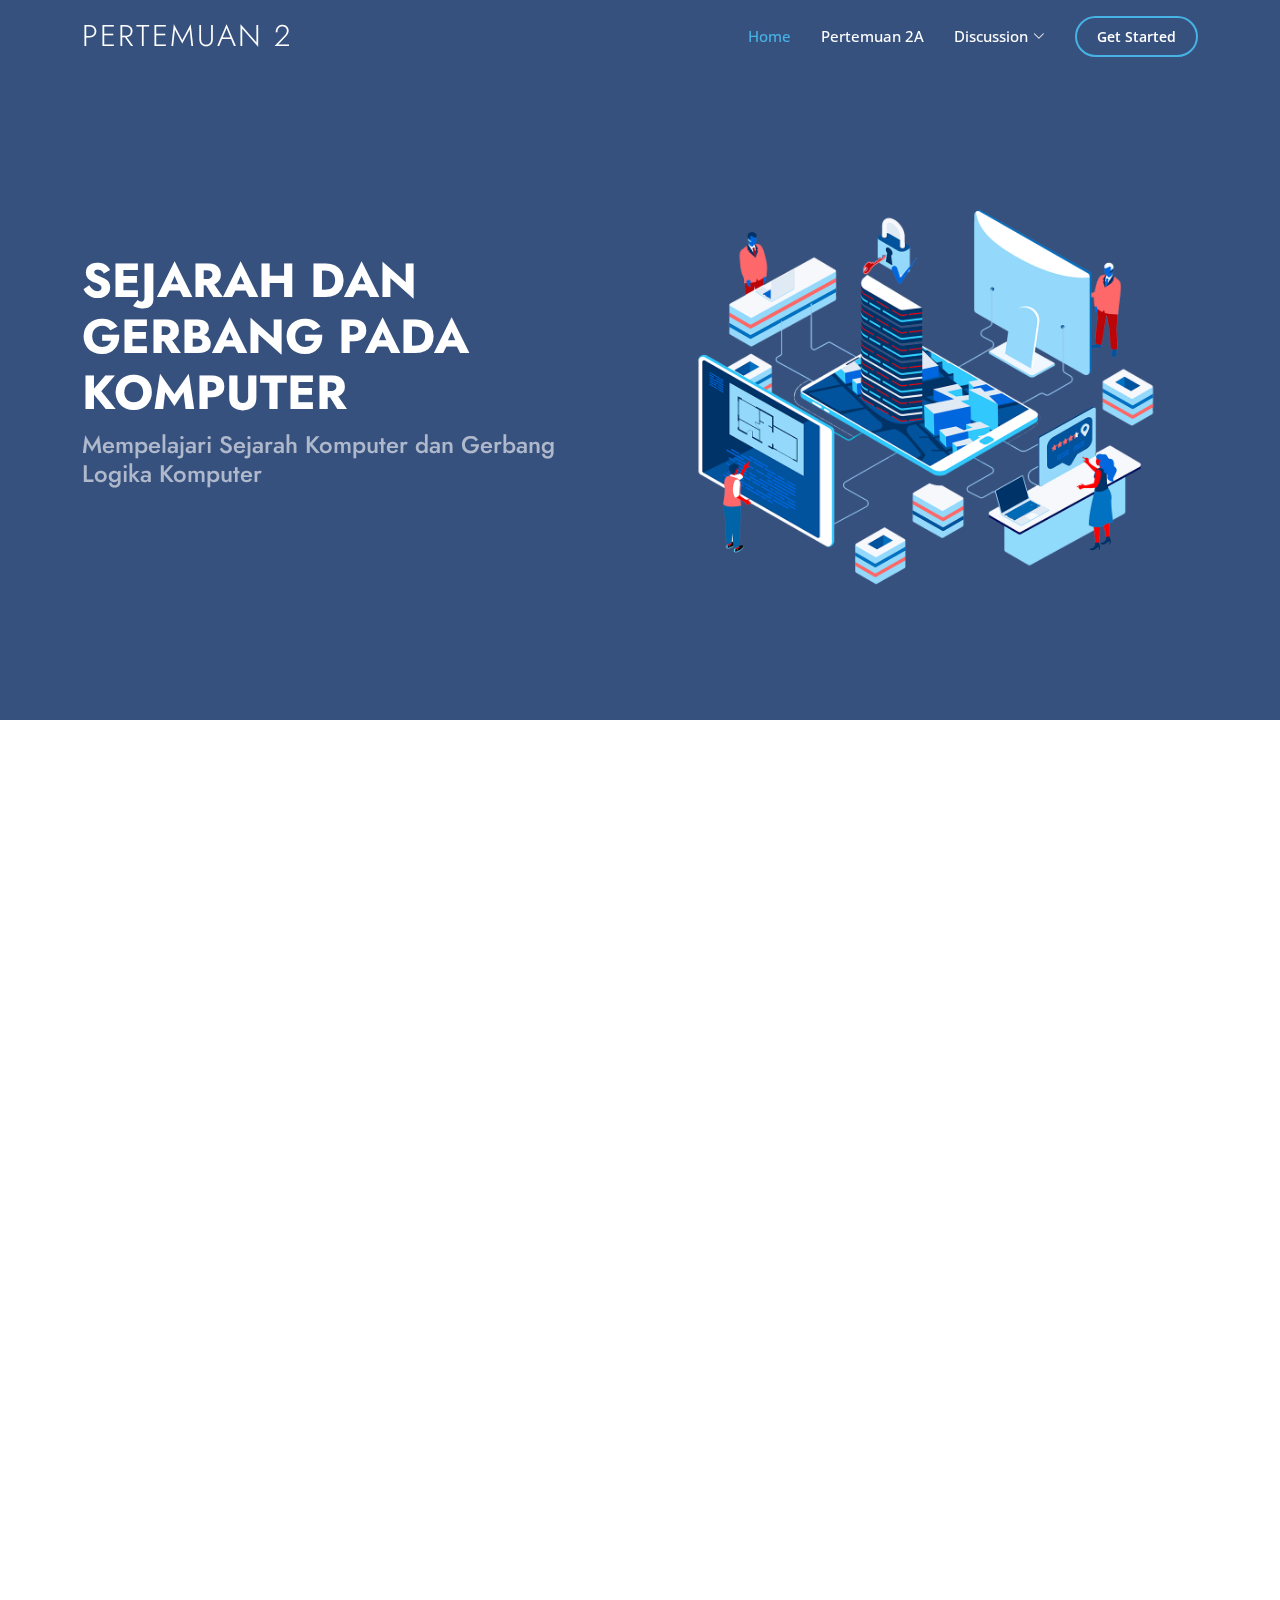
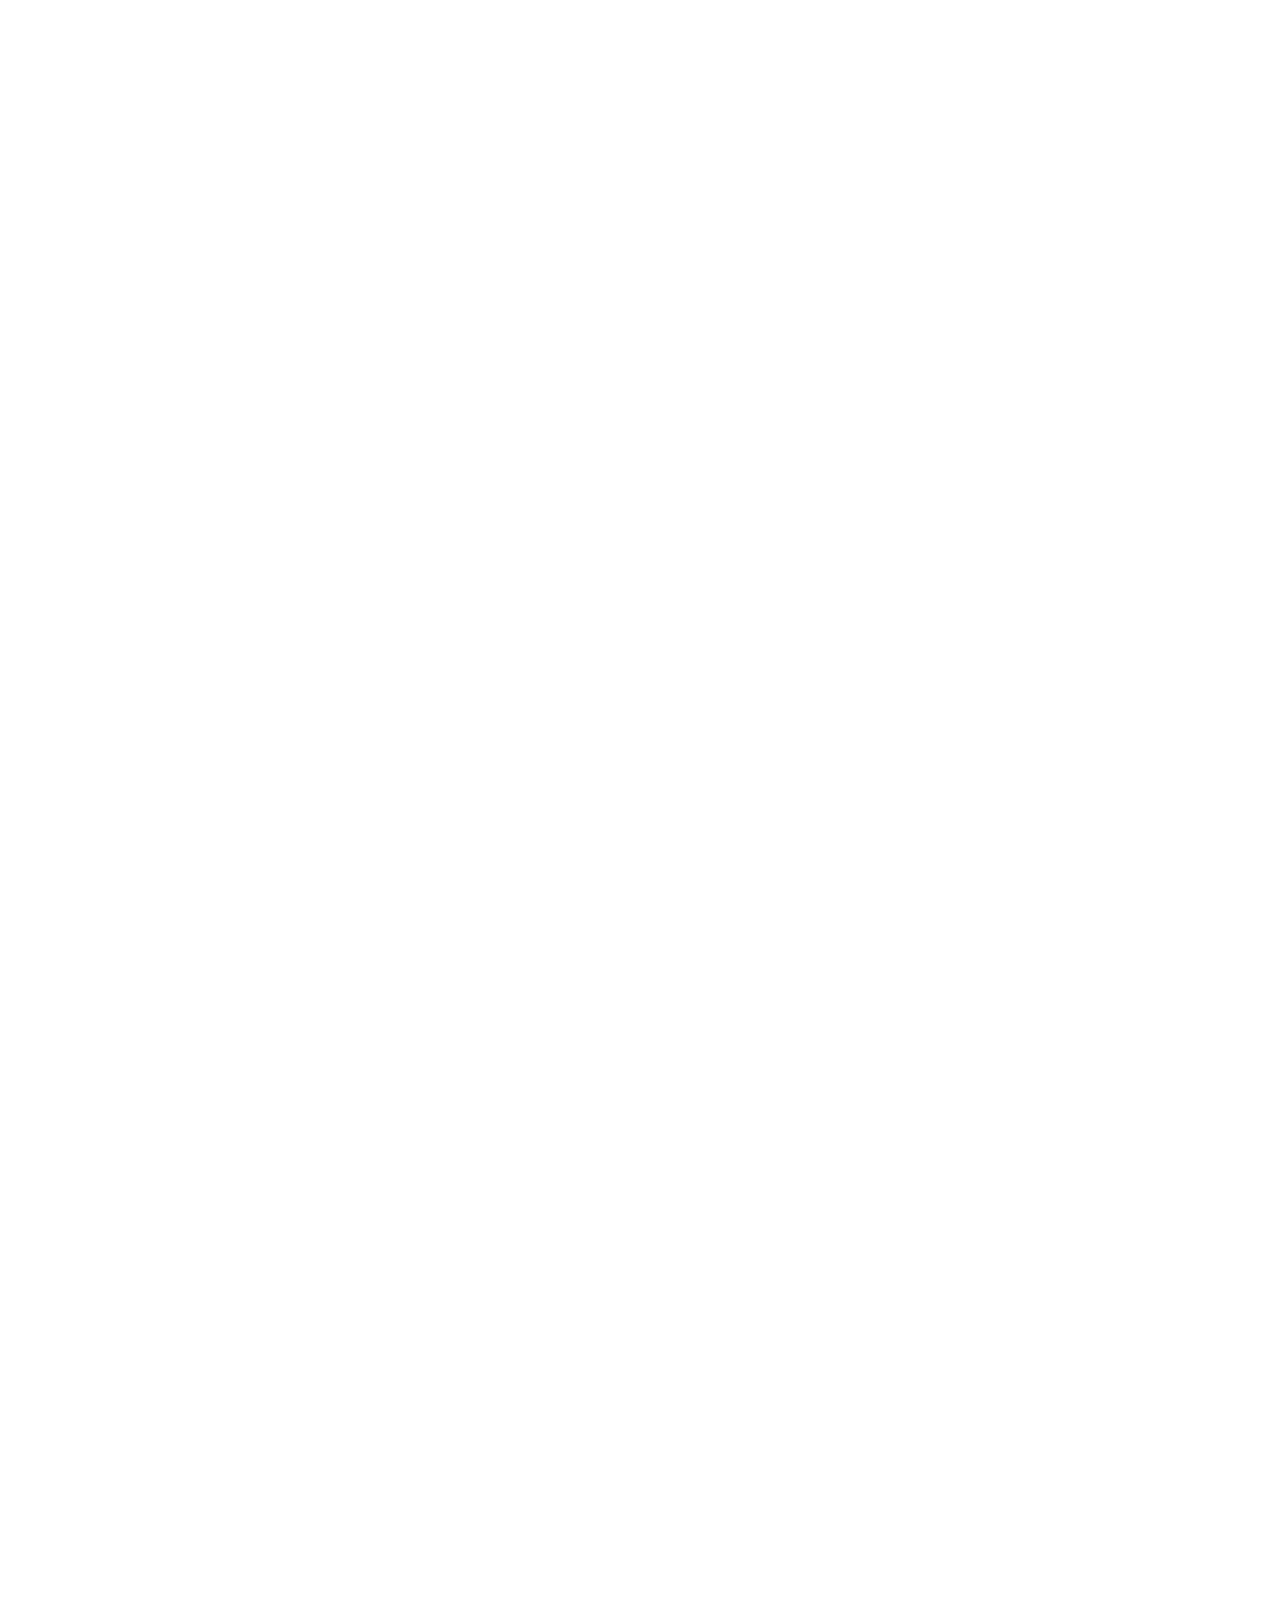
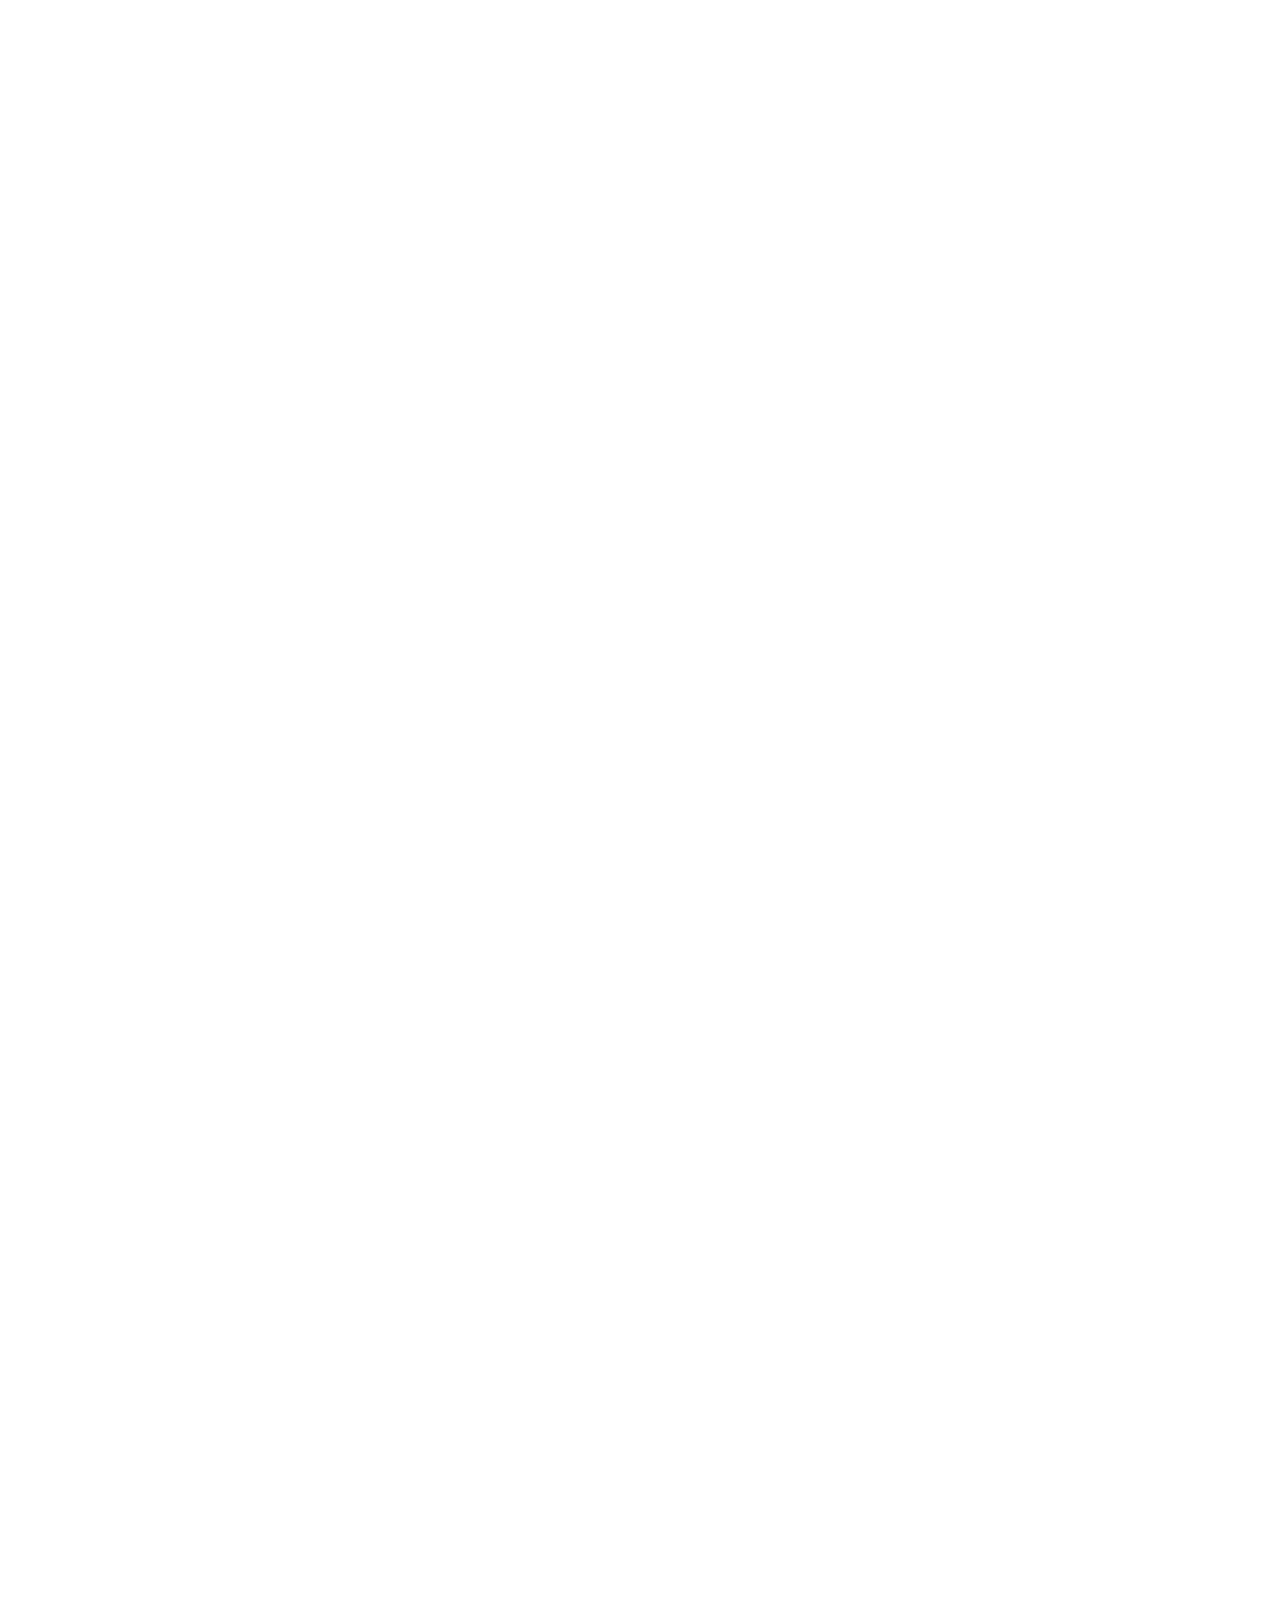
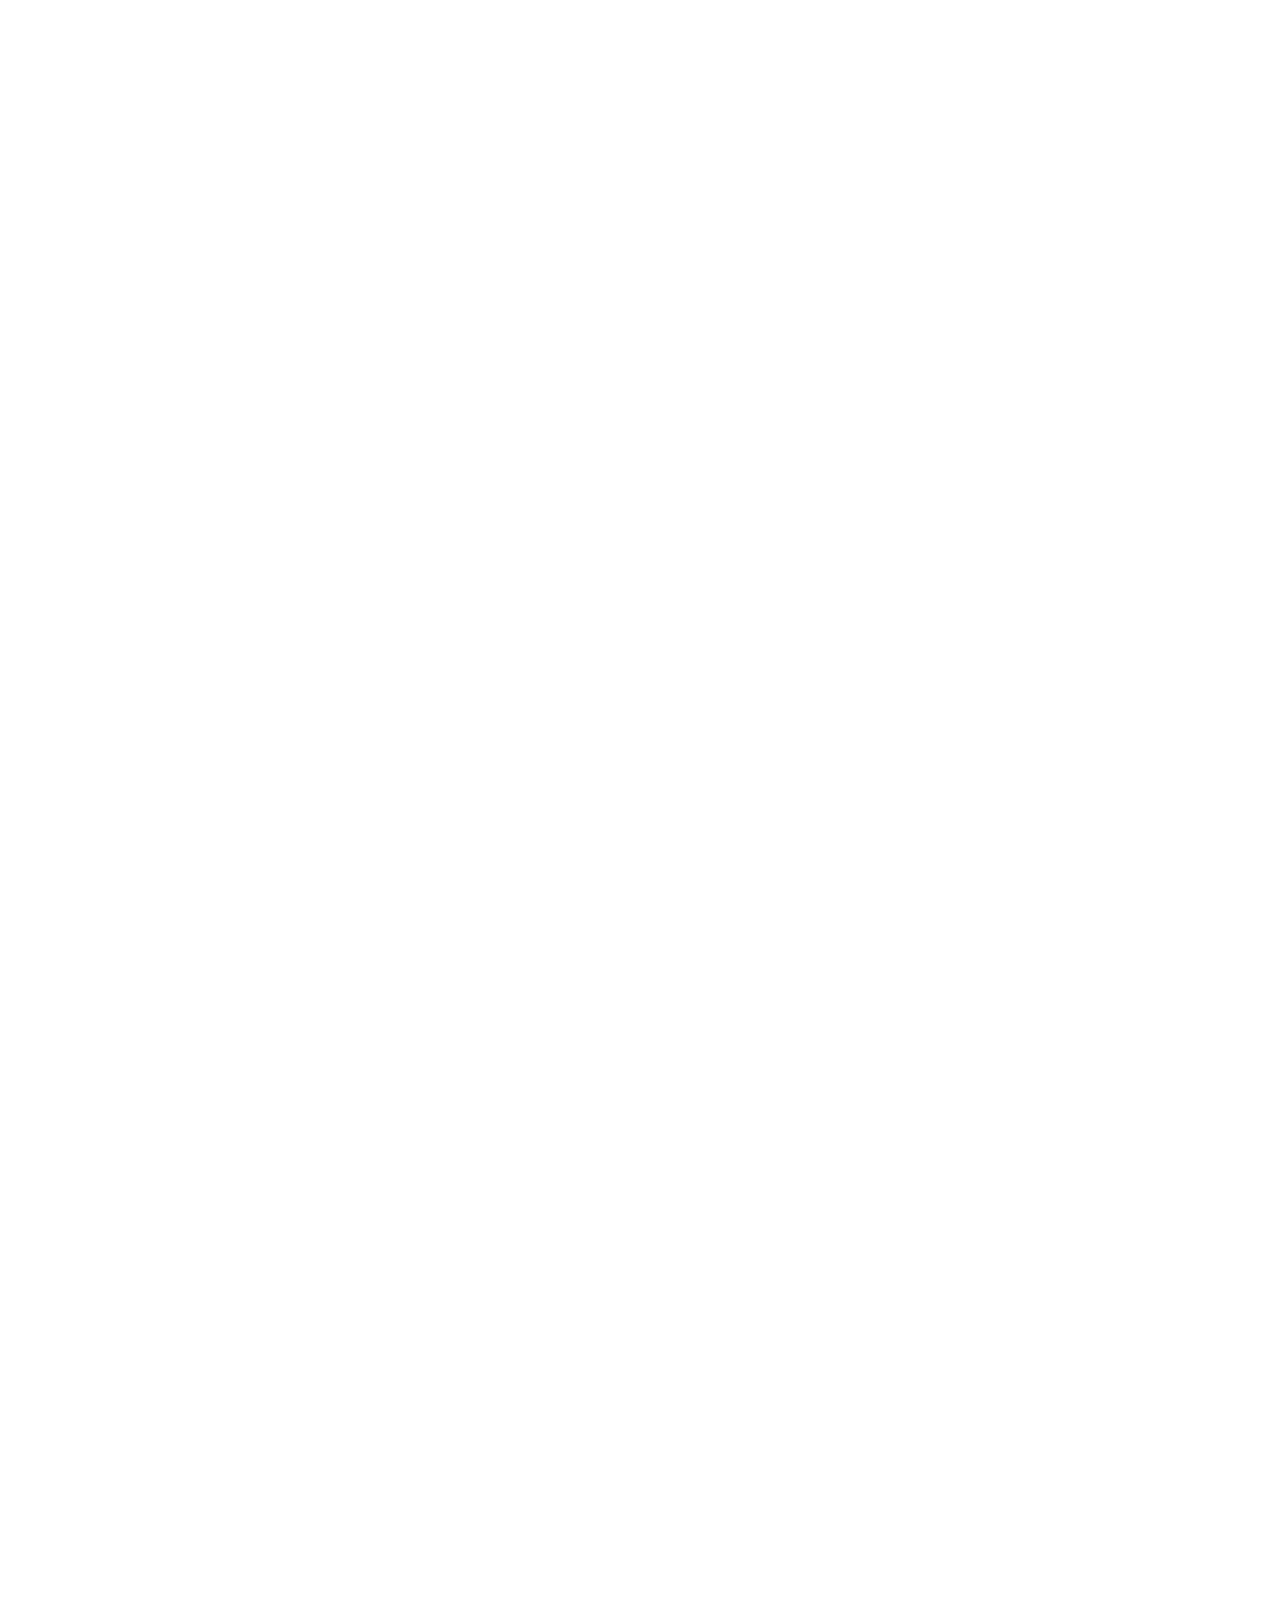
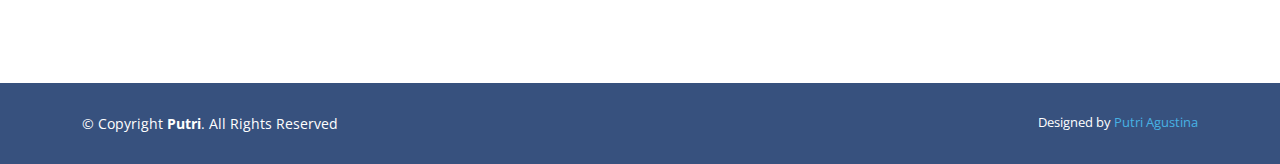
<file: 2a.html>
<!DOCTYPE html>
<html lang="en">

<head>
  <meta charset="utf-8">
  <meta content="width=device-width, initial-scale=1.0" name="viewport">

  <title>Pertemuan 2</title>
  <meta content="" name="description">
  <meta content="" name="keywords">

  <!-- Favicons -->
  <link href="assets/img/favicon.png" rel="icon">
  <link href="assets/img/apple-touch-icon.png" rel="apple-touch-icon">

  <!-- Google Fonts -->
  <link href="https://fonts.googleapis.com/css?family=Open+Sans:300,300i,400,400i,600,600i,700,700i|Jost:300,300i,400,400i,500,500i,600,600i,700,700i|Poppins:300,300i,400,400i,500,500i,600,600i,700,700i" rel="stylesheet">

  <!-- Vendor CSS Files -->
  <link href="assets/vendor/aos/aos.css" rel="stylesheet">
  <link href="assets/vendor/bootstrap/css/bootstrap.min.css" rel="stylesheet">
  <link href="assets/vendor/bootstrap-icons/bootstrap-icons.css" rel="stylesheet">
  <link href="assets/vendor/boxicons/css/boxicons.min.css" rel="stylesheet">
  <link href="assets/vendor/glightbox/css/glightbox.min.css" rel="stylesheet">
  <link href="assets/vendor/remixicon/remixicon.css" rel="stylesheet">
  <link href="assets/vendor/swiper/swiper-bundle.min.css" rel="stylesheet">

  <!-- Template Main CSS File -->
  <link href="assets/css/style.css" rel="stylesheet">

  
</head>

<body>

  <!-- ======= Header ======= -->
  <header id="header" class="fixed-top ">
    <div class="container d-flex align-items-center">

      <h1 class="logo me-auto"><a href="index.html">Pertemuan 2</a></h1>
      <!-- Uncomment below if you prefer to use an image logo -->
      <!-- <a href="index.html" class="logo me-auto"><img src="assets/img/logo.png" alt="" class="img-fluid"></a>-->

      <nav id="navbar" class="navbar">
        <ul>
          <li><a class="nav-link scrollto active" href="#hero">Home</a></li>
         <li><a class="nav-link scrollto" href="#about">Pertemuan 2A</a></li>
          
          <li class="dropdown"><a href="#"><span>Discussion</span> <i class="bi bi-chevron-down"></i></a>
            <ul>
              <li><a href="1.html" atribut target="_blank">Pertemuan 1</a></li>
              <li class="dropdown"><a href="#" atribut target="_blank"><span>Pertemuan 2</span><i class="bi bi-chevron-right"></i></a>
                <ul>
                  <li><a href="2a.html" atribut target="_blank">Sejarah dan Gerbang</a></li>
                  <li><a href="2b.html" atribut target="_blank">CPU</a></li>
                </ul>
              </li>
              <li><a href="3.html" atribut target="_blank">Pertemuan 3</a></li>
              <li><a href="5.html" atribut target="_blank">Pertemuan 5</a></li>
              <li><a href="6.html" atribut target="_blank">Pertemuan 6</a></li>
              <li><a href="7.html" atribut target="_blank">Pertemuan 7</a></li>
            </ul>
          </li>
          <!--<li><a class="nav-link scrollto" href="#contact">Contact</a></li>-->
          <li><a class="getstarted scrollto" href="#">Get Started</a></li>
        </ul>
        <i class="bi bi-list mobile-nav-toggle"></i>
      </nav><!-- .navbar -->

    </div>
  </header><!-- End Header -->

  <!-- ======= Hero Section ======= -->
  <section id="hero" class="d-flex align-items-center">

    <div class="container">
      <div class="row">
        <div class="col-lg-6 d-flex flex-column justify-content-center pt-4 pt-lg-0 order-2 order-lg-1" data-aos="fade-up" data-aos-delay="200">
          <h1>SEJARAH DAN GERBANG PADA KOMPUTER</h1>
          <h2>Mempelajari Sejarah Komputer dan Gerbang Logika Komputer</h2>
          <div class="d-flex justify-content-center justify-content-lg-start">
           <!-- <a href="#about" class="btn-get-started scrollto">Get Started</a>
            <a href="https://www.youtube.com/watch?v=jDDaplaOz7Q" class="glightbox btn-watch-video"><i class="bi bi-play-circle"></i><span>Watch Video</span></a>-->
          </div>
        </div>
        <div class="col-lg-6 order-1 order-lg-2 hero-img" data-aos="zoom-in" data-aos-delay="200">
          <img src="assets/img/why-us.png" class="img-fluid animated" alt="animasi">
        </div>
      </div>
    </div>

  </section><!-- End Hero -->

  <main id="main">

    

    <!-- ======= About Us Section ======= -->
    <section id="about" class="about">
      <div class="container" data-aos="fade-up">

        <div class="section-title">
          <h2>SEJARAH KOMPUTER DAN GERBANG LOGIKA</h2>
        </div>

        <div class="row content">
          <!--<div class="col-lg-6">-->
            <p>
            Sejarah teknologi komputer adalah kisah panjang yang menakjubkan tentang inovasi dan penemuan yang mengubah dunia. Artikel ini akan mengulas perkembangan sejarah komputer, dengan fokus pada konsep gerbang logika dan peran Central Processing Unit (CPU) dalam komputasi modern. Dengan pemahaman yang lebih mendalam tentang asal-usul dan evolusi komputer, kita dapat menghargai sejauh mana perkembangan teknologi telah membawa kita. Pemahaman tentang perkembangan ini penting untuk menghargai kompleksitas perangkat komputer saat ini dan dampaknya dalam berbagai bidang seperti ilmu pengetahuan, bisnis, dan hiburan.
          
            </p>

            <h3>Sejarah Komputer</h3>
            <p>
            Sejarah komputer telah mengalami perkembangan yang sangat signifikan selama lebih dari setengah abad. Dimulai dari alat mekanis sederhana pada abad ke-19, komputer telah mengalami evolusi yang luar biasa menjadi perangkat canggih yang memengaruhi hampir setiap aspek kehidupan kita. Namun, perkembangan yang paling mencolok terjadi selama abad ke-20, dengan lahirnya komputer elektronik pada tahun 1940-an. ENIAC, salah satu komputer pertama, memiliki ukuran yang sangat besar dan keterbatasan dalam penggunaan.
            <figure></figure>    
            <center><a href="https://rakhman.net/ilmu-pengetahuan/sejarah-komputer/" target="_blank"><img src="2a.jpg" width="50%"></a> 
            <font size="1"><figcaption>Gambar 1 - Komputer Pertama</figcaption></font>
            </center>
          </figure>
            <br> 
            Kemudian, komputer semakin kecil dan lebih kuat dengan pengenalan sirkuit terpadu. Era mikrokomputer dimulai pada tahun 1970-an dengan munculnya komputer pribadi. Perkembangan teknologi semikonduktor telah memungkinkan komputer untuk menjadi lebih kecil, lebih cepat, dan lebih efisien. Saat ini, kita telah melihat evolusi ke komputer kuantum yang memiliki potensi untuk mengubah paradigma komputasi modern. Perjalanan sejarah komputer adalah cerminan kemajuan teknologi dan inovasi yang telah memengaruhi hampir setiap aspek kehidupan manusia.
  
            <br> <br> 
            Sejarah ini mencerminkan upaya manusia dalam memahami dan memanfaatkan kekuatan komputasi untuk mengatasi tantangan kompleks dalam ilmu pengetahuan, bisnis, dan kehidupan sehari-hari. Dengan perkembangan teknologi yang terus berlanjut, kita terus menyaksikan revolusi komputer yang mengubah cara kita bekerja, belajar, dan berinteraksi dengan dunia di sekitar kita. <br> <br>
            Komputer dapat berjalan harus memiliki komponen utama yag saling berkaitan satu sama lain, jika salah satu komponen tidak terpenuhi, maka komputer bisa tidak berjalan.
            </p>
          <p><b>Ada beberapa komponen utama dalam komputer, yaitu ;</b>
            <figure>  
            <center><a href="https://ridwanazhary.wordpress.com/2014/10/28/sistem-input-output-io/" target="_blank"><img src="2a1.jpg" width="50%"></a><font size="1"><figcaption>Gambar 2 - Komponen Komputer</figcaption></font> </center>
            </figure>
              <ol type="a">
              <li>INPUT adalah perintah atau masukan yang bertugas menghubungkan sistem informasi, atau perintah untuk memasukkan data ke dalam komputer.</li>
              <li>CPU adalah otak dari komputer untuk memgolah data dan menjalankan program-program yang diintruksikan pengguna.</li> 
              <li>OUTPUT adalah keluaran yang dihasilkan dari memproses data yang dimasukkan.</li>    
             </ol>
            </p>

            <p>
            <b>Berikut beberapa generasi komputer yang berkembang hingga saat ini :</b> <br>
                  
            <ol type="1">
            <li>KOMPUTER GENERASI PERTAMA <br><br>
              <center>
              <a href="https://upgrisemelekete.blogspot.com/2018/05/vaccum-tube-sebagai-cikal-bakal.html" target="_blank"><img src="2a3.jpg" width="50%"></a>
              <font size="1"><figcaption>Gambar 3 - Vaccum Tube</figcaption></font>
            </center>
              <br>
                <ol type="a">
                <li>Ditemukan tahun 1940 – 1956</li>
                <li>Menggunakan komponen digital yaitu Vacumm Tube</li>
                <li>Menggunakan bahasa mesin (0 dan 1)</li>
                <li>Membutuhkan ruangan yang luas karena komputer pertama masih besar</li>
                </ol>
                </li> <br>
            <li>KOMPUTER GENERASI KEDUA <br> <br>
                <center>
                <a href="https://upgrisemelekete.blogspot.com/2018/05/vaccum-tube-sebagai-cikal-bakal.html" target="_blank"><img src="2a4.png" width="30%"></a> <font size="1"><figcaption size="1">Gambar 4 - Transistor</figcaption></font>
              </center>
                <br>
                <ol type="a">
                <li>Ditemukan tahun 1956-1963</li>
                <li>Menggunakan komponen digital Transistor</li>
                <li>Menggunakan bahasa assembly</li>
                <li>Ukuran tidak sebesar generasi pertama</li>
                </ol>
                </li> <br>
            <li>KOMPUTER GENERASI KETIGA <br> <br>
                <center>
                <a href="https://twatyas.wordpress.com/2013/03/27/komputer-generasi-ke3/" target="_blank"><img src="2a5.webp" width="30%"></a>
                <font size="1"><figcaption size="1">Gambar 5 - IC</figcaption></font> 
              </center>  
                <br>
                <ol type="a">
                <li>Ditemukan tahun 1964-1971</li>
                <li>Menggunakan komponen digital IC (Integrated Circuit)</li>
                <li>Ukuran lebih kecil dari generasi sebelumnya</li>
                </ol>
                </li> <br>
            <li>KOMPUTER GENERASI KEEMPAT <br> <br>
                  <center>
                  <a href="https://binus.ac.id/bandung/2022/11/microprocessors-and-their-operating-systems/" target="_blank"><img src="2a5.jpg" width="30%"></a>
                  <font size="1"><figcaption size="1">Gambar 5 - Mikroprosesor</figcaption></font>
                </center>
                  <br>
                <ol type="a">
                <li>Ditemukan tahun 1971-sekarang</li>
                <li>Menggunakan Mikroprosesor sebagai komponen digital</li>
                <li>Sudah terdapat layar monitor berbasis GUI (Grapich Unit Interface)</li>
                <li>Ukuran bervariasi</li>
                </ol>
                </li> <br>
            <li>GENERASI SELANJUTNYA <br> <br>
                <center> 
                <a href="https://indonesiancloud.com/cloud-computing-komputasi-awan/" target="_blank"><img src="2a6.png" width="30%"></a> 
                <font size="1"><figcaption size="1">Gambar 6 - Cloud Computing</figcaption></font>
              </center>
                <br>
                <ol type="a">
                <li>Berupa Cloud Computing dan AI</li>
                </ol>
                </li>
            </ol>
          </p>

          <h3>Gerbang Logika</h3>
          <p>
            Gerbang logika atau logic gates adalah proses pengolahan input bilangan biner dengan teori matematika boolean.<span style="font-weight: 400;"><a href="https://www.dicoding.com/blog/gerbang-logika-dan-tabel-kebenaran/#:~:text=Gerbang%20logika%20atau%20logic%20gates%20adalah%20proses%20pengolahan%20input%20bilangan%20biner%20dengan%20teori%20matematika%20boolean"> Gerbang logika atau </span><i><span style="font-weight: 400;">logic gates</span></i><span style="font-weight: 400;"></a> adalah proses pengolahan input bilangan biner dengan teori matematika boolean. Seperti yang kita ketahui, bilangan biner sendiri terdiri dari angka 1 dan 0.</span> Berfungsi untuk melakukan fungsi logika dasar dengan bilangan biner dengan ditunjukan “0” yaitu salah dan “1” yaitu benar. Gerbang logika membentuk dasar dari semua operasi komputasi. Misalnya, kombinasi gerbang logika digunakan untuk melakukan perhitungan, memproses data, dan mengendalikan perangkat keras. Konsep gerbang logika adalah fondasi dari operasi komputer modern. 
            </p> <br> <br>

            <h3>Tabel Kebenaran</h3>
            <p>
                Tabel Kebenaran adalah tabel untuk melihat nilai kebenaran dari hasil pernyataan. Tabel Kebenaran berisi tabel yang berisi kombinasi variabel input dan menghasilkan output.
            </p> <br> <br> 

            <h3>Jenis - Jenis Gerbang Logika</h3>
            <p> <br>
              <center><a href="https://www.linksukses.com/2012/10/gerbang-logika-dasar.html" target="_blank"><img src="Simbol-Gerbang-Logika.gif" width="50%"></a>
              <font size="1"><figcaption size="1">Gambar 6 - Gerbang Logika</figcaption></font>
            </center>
              <br>  
              Terdapat beberapa Gerbang Logika yang umum digunakan. Berikut ini beberapa gerbang logika dan tabel kebenarannya. <br>
                <ol type="a">
                    <li>Gerbang AND</li>
                    <p>Jenis pertama adalah gerbang AND. Gerbang AND memerlukan 2 input dengan 1 output dalam penggunaannya. Jika semua atau salah satu inputnya bernilai “0”, maka output nya menjadi 1.</p>
                    <li>Gerbang OR</li>
                    <p>Jenis kedua adalah gerbang OR. Sama seperti gerbang AND, gerbang OR memerlukan 2 input dengan 1 output dalam penggunaanya. Gerbang OR ini menghasilkan output “1”, jika semua atau salah satu inputnya bernilai “1”. </p>
                    <li>Gerbang NOT</li>
                    <p>Jenis ketiga adalah gerbang NOT. Gerbang NOT ini merupakan gerbang pembalik keadaan. Jika salah inputnya “0”, maka outputnya “1” dan begitu sebaliknya.</p>
                    <li>Gerbang NAND</li>
                    <p>Jenis keempat adalah gerbang NAND. Gerbang NAND ini merupakan gabungan dari gerbang AND dan gerbang NOT. Karena output yang dihasilkan dari gerbang NAND yaitu kebalikan dari output gerbang AND.</p>
                    <li>Gerbang NOR</li>
                    <p>Jenis kelima adalah gerbang NOR. Gerbang NOR merupakan gabungan dari gerbang OR dengan gerbang NOT. Sehingga output yang dihasilkan merupakan kebalikan dari gerbang OR.</p>
                    <li>Gerbang XOR</li>
                    <p>Jenis berikutnya adalah gerbang XOR. Gerbang XOR ini memerlukan 2 input untuk menghasilkan 1 output. Jika input berbeda, seperti “0,1” atau “1,0”, maka output yang dihasilkan “1”. Sedangkan, jika inputnya sama, maka outputnya “0”.</p>
                    <li>Gerbang XNOR</li>
                    <p>Jenis yang terakhir adalah gerbang XNOR. Gerbang XNOR ini merupakan dari Gerbang XOR, yang mana, jika inputnya sama, maka outputnya “1”. Sedangkan, jika inputnya berbeda, seperti “0,1” atau “1,0”, maka output yang dihasilkan “0”.</p>
                </ol>
            </p>
          
          </div>
        </div>

      </div>
    </section><!-- End About Us Section -->

  <!-- ======= Footer ======= -->
  <footer id="footer">

    

    <div class="container footer-bottom clearfix">
      <div class="copyright">
        &copy; Copyright <strong><span>Putri</span></strong>. All Rights Reserved
      </div>
      <div class="credits">
        <!-- All the links in the footer should remain intact. -->
        <!-- You can delete the links only if you purchased the pro version. -->
        <!-- Licensing information: https://bootstrapmade.com/license/ -->
        <!-- Purchase the pro version with working PHP/AJAX contact form: https://bootstrapmade.com/arsha-free-bootstrap-html-template-corporate/ -->
        Designed by <a href="https://bootstrapmade.com/">Putri Agustina</a>
      </div>
    </div>
  </footer><!-- End Footer -->

  <div id="preloader"></div>
  <a href="#" class="back-to-top d-flex align-items-center justify-content-center"><i class="bi bi-arrow-up-short"></i></a>

  <!-- Vendor JS Files -->
  <script src="assets/vendor/aos/aos.js"></script>
  <script src="assets/vendor/bootstrap/js/bootstrap.bundle.min.js"></script>
  <script src="assets/vendor/glightbox/js/glightbox.min.js"></script>
  <script src="assets/vendor/isotope-layout/isotope.pkgd.min.js"></script>
  <script src="assets/vendor/swiper/swiper-bundle.min.js"></script>
  <script src="assets/vendor/waypoints/noframework.waypoints.js"></script>
  <script src="assets/vendor/php-email-form/validate.js"></script>

  <!-- Template Main JS File -->
  <script src="assets/js/main.js"></script>

</body>

</html>
</file>
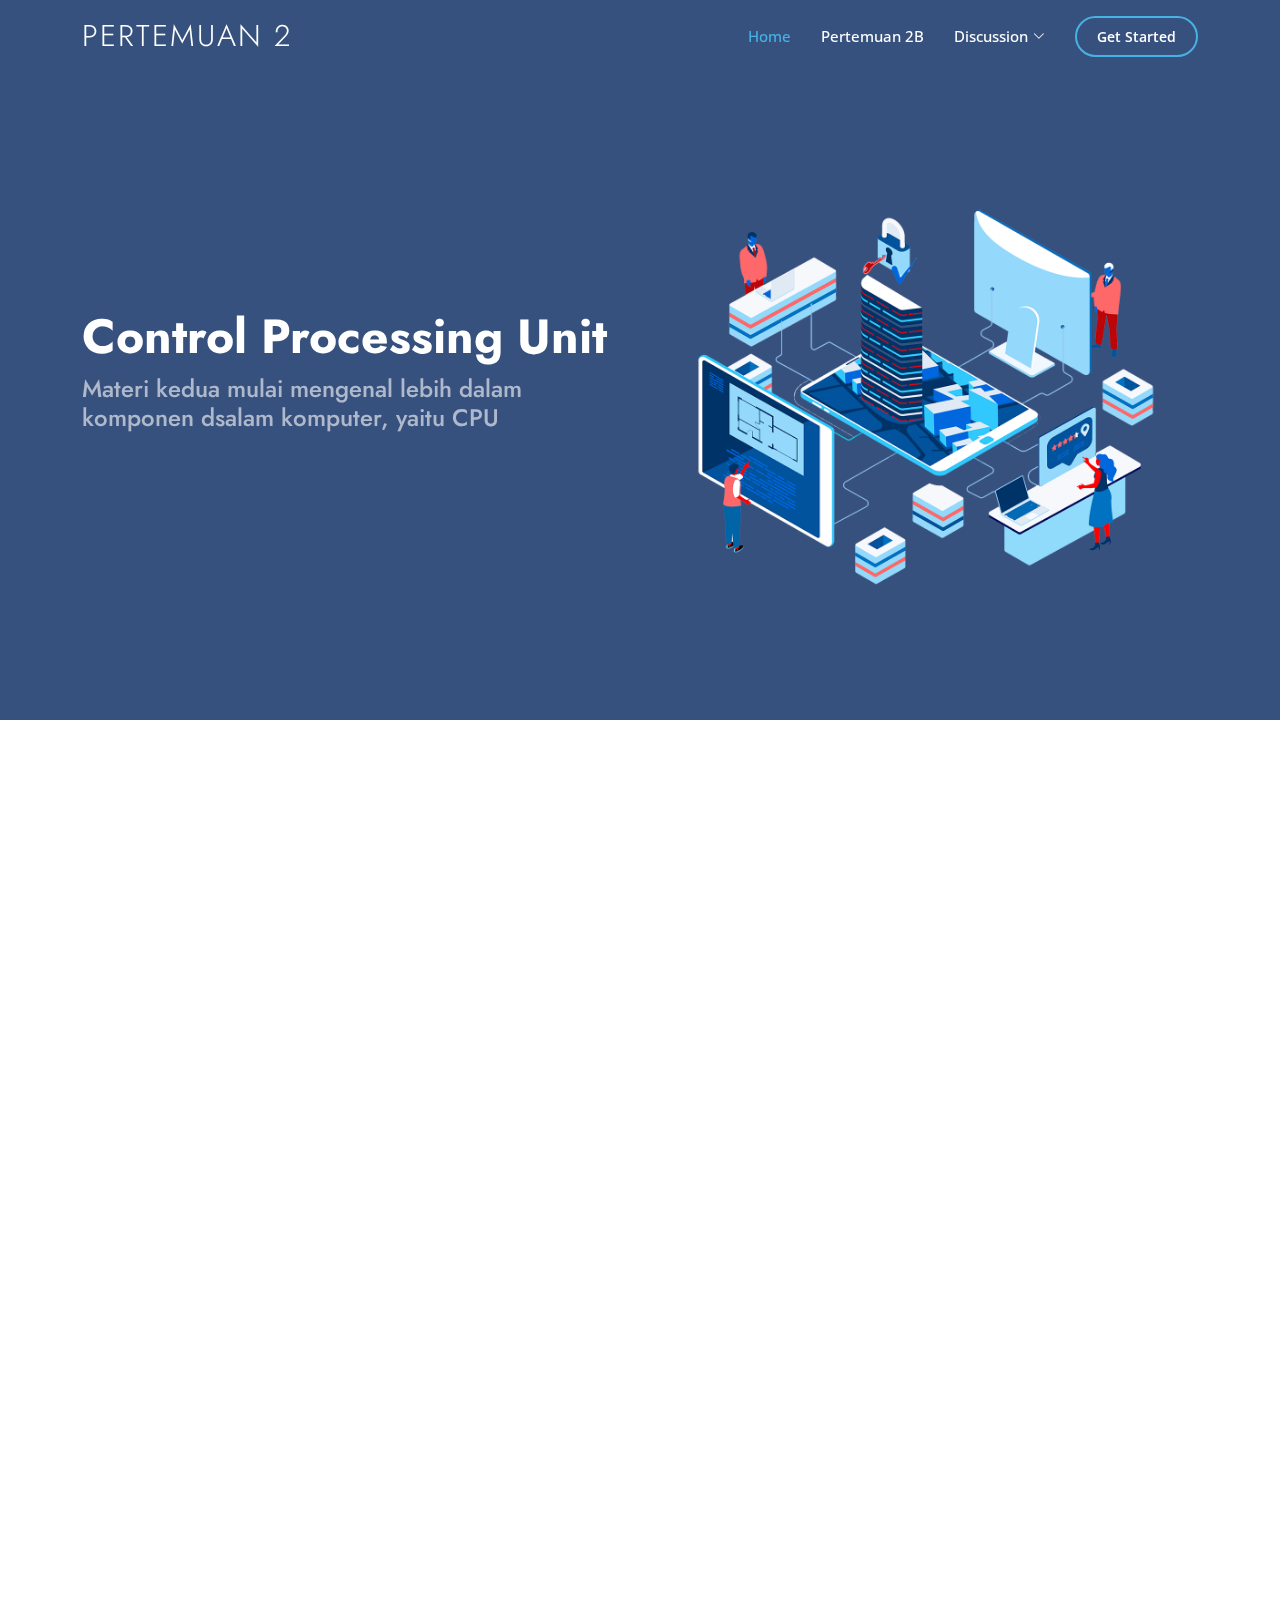
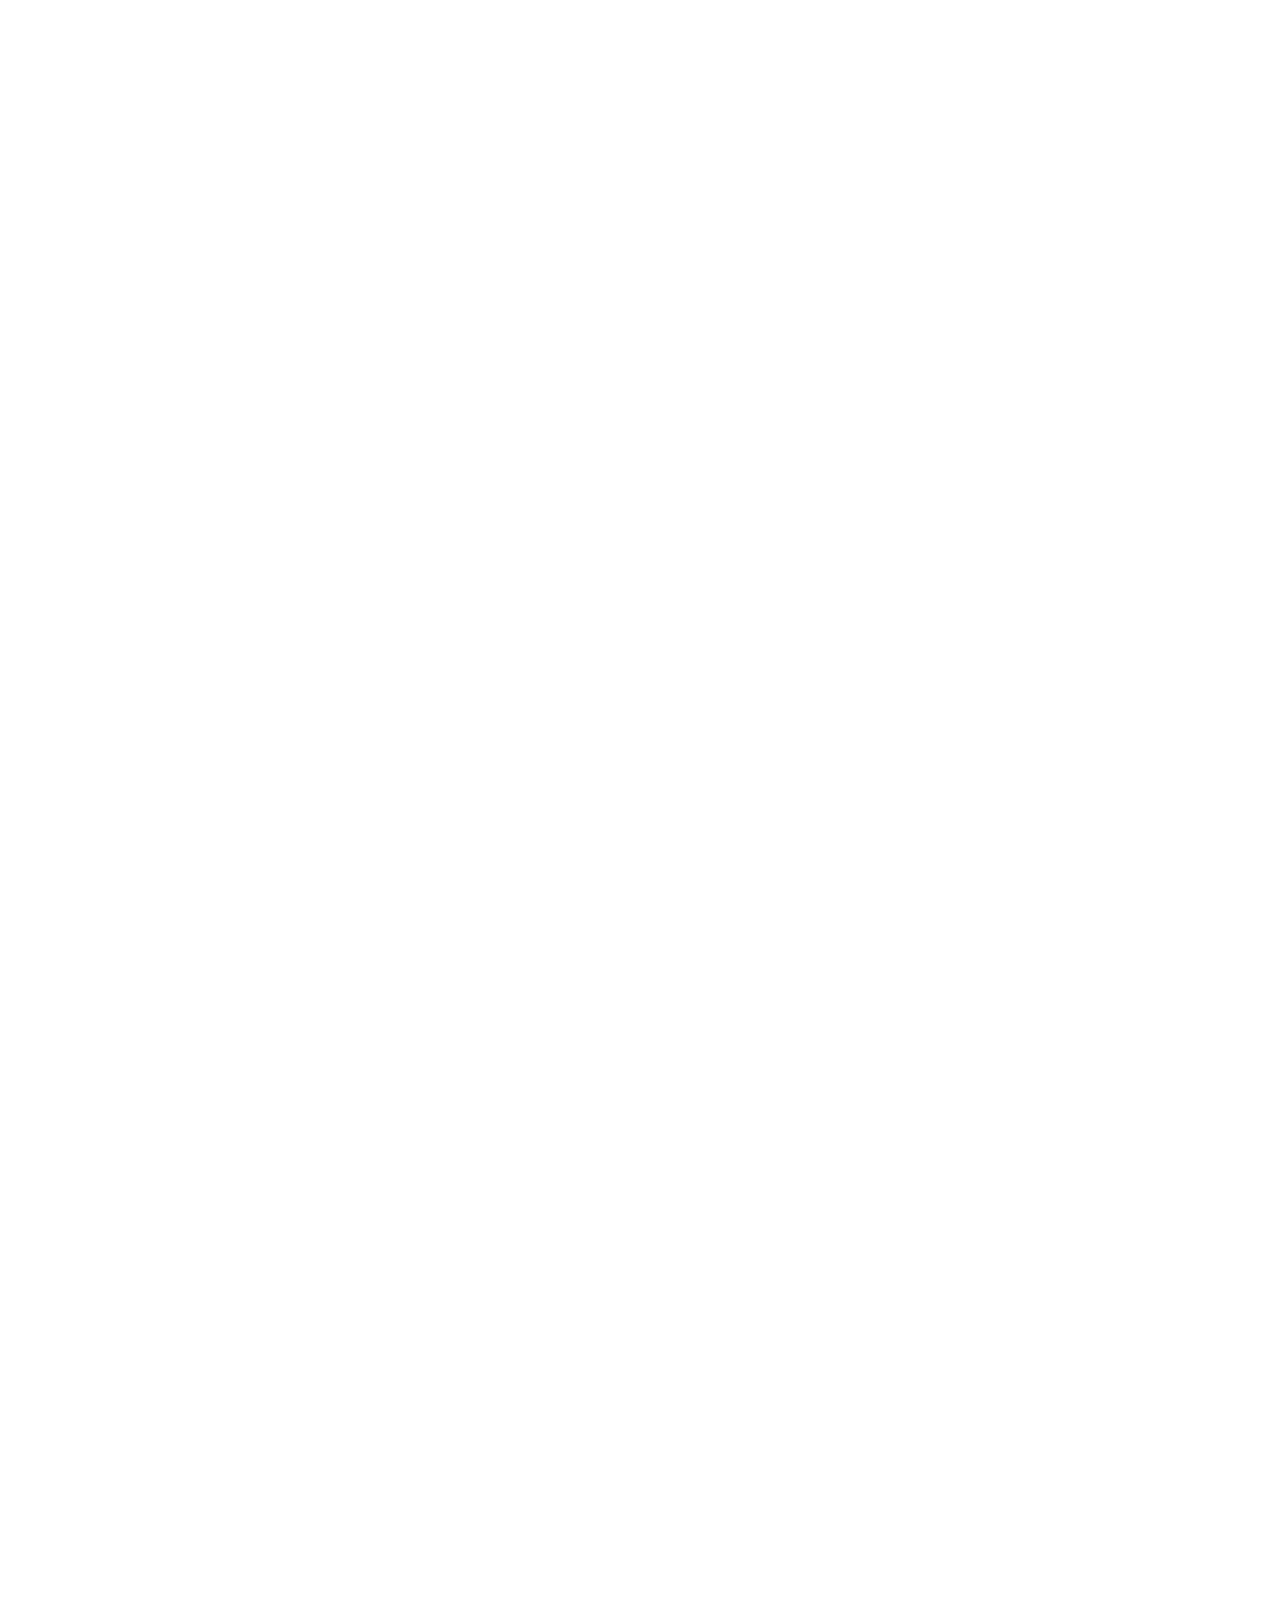
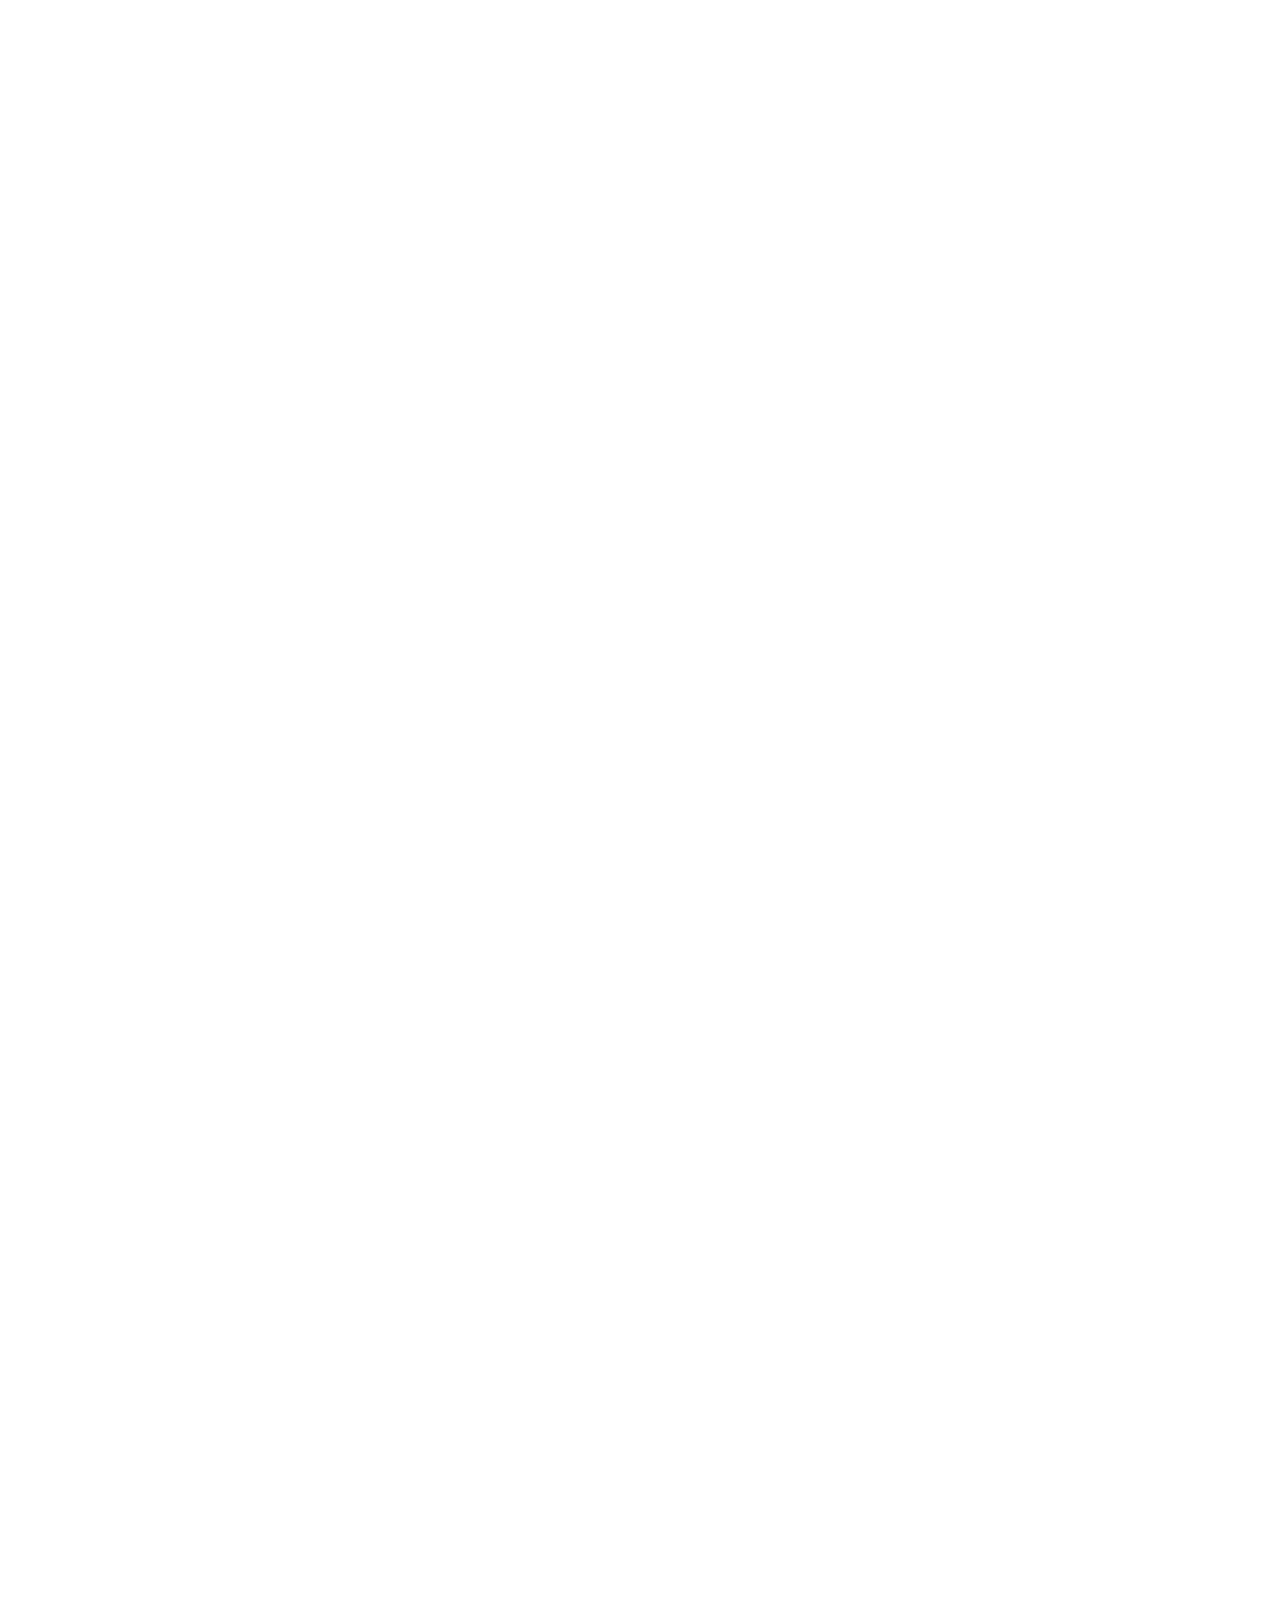
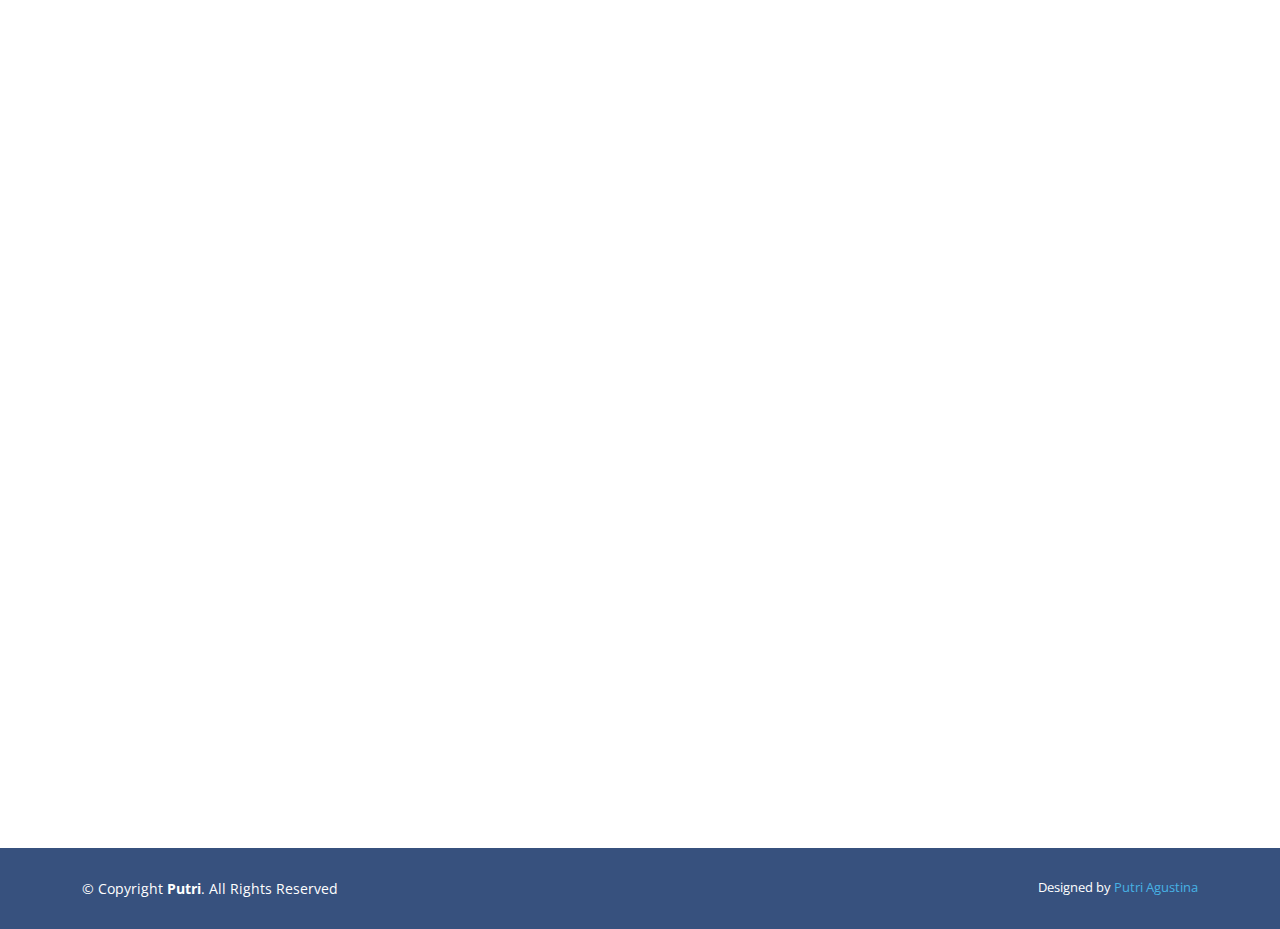
<file: 2b.html>
<!DOCTYPE html>
<html lang="en">

<head>
  <meta charset="utf-8">
  <meta content="width=device-width, initial-scale=1.0" name="viewport">

  <title>Pertemuan 2</title>
  <meta content="" name="description">
  <meta content="" name="keywords">

  <!-- Favicons -->
  <link href="assets/img/favicon.png" rel="icon">
  <link href="assets/img/apple-touch-icon.png" rel="apple-touch-icon">

  <!-- Google Fonts -->
  <link href="https://fonts.googleapis.com/css?family=Open+Sans:300,300i,400,400i,600,600i,700,700i|Jost:300,300i,400,400i,500,500i,600,600i,700,700i|Poppins:300,300i,400,400i,500,500i,600,600i,700,700i" rel="stylesheet">

  <!-- Vendor CSS Files -->
  <link href="assets/vendor/aos/aos.css" rel="stylesheet">
  <link href="assets/vendor/bootstrap/css/bootstrap.min.css" rel="stylesheet">
  <link href="assets/vendor/bootstrap-icons/bootstrap-icons.css" rel="stylesheet">
  <link href="assets/vendor/boxicons/css/boxicons.min.css" rel="stylesheet">
  <link href="assets/vendor/glightbox/css/glightbox.min.css" rel="stylesheet">
  <link href="assets/vendor/remixicon/remixicon.css" rel="stylesheet">
  <link href="assets/vendor/swiper/swiper-bundle.min.css" rel="stylesheet">

  <!-- Template Main CSS File -->
  <link href="assets/css/style.css" rel="stylesheet">

  
</head>

<body>

  <!-- ======= Header ======= -->
  <header id="header" class="fixed-top ">
    <div class="container d-flex align-items-center">

      <h1 class="logo me-auto"><a href="index.html">Pertemuan 2</a></h1>
      <!-- Uncomment below if you prefer to use an image logo -->
      <!-- <a href="index.html" class="logo me-auto"><img src="assets/img/logo.png" alt="" class="img-fluid"></a>-->

      <nav id="navbar" class="navbar">
        <ul>
          <li><a class="nav-link scrollto active" href="#hero">Home</a></li>
         <li><a class="nav-link scrollto" href="#about">Pertemuan 2B</a></li>
          <!-- <li><a class="nav-link scrollto" href="#services">Services</a></li>
          <li><a class="nav-link   scrollto" href="#portfolio">Portfolio</a></li>
          <li><a class="nav-link scrollto" href="#team">Team</a></li> -->
          <li class="dropdown"><a href="#"><span>Discussion</span> <i class="bi bi-chevron-down"></i></a>
            <ul>
              <li><a href="1.html" atribut target="_blank">Pertemuan 1</a></li>
              <li class="dropdown"><a href="#" atribut target="_blank"><span>Pertemuan 2</span> <i class="bi bi-chevron-right"></i></a>
                <ul>
                  <li><a href="2a.html" atribut target="_blank">Sejarah dan Gerbang</a></li>
                  <li><a href="2b.html" atribut target="_blank">CPU</a></li>
                </ul>
              </li>
              <li><a href="3.html" atribut target="_blank">Pertemuan 3</a></li>
              <li><a href="5.html" atribut target="_blank">Pertemuan 5</a></li>
              <li><a href="6.html" atribut target="_blank">Pertemuan 6</a></li>
              <li><a href="7.html" atribut target="_blank">Pertemuan 7</a></li>
            </ul>
          </li>
          <!--<li><a class="nav-link scrollto" href="#contact">Contact</a></li>-->
          <li><a class="getstarted scrollto" href="#">Get Started</a></li>
        </ul>
        <i class="bi bi-list mobile-nav-toggle"></i>
      </nav><!-- .navbar -->

    </div>
  </header><!-- End Header -->

  <!-- ======= Hero Section ======= -->
  <section id="hero" class="d-flex align-items-center">

    <div class="container">
      <div class="row">
        <div class="col-lg-6 d-flex flex-column justify-content-center pt-4 pt-lg-0 order-2 order-lg-1" data-aos="fade-up" data-aos-delay="200">
          <h1>Control Processing Unit</h1>
          <h2>Materi kedua mulai mengenal lebih dalam komponen dsalam komputer, yaitu CPU</h2>
          <div class="d-flex justify-content-center justify-content-lg-start">
           <!-- <a href="#about" class="btn-get-started scrollto">Get Started</a>
            <a href="https://www.youtube.com/watch?v=jDDaplaOz7Q" class="glightbox btn-watch-video"><i class="bi bi-play-circle"></i><span>Watch Video</span></a>-->
          </div>
        </div>
        <div class="col-lg-6 order-1 order-lg-2 hero-img" data-aos="zoom-in" data-aos-delay="200">
          <img src="assets/img/why-us.png" class="img-fluid animated" alt="">
        </div>
      </div>
    </div>

  </section><!-- End Hero -->

  <main id="main">

    

    <!-- ======= About Us Section ======= -->
    <section id="about" class="about">
      <div class="container" data-aos="fade-up">

        <div class="section-title">
          <h2>CPU ( Control Processing Unit )</h2>
        </div>

        <div class="row content">
          <!--<div class="col-lg-6">-->
            <p>
              CPU atau Unit Pemrosesan Pusat, adalah otak dari komputer yang digunakan untuk mengolah data dan melakukan program-program yang berjalan sesuai intruksi pengguna. Sejak munculnya komputer elektronik tahun 1970-an, CPU telah mengalami transformasi signifikan. Awalnya, CPU tunggal digunakan untuk menjalankan program. Namun, dengan perkembangan teknologi, CPU multi-inti menjadi umum, memungkinkan komputer untuk melakukan tugas lebih cepat dan lebih efisien.
                
              <center>
                <a href="https://smkn1pracimantoro.sch.id/artikel/knowledge-corner/bagian-komputer-prosessor-cpu/" target="_blank"><img src="cpu.jpg" width="30%"></a>
                <font size="1"><figcaption>Gambar 1 - CPU</figcaption></font>
              </center> 
            </p>

            <b><h3>Ada beberapa komponen penting dalam CPU, yaitu ; </h3></b> <br> <br>
              <ol type="1">
              <li><b>ALU ( Arithmetic Logical Unit) </b>adalah komponen penting dalam unit pemrosesan pusat (CPU) pada komputer. ALU bertanggung jawab untuk melakukan operasi aritmatika (seperti penjumlahan, pengurangan, perkalian, dan pembagian) serta operasi logika (seperti AND, OR, XOR, dan NOT) dalam sistem komputer.</li> <br>
              <center>
                <a href="https://medium.com/@puthyadamdewi8/bab-7-aritmatika-komputer-24faf7cfca2a" target="_blank"><img src="alu.jpg" width="30%"></a>
                <font size="1"><figcaption>Gambar 2 - ALU</figcaption></font>
              </center> 
              <p><b>Peranan ALU dalam CPU</b> <br> <br>
                ALU (Arithmetic Logic Unit) memiliki peran penting dalam unit pemrosesan pusat (CPU) komputer. Berikut ini adalah beberapa peran utama ALU, yaitu ; 
                <ol type="i">
                  <li>Operasi Aritmatika : ALU dapat melakukan operasi aritmatika dasar seperti penjumlahan, pengurangan, perkalian, dan pembagian. ALU menerima data dari register CPU, melakukan operasi matematika pada data tersebut, dan menghasilkan hasilnya.</li> <br>
                  <li>Operasi Logika : ALU juga dapat melakukan operasi logika seperti AND, OR, XOR, dan NOT. Operasi logika digunakan untuk memanipulasi data biner atau bit-bit data. Misalnya, dalam operasi AND, ALU membandingkan  bit-bit yang sesuai dari dua input dan menghasilkan output yang merupakan hasil dari bit-bit yang dinyalakan dalam kedua input.</li><br>
                  <li>Perbandingan dan Pemrosesan Data : ALU digunakan untuk membandingkan data dalam CPU. Misalnya, dalam pernyataan “apakah A sama dengan B?”, ALU akan membandingkan nilai-nilai dari register A dan B menggunakan operasi perbandingan, seperti perbandingan sama (equal) atau perbandingan lebih kecil (less than). Hasil perbandingan ini digunakan dalam pengambilan keputusan dan pengendalian aliran program.</li><br>
                  <li>Operasi Bitwise : ALU juga dapat melakukan operasi bitwise pada data. Operasi bitwise memanipulasi bit-bit individu dalam suatu nilai. Contohnya, operasi seperti shift (menggeser bit ke kiri atau kanan) dan rotasi (memutar bit) dapat dilakukan oleh ALU.</li><br>
                  <li>Penanganan Overflow dan Carry : ALU juga bertanggung jawab untuk mendeteksi dan mengatasi situasi overflow (melebihi batas maksimum yang dapat diwakili oleh bit) dalam operasi aritmatika dan carry (nilai yang harus dibawa atau ditambahkan ke bit berikutnya) dalam operasi penjumlahan.</li>
                </ol> <br>
                <p><b>Komponen dalam ALU</b></p>
                <ol type="a">
                <li>Register: Register adalah komponen yang digunakan untuk menyimpan sementara data yang akan dioperasikan oleh ALU. Register menyimpan operand, hasil operasi, dan data lain yang dibutuhkan selama proses pemrosesan.</li><br>
                <li>Pemilih (Multiplexer): Pemilih adalah komponen yang memungkinkan ALU memilih input yang tepat untuk operasi yang akan dilakukan. Pemilih digunakan untuk memilih operand dari register dan sinyal kendali yang diperlukan untuk operasi.</li><br>
                <li>Dekoder: Dekoder mengubah kode operasi yang diberikan menjadi sinyal-sinyal kendali yang diperlukan untuk melakukan operasi  yang sesuai. Dekoder memetakan instruksi atau kode operasi ke fungsi dan kontrol yang sesuai dalam ALU.</li><br>
                <li>Rangkaian Aritmatika: Rangkaian aritmatika dalam ALU melibatkan penjumlahan, pengurangan, perkalian, pembagian, dan operasi aritmatika lainnya. Rangkaian ini terdiri dari logika kombinasi dan gerbang logika yang memungkinkan ALU melakukan operasi aritmatika pada data biner.</li><br>
                <li>Rangkaian Logika: Rangkaian logika dalam ALU melibatkan operasi logika seperti AND, OR, XOR, dan NOT. Rangkaian logika ini  memungkinkan ALU untuk melakukan operasi logika pada bit-bit data.</li><br>
                <li>Pembanding (Comparator): Pembanding adalah komponen yang digunakan untuk membandingkan dua nilai dan menghasilkan sinyal yang menunjukkan hasil perbandingan (misalnya, lebih besar, lebih kecil, atau sama). Pembanding sering digunakan dalam operasi pemrosesan data dan pengambilan keputusan.</li><br>
                <li>Rangkaian Penanganan Overflow dan Carry: Rangkaian ini mendeteksi dan menangani situasi di mana operasi aritmatika menghasilkan overflow (melebihi kapasitas bit) atau carry (nilai yang harus dibawa atau ditambahkan ke bit berikutnya) yang diperlukan dalam operasi penjumlahan.</li><br>
                <li>Bus Data: Bus data adalah jalur komunikasi yang digunakan untuk mentransfer data antara komponen-komponen dalam ALU,  seperti register, pemilih, dan rangkaian aritmatika/logika. Bus data memungkinkan transfer data secara paralel.
                </li>
              </ol>
              </p>
              <li><b>Control Unit </b>bertugas untuk mengontrol jalannya program sehingga terjadi sinkronisasi kerja antar komponen dalam menjalankan fungsi-fungsi operasinya.</li> <br>
              <center>
                <a href="https://www.dictio.id/t/apa-yang-dimaksud-dengan-control-unit/15121" target="_blank"><img src="controlunit.png" width="30%"></a>
                <font size="1"><figcaption>Gambar 3 - Control Unit</figcaption></font>
              </center> 
              <li><b>Register</b> merupakan penyimpanan kecil yang memeilii kecepatan akses yang tinggi, yang digunakan untuk menyimpan data atau intruksi yang diproses. Memory ini bersifat sementara (volatile). <br> 
                <center>
                  <a href="https://elektrologi.iptek.web.id/komponen-pendukung-sistem-mikroprosesor/" target="_blank"><img src="register.jpg" width="30%"></a>
                  <font size="1"><figcaption>Gambar 4 - Register</figcaption></font>
                </center> 
                <b>Beberapa operasi yang dijalankan oleh sebuah register, yaitu ;</b> <br> <br>
                <ol type="a">
                <li>Fetch digunakan untuk mengambil intruksi yang diberikan pengguna.</li>
                <li>Decode digunakan untuk menafsirkan intruksi yang bertujuan agar CPU mengetahui operasi mana yang akan dilakukan pada intruksi.</li>
                <li>Execute dilakukan oleh CPU. Output yang dihasilkan CPU disimpan ke dalam memeori dan ditambilkan di layar pengguna.</li>
                </ol>
                </li>   
             </ol>
            </p>

            <p>
            <b>Jenis – Jenis Register</b> <br> <br>
            Ada banyak jenis register komputer yang tersedia untuk menjalakan intruksi pada komputer. Beberapa di antaranya, yaitu ; <br>
            <ol type="1">
            <li>MAR ( Memory Address Register )</li> <br>
            Register ini digunakan untuk mengakses data dan intruksi dari memory selama fase eksekusi suatu intruksi. Prosesor secara ekstensif menggunakan MAR untuk membaca atau menyimpan semua jenis data dalam register jenis  ini. Register ini biasa digunakan untuk  membaca  dan menulis  data dari memory.<br>
              <br> 
            Selama proses membaca, alamat diambil dari register untuk mengakses data dan kemudian data tersebut ditempatkan ke dalam jenis register lain yang disebut register data memory (MDR). Selama proses penulisan, data diekstraksi dari MDR dan kemudian disimpan di alamat yang terletak di MAR. Register MAR selalu menyimpan alamat lokasi berikutnya dimana operasi  data akan dilakukan.
              <br> <br>
            <li>MDR (Memory Data Register)</li><br>
            MDR adalah register yang berisi data yang akan disimpan di penyimpanan komputer (misalnya RAM), atau data setelah diambil dari penyimpanan komputer.
            Register ini bertindak seperti buffer dan menyimpan apa pun yang disalin dari memory yang siap digunakan oleh prosesor. MDR menyimpan informasi sebelum masuk ke decoder. MDR yang berisi data yang akan ditulis atau dibaca dari lokasi yang dituju. MDR adalah register dua arah. Data diambil dari memory rekaman searah dan ditempatkan di MDR. Ketika ada perintah write maka data yang akan ditulis akan ditempatkan di MDR  register CPU lain,  kemudian akan memasukkan data tersebut ke dalam memory. Memory register data  adalah separuh antarmuka minimal antara firmware dan penyimpanan komputer, separuh lainnya adalah MAR. MDR dan MAR saling melengkapi dan bekerja sama untuk melakukan operasi baca dan tulis data.
              <br> <br>
            <li>MBR (Memory Buffer Register)</li><br>
            Register ini digunakan untuk menyimpan informasi dan data yang dapat dibaca atau ditulis ke memory komputer. Fungsi utama MBR adalah untuk menyimpan berbagai  instruksi komputer dan data yang dapat ditransfer antar  memory komputer. Register MBR adalah register terkait memory utama untuk prosesor  unit pemrosesan karena register  ini  mampu melakukan operasi terkait memory dengan sangat cepat.
              <br> <br>
            <li>PC (Program Counter)</li><br>
            Program Counter  digunakan untuk menunjukkan posisi terkini dari urutan program dalam sistem komputer. Ketika sebuah instruksi diambil dari memory, nilai penghitung program bertambah satu dan menunjuk ke instruksi  berikutnya yang akan dieksekusi oleh prosesor CPU. Penghitung program digunakan untuk menyimpan alamat instruksi langsung yang akan dieksekusi.
            <br> <br>
            <li>Accumulator</li><br>
            Accumulator adalah jenis  register CPU yang digunakan untuk menyimpan hasil logis atau sementara. Hasil sementara yang diperoleh dari CPU dapat dengan mudah disimpan di register accumulator. Kecepatan akses register accumulator  jauh lebih cepat dibandingkan dengan memory utama.
            <br> <br>
            <li>Index Register</li><br>
            Register ini adalah register yang digunakan untuk mengubah alamat operan selama eksekusi program. Register ini banyak digunakan untuk melakukan operasi matematika matriks atau vektor. Register indeks  dapat digunakan dalam pengalamatan tidak langsung ketika diperlukan modifikasi  untuk mengalamatkan instruksi.
              <br> <br>
            <li>Instruction Register</li><br>
            Register instruksi adalah jenis lain dari register CPU yang digunakan untuk menyimpan instruksi yang  sedang dieksekusi atau akan didekode. Di dalam prosesor, register-register ini menyimpan setiap instruksi di sana dan kemudian dapat dieksekusi oleh prosesor.
            </ol>
          </p>

          <p><b>Terdapat  4  komponen struktural utama dalam arsitektur sistem komputer, yaitu ; </b> <br>
            Ada beberapa komponen utama yang harus ada di setiap komputer agar komputer tersebut dapat digunakan. Komponen-komponen tersebut, yaitu ; <br>
            <center><a href="https://tigabelaskosongtiga.wordpress.com/2012/01/11/komponen-utama-komputer-dan-arsitektur-komputer/" target="_blank"><img src="1B.jpg" width="30%"></a>
            <font size="1"><figure>Gambar 5 - komponen cpu</figure></font>
            </center> <br>
            <ol type="1">
              <li>Central Processing  Unit (CPU) :  Mengontrol  pengoperasian  komputer 
              dan menjalankan fungsi pemrosesan data disebut sebagai prosesor. </li> <br>
              <li>Main memory : Menyimpan struktur data. </li><br>
              <li>I/O (Input/Output) : Memindahkan data antara komputer dan lingkungan
              luar. </li><br>
              <li>System  Interconnection :  Sejumlah  mekanisme  yang  menyediakan 
              komunikasi antara CPU, memori utama, dan I/O. Contoh seperti ; bus
              sistem, yang terdiri dari sejumlah kabel penghantar yang disambungkan ke
              seluruh komponen lain.
            </ol>
          </p> 

          <p>
              <b>Kesimpulannya : </b>
              <p>
                Sejarah komputer, konsep gerbang logika, dan peran sentral CPU adalah bagian integral dari perkembangan teknologi komputer. Dari perangkat mekanis hingga komputer canggih saat ini, pemahaman tentang asal-usul dan evolusi ini membantu kita menghargai bagaimana teknologi komputer telah mengubah dunia di sekitar kita. Dengan terus berlanjutnya inovasi, masa depan komputasi menjanjikan kemajuan yang lebih besar yang akan membentuk cara kita bekerja, belajar, dan berinteraksi dengan teknologi.
              </p>
          </p>
           
          </div>
        </div>

      </div>
    </section><!-- End About Us Section -->

  <!-- ======= Footer ======= -->
  <footer id="footer">

    

    <div class="container footer-bottom clearfix">
      <div class="copyright">
        &copy; Copyright <strong><span>Putri</span></strong>. All Rights Reserved
      </div>
      <div class="credits">
        <!-- All the links in the footer should remain intact. -->
        <!-- You can delete the links only if you purchased the pro version. -->
        <!-- Licensing information: https://bootstrapmade.com/license/ -->
        <!-- Purchase the pro version with working PHP/AJAX contact form: https://bootstrapmade.com/arsha-free-bootstrap-html-template-corporate/ -->
        Designed by <a href="https://bootstrapmade.com/">Putri Agustina</a>
      </div>
    </div>
  </footer><!-- End Footer -->

  <div id="preloader"></div>
  <a href="#" class="back-to-top d-flex align-items-center justify-content-center"><i class="bi bi-arrow-up-short"></i></a>

  <!-- Vendor JS Files -->
  <script src="assets/vendor/aos/aos.js"></script>
  <script src="assets/vendor/bootstrap/js/bootstrap.bundle.min.js"></script>
  <script src="assets/vendor/glightbox/js/glightbox.min.js"></script>
  <script src="assets/vendor/isotope-layout/isotope.pkgd.min.js"></script>
  <script src="assets/vendor/swiper/swiper-bundle.min.js"></script>
  <script src="assets/vendor/waypoints/noframework.waypoints.js"></script>
  <script src="assets/vendor/php-email-form/validate.js"></script>

  <!-- Template Main JS File -->
  <script src="assets/js/main.js"></script>

</body>

</html>
</file>
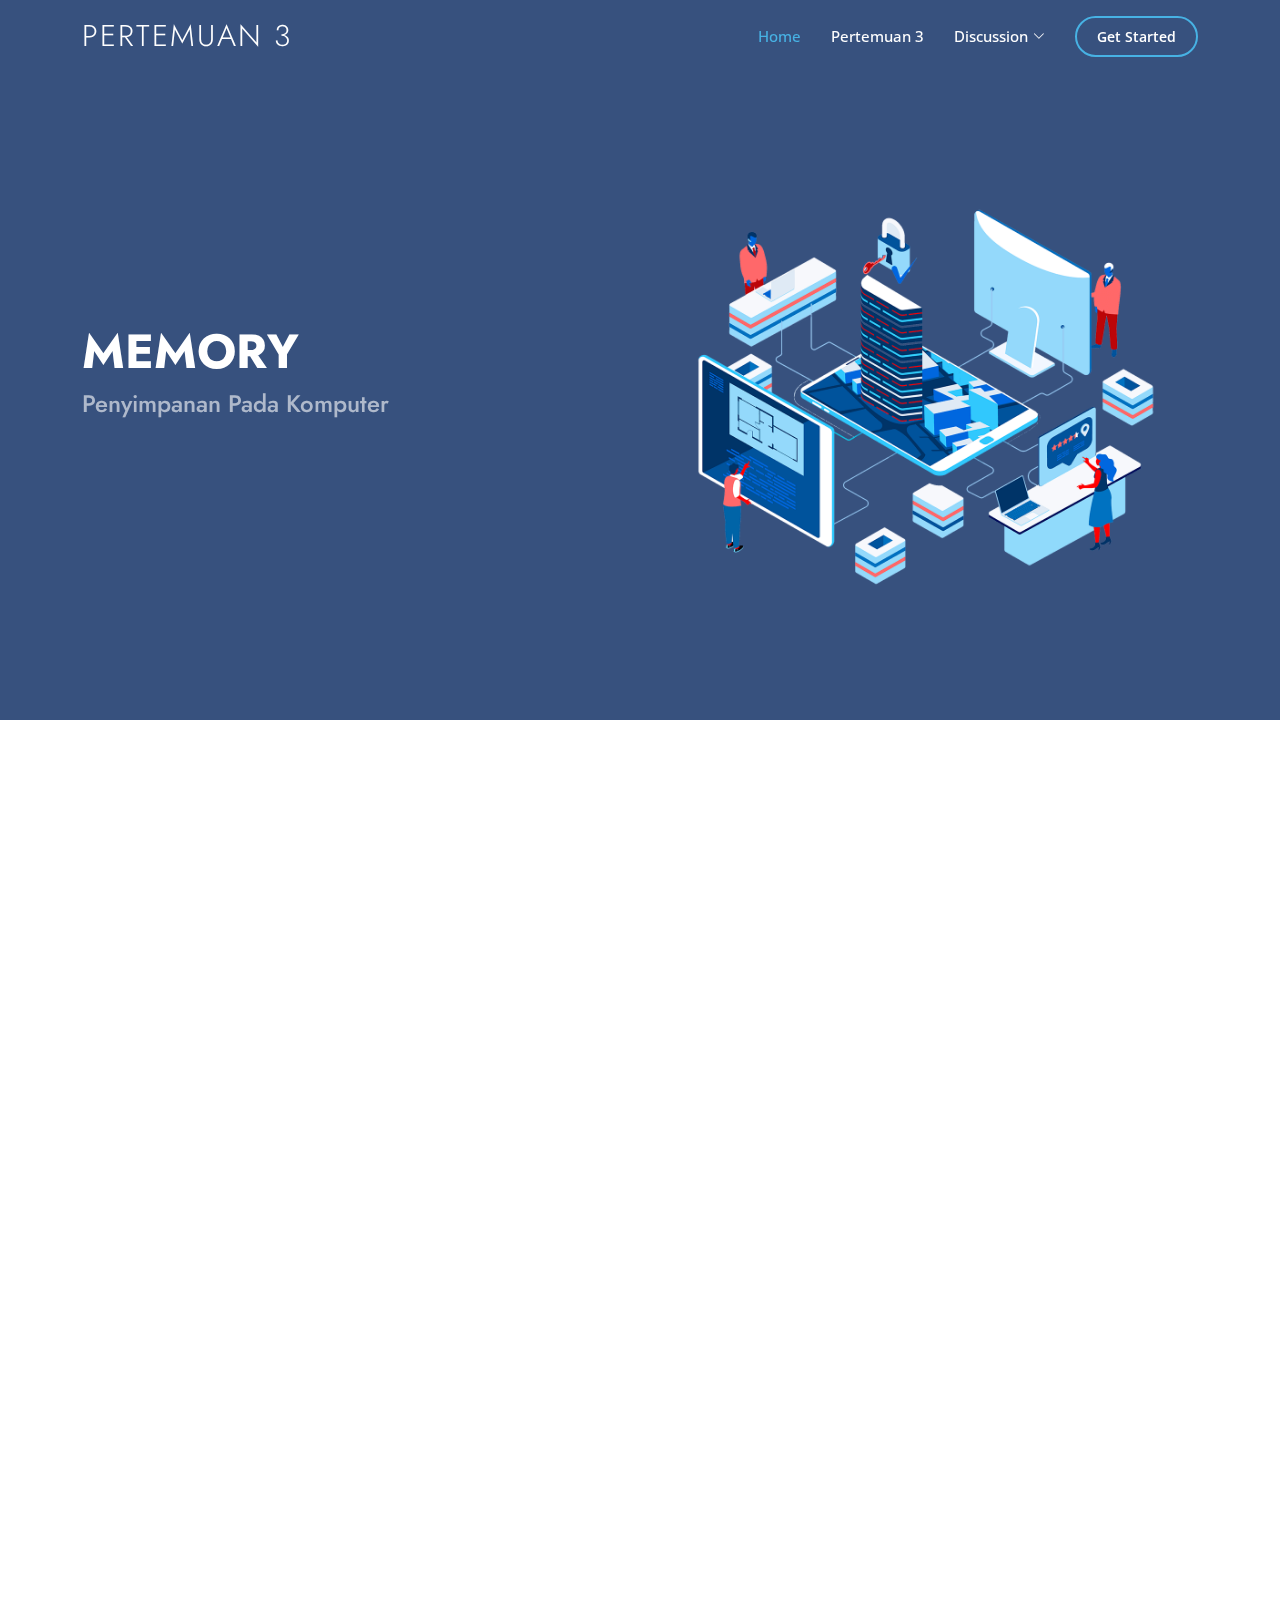
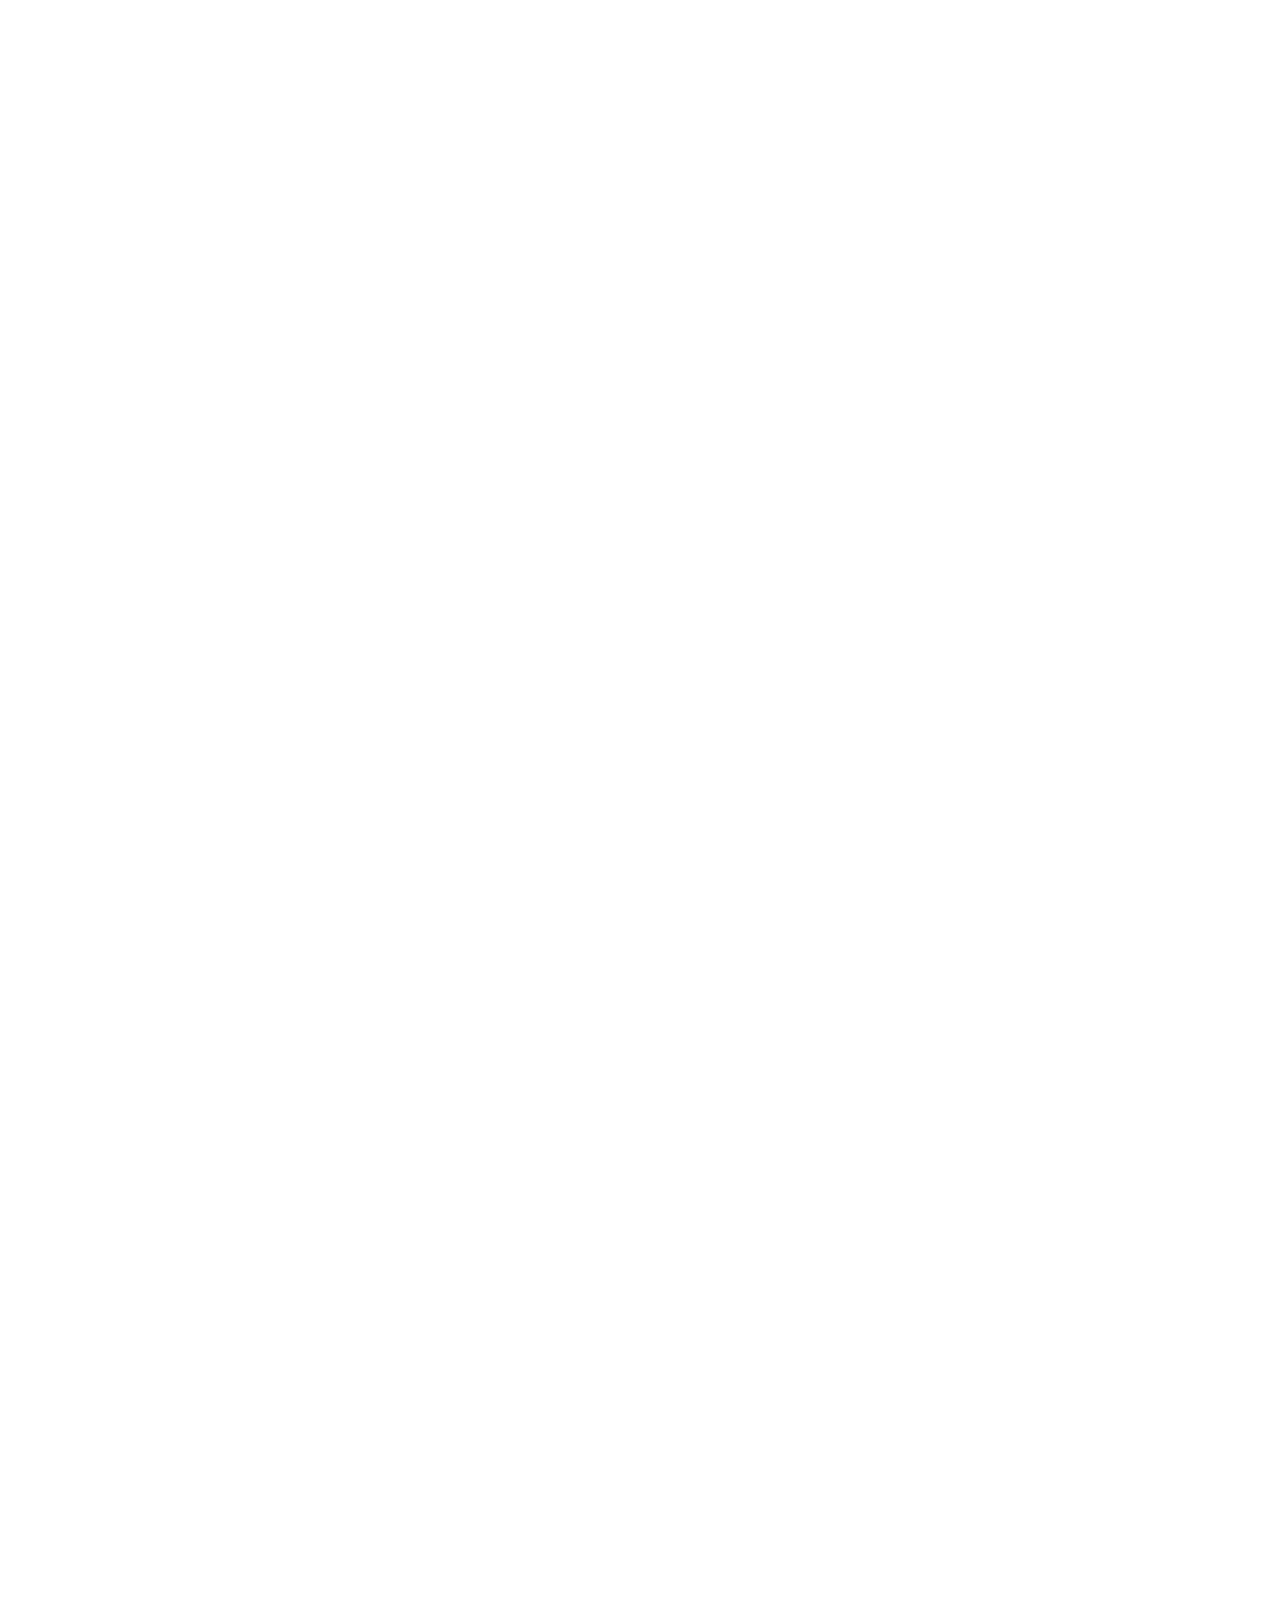
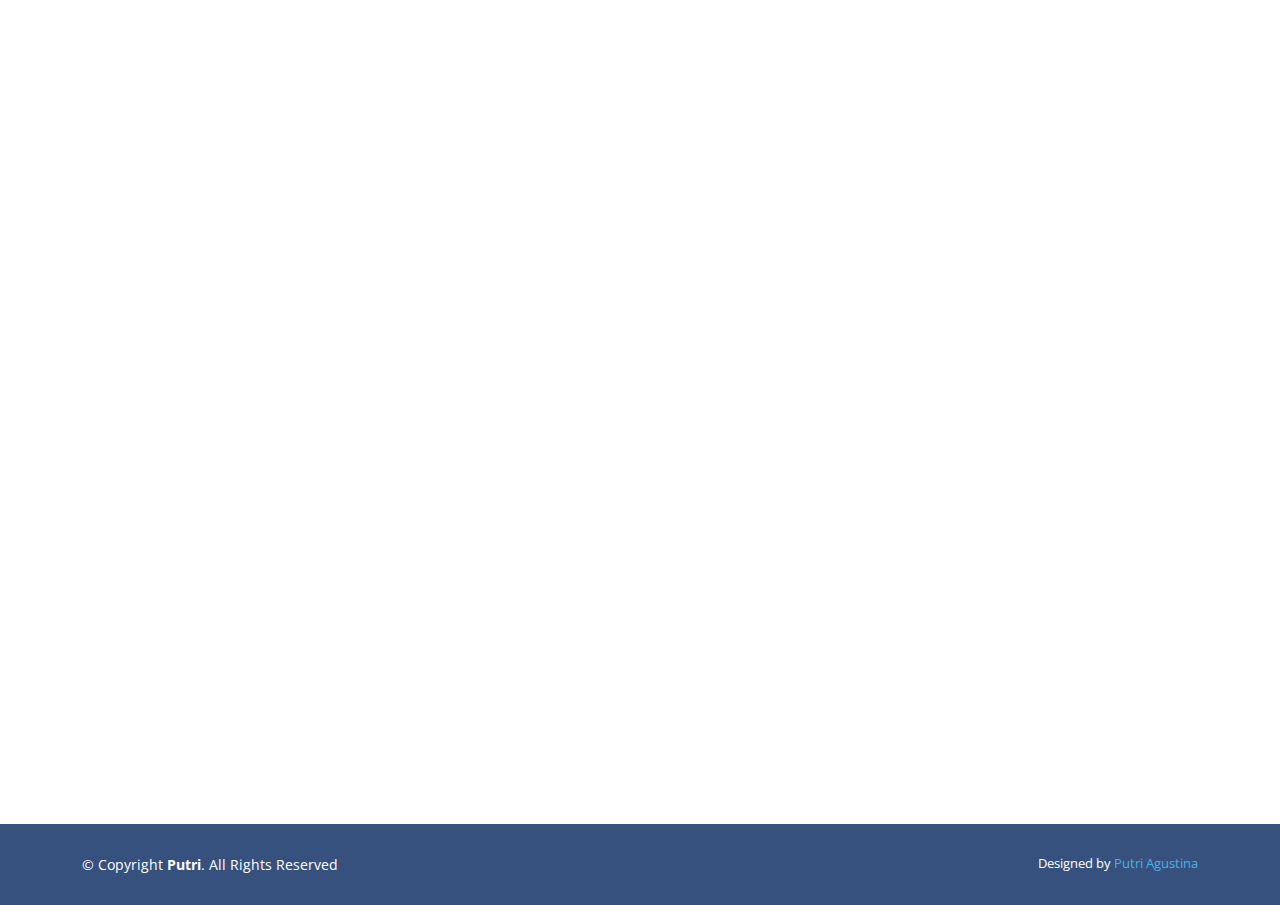
<file: 3.html>
<!DOCTYPE html>
<html lang="en">

<head>
  <meta charset="utf-8">
  <meta content="width=device-width, initial-scale=1.0" name="viewport">

  <title>Pertemuan 3</title>
  <meta content="" name="description">
  <meta content="" name="keywords">

  <!-- Favicons -->
  <link href="assets/img/favicon.png" rel="icon">
  <link href="assets/img/apple-touch-icon.png" rel="apple-touch-icon">

  <!-- Google Fonts -->
  <link href="https://fonts.googleapis.com/css?family=Open+Sans:300,300i,400,400i,600,600i,700,700i|Jost:300,300i,400,400i,500,500i,600,600i,700,700i|Poppins:300,300i,400,400i,500,500i,600,600i,700,700i" rel="stylesheet">

  <!-- Vendor CSS Files -->
  <link href="assets/vendor/aos/aos.css" rel="stylesheet">
  <link href="assets/vendor/bootstrap/css/bootstrap.min.css" rel="stylesheet">
  <link href="assets/vendor/bootstrap-icons/bootstrap-icons.css" rel="stylesheet">
  <link href="assets/vendor/boxicons/css/boxicons.min.css" rel="stylesheet">
  <link href="assets/vendor/glightbox/css/glightbox.min.css" rel="stylesheet">
  <link href="assets/vendor/remixicon/remixicon.css" rel="stylesheet">
  <link href="assets/vendor/swiper/swiper-bundle.min.css" rel="stylesheet">

  <!-- Template Main CSS File -->
  <link href="assets/css/style.css" rel="stylesheet">

  
</head>

<body>

  <!-- ======= Header ======= -->
  <header id="header" class="fixed-top ">
    <div class="container d-flex align-items-center">

      <h1 class="logo me-auto"><a href="index.html">Pertemuan 3</a></h1>
      <!-- Uncomment below if you prefer to use an image logo -->
      <!-- <a href="index.html" class="logo me-auto"><img src="assets/img/logo.png" alt="" class="img-fluid"></a>-->

      <nav id="navbar" class="navbar">
        <ul>
          <li><a class="nav-link scrollto active" href="#hero">Home</a></li>
         <li><a class="nav-link scrollto" href="#about">Pertemuan 3</a></li>
          <!-- <li><a class="nav-link scrollto" href="#services">Services</a></li>
          <li><a class="nav-link   scrollto" href="#portfolio">Portfolio</a></li>
          <li><a class="nav-link scrollto" href="#team">Team</a></li> -->
          <li class="dropdown"><a href="#"><span>Discussion</span> <i class="bi bi-chevron-down"></i></a>
            <ul>
              <li><a href="1.html" atribut target="_blank">Pertemuan 1</a></li>
              <li class="dropdown"><a href="#" atribut target="_blank"><span>Pertemuan 2</span> <i class="bi bi-chevron-right"></i></a>
                <ul>
                  <li><a href="2a.html" atribut target="_blank">Sejarah dan Gerbang</a></li>
                  <li><a href="2b.html" atribut target="_blank">CPU</a></li>
                </ul>
              </li>
              <li><a href="3.html" atribut target="_blank">Pertemuan 3</a></li>
              <li><a href="5.html" atribut target="_blank">Pertemuan 5</a></li>
              <li><a href="6.html" atribut target="_blank">Pertemuan 6</a></li>
              <li><a href="7.html" atribut target="_blank">Pertemuan 7</a></li>
            </ul>
          </li>
          <!--<li><a class="nav-link scrollto" href="#contact">Contact</a></li>-->
          <li><a class="getstarted scrollto" href="#">Get Started</a></li>
        </ul>
        <i class="bi bi-list mobile-nav-toggle"></i>
      </nav><!-- .navbar -->

    </div>
  </header><!-- End Header -->

  <!-- ======= Hero Section ======= -->
  <section id="hero" class="d-flex align-items-center">

    <div class="container">
      <div class="row">
        <div class="col-lg-6 d-flex flex-column justify-content-center pt-4 pt-lg-0 order-2 order-lg-1" data-aos="fade-up" data-aos-delay="200">
          <h1>MEMORY</h1>
          <h2>Penyimpanan Pada Komputer</h2>
          <div class="d-flex justify-content-center justify-content-lg-start">
           <!-- <a href="#about" class="btn-get-started scrollto">Get Started</a>
            <a href="https://www.youtube.com/watch?v=jDDaplaOz7Q" class="glightbox btn-watch-video"><i class="bi bi-play-circle"></i><span>Watch Video</span></a>-->
          </div>
        </div>
        <div class="col-lg-6 order-1 order-lg-2 hero-img" data-aos="zoom-in" data-aos-delay="200">
          <img src="assets/img/why-us.png" class="img-fluid animated" alt="">
        </div>
      </div>
    </div>

  </section><!-- End Hero -->

  <main id="main">

    

    <!-- ======= About Us Section ======= -->
    <section id="about" class="about">
      <div class="container" data-aos="fade-up">

        <div class="section-title">
          <h2>MEMORY</h2>
        </div>

        <div class="row content">
          <!--<div class="col-lg-6">-->
            <p>
              Memory merupakan salah satu elemen penting dalam dunia komputasi yang menunjang pengoperasian dan kinerja perangkat lunak dan perangkat keras. Pada artikel ini, kita akan memasuki dunia memory komputer, menjelajahi jenis memory yang digunakan dalam sistem komputer, dan mempelajari peran memory dalam menyimpan dan mengambil data. <br>
              Seiring berkembangnya teknologi, memory telah mengalami perubahan yang signifikan sehingga menimbulkan tantangan dan peluang baru dalam perkembangan komputasi modern.
              Mari kita gali lebih  dalam lanskap memory komputer yang semakin kompleks dan penting ini.
                
              <center><a href="https://diskominfo.kuburayakab.go.id/read/5/apa-itu-ram-ketahui-jenis-dan-fungsinya-yuk" target="_blank"><img src="memory.jpg" width="40%">
              <font size="1" color="black"><figcaption>Gambar 1 - memory</figcaption></font></a> </center> 
            </p>
            
            <h4>Pengertian Memory</h4> <br>
              <p>Ngomongin memory pasti tidak terlepas dari tempat penyimpanan. Seperti hal nya dalam menyimpan beberapa baju, kita harus memiliki tempat untuk penyimpanan baju agar baju tidak tercecer dan lebih tersusun dengan rapi. Sama hal nya dengan komputer, jika data yang ada dalam kmputer dapat tersusun dengan baik atau rapi, maka kita sebagai pengguna pasti akan mudah dalam pencarian. Lalu, apasih memory ??? <br> <br>

              Memory komputer adalah komponen penting dari sistem komputer yang digunakan untuk menyimpan, mengakses, dan mengelola data dan instruksi yang diperlukan untuk pengoperasian komputer. Ini adalah komponen penyimpanan utama yang memungkinkan komputer  menyimpan informasi sementara atau permanen, termasuk perangkat lunak, data pengguna, dan hasil perhitungan. <br>
                
              Memory komputer dapat ditemukan dalam berbagai bentuk, termasuk RAM (Random Access Memory) yang digunakan untuk menyimpan data sementara selama komputer beroperasi, serta media penyimpanan penyimpanan jangka panjang seperti hard drive dan SSD (Solid State Drives). 
              </p>

           <h4>Fungsi Memory</h4> <br>
            <p>Memory pada komputer mempunyai fungsi utama  menyimpan data, instruksi, dan informasi yang diperlukan untuk operasi komputasi. Contohnya pada RAM (Random Access Memory) diklasifikasikan menjadi beberapa jenis dan bertindak sebagai wadah penyimpanan sementara yang memungkinkan CPU  mengakses data dengan cepat saat komputer sedang berjalan. Jenis memory lain, seperti ROM (read-only memory), memberikan instruksi dasar yang diperlukan untuk mem-boot dan mengelola sistem komputer, sedangkan media penyimpanan jangka panjang, seperti hard drive, SSD, dan bahkan penyimpanan cloud, berfungsi sebagai penyimpanan permanen untuk data dan program. <br>
            Memory ini berasal dari berbagai sumber, mulai dari komponen elektronik yang membentuk RAM, hingga teknologi semikonduktor yang menjadi dasar  SSD, hingga bahan dan teknologi yang digunakan untuk memproduksi media penyimpanan fisik seperti hard drive. <br>
            Seiring kemajuan teknologi, sumber daya penyimpanan dan proses produksi berkembang, meningkatkan kapasitas penyimpanan, kecepatan, dan efisiensi  penggunaan energi  sistem komputer.
            </p>
          
          <h4>Hierarki Memory</h4> <br>
          
          <center><a href="https://id.quora.com/Mengapa-sampai-detik-ini-belum-ada-produsen-hp-android-dan-sebagainya-yang-menggunakan-ssd-dalam-penyimpanan" target="_blank"><img src="hieraki.webp" width="40%">
          <font size="1" color="black"><figcaption>Gambar 2 - hierarki</figcaption></font></a> </center> 

          <p>Hierarki memory adalah konsep dalam ilmu komputer yang merujuk pada berbagai tingkat memory yang tersedia dalam sistem komputer, yang disusun dalam urutan hierarkis berdasarkan akses kecepatan dan kapasitas. <br>
          Pada tingkat paling bawah, kita memiliki Register CPU, yang merupakan memory paling cepat tetapi memiliki kapasitas yang sangat terbatas. Kemudian, tingkat berikutnya adalah Cache, yang juga sangat cepat tetapi lebih besar daripada register. Setelah itu, kita memiliki RAM (Random Access Memory), yang memiliki kapasitas yang lebih besar tetapi sedikit lebih lambat dibandingkan dengan cache. Kemudian, terdapat media penyimpanan jangka panjang seperti SSD (Solid State Drive) dan hard drive, yang memiliki kapasitas yang jauh lebih besar tetapi lebih lambat dalam akses data. <br>
          Hierarki memory ini penting karena menciptakan keseimbangan antara kecepatan dan kapasitas penyimpanan. Data yang sering digunakan dan instruksi yang diakses lebih sering disimpan dalam tingkat memory yang lebih cepat seperti cache atau RAM, sementara data yang kurang sering digunakan disimpan dalam media penyimpanan jangka panjang. Hierarki memory ini memungkinkan sistem komputer untuk menjalankan operasi dengan efisien, dengan cepat mengakses data yang diperlukan saat meminimalkan latensi yang terkait dengan mengambil data dari tingkat memory yang lebih lambat. Hierarki memory merupakan elemen kunci dalam perancangan sistem komputer yang efisien.
            </p>

          <h4>Jenis Memory</h4>
          <p>Ada beberapa sifat memori yang digunakan dalam sistem komputer. Berikut adalah beberapa sifat memori, yaitu ;</p> 
          <center><a href="https://blog.dimensidata.com/sejarah-perkembangan-dan-jenis-ram-pada-komputer/" target="_blank"><img src="jenismemory.jpeg" width="40%">
          <font size="1" color="black"><figcaption>Gambar 3 - jenis memori</figcaption></font></a> </center> 

          <br>
          <ol type="a">
            <li>Static Memory (Memori Statis)</li>
            <p>Memori statis adalah tipe memori yang mempertahankan data tanpa memerlukan pembaruan secara teratur. Ini umumnya digunakan untuk menyimpan konfigurasi, variabel global, dan data yang tidak berubah selama program berjalan. <br>
            Karakteristik : Memori statis memiliki kecepatan akses yang tinggi, tetapi memiliki kapasitas yang lebih terbatas. Data dalam memori statis akan tetap ada bahkan setelah daya dimatikan.
              </p>
            <li>Dynamic Memory (Memori Dinamis)</li>
            <p>Memori dinamis adalah tipe memori yang membutuhkan pembaruan atau penyegaran berkala untuk mempertahankan data. Ini sering digunakan dalam bentuk RAM (Random Access Memory) pada komputer. <br>
            Karakteristik : Memori dinamis memiliki kapasitas yang lebih besar daripada memori statis, tetapi kecepatan aksesnya cenderung lebih lambat. Data dalam memori dinamis akan hilang jika daya dimatikan atau jika data tidak diperbarui secara teratur.
              </p>
            <li>Volatile Memory (Memori Volatile)</li>
            <p>Memori yang bersifat volatil adalah jenis memori yang kehilangan data saat daya dimatikan atau hilang. Ini umumnya merujuk kepada RAM komputer. Jika daya dimatikan, data dalam memori volatil akan hilang. <br>
            Karakteristik : Keuntungan dari memori volatil adalah kecepatan akses yang tinggi, tetapi kelemahannya adalah kehilangan data saat daya dimatikan. Ini cocok untuk menyimpan data sementara.
              </p>
            <li>Non-Volatile Memory (Memori Non-Volatile)</li>
            <p>Memori yang bersifat non-volatile adalah jenis memori yang dapat mempertahankan data bahkan saat daya dimatikan. Contoh termasuk flash memory, SSD, hard drive, dan ROM. <br>
            Karakteristik : Memori non-volatile adalah pilihan yang baik untuk penyimpanan data jangka panjang, seperti file sistem operasi, program, dan data pengguna, karena data dalam memori ini akan selalu ada meskipun komputer dimatikan.
              </p>
              <p>Pemahaman tentang perbedaan antara memori statis dan dinamis, serta memori volatil dan non-volatile, penting dalam perancangan sistem komputer dan pengelolaan data. Memori yang tepat harus dipilih sesuai dengan kebutuhan aplikasi dan tujuan penggunaan data</p>
          </ol>

          <h4>Cara Kerja Memory</h4>
          <p>Cara kerja memori dalam komputer adalah untuk menyimpan dan mengakses data serta instruksi yang diperlukan oleh CPU (Central Processing Unit) selama operasi komputer. 
            <center><a href="https://ivanocreylinn.blogspot.com/2018/10/cara-kerja-memori.html" target="_blank"><img src="Cara Kerja Komputer.JPG" width="40%">
              <font size="1" color="black"><figcaption>Gambar 4 - cara kerja memori</figcaption></font></a> </center> 
            <br>
            <b>Cara kerja umumnya adalah sebagai berikut ; </b> <br>
            <ol type="1">
            <li>Saat komputer dinyalakan, sistem operasi dan program yang dijalankan dimuat dari storage memory ke RAM.</li>
            <li>CPU membaca data dan instruksi yang ada dalam RAM saat operasi berlangsung. Ini termasuk pembacaan dan penulisan data sementara.</li>
            <li>Data yang diubah atau diproses oleh CPU dapat ditulis kembali ke RAM atau kembali ke storage memory sesuai kebutuhan.</li>
            <li>Ketika komputer dimatikan, data dalam RAM hilang, sementara data dalam storage memory tetap ada untuk digunakan saat komputer dihidupkan kembali.</li>
            </ol>
            Cara kerja memory adalah aspek kunci dalam kinerja dan pengoperasian komputer. Kapasitas dan kecepatan memori memiliki dampak langsung pada seberapa baik komputer dapat menjalankan program dan tugas-tugas pengolahan data.
            </p>
          </div>
        </div>

      </div>
    </section><!-- End About Us Section -->

  <!-- ======= Footer ======= -->
  <footer id="footer">

    

    <div class="container footer-bottom clearfix">
      <div class="copyright">
        &copy; Copyright <strong><span>Putri</span></strong>. All Rights Reserved
      </div>
      <div class="credits">
        <!-- All the links in the footer should remain intact. -->
        <!-- You can delete the links only if you purchased the pro version. -->
        <!-- Licensing information: https://bootstrapmade.com/license/ -->
        <!-- Purchase the pro version with working PHP/AJAX contact form: https://bootstrapmade.com/arsha-free-bootstrap-html-template-corporate/ -->
        Designed by <a href="https://bootstrapmade.com/">Putri Agustina</a>
      </div>
    </div>
  </footer><!-- End Footer -->

  <div id="preloader"></div>
  <a href="#" class="back-to-top d-flex align-items-center justify-content-center"><i class="bi bi-arrow-up-short"></i></a>

  <!-- Vendor JS Files -->
  <script src="assets/vendor/aos/aos.js"></script>
  <script src="assets/vendor/bootstrap/js/bootstrap.bundle.min.js"></script>
  <script src="assets/vendor/glightbox/js/glightbox.min.js"></script>
  <script src="assets/vendor/isotope-layout/isotope.pkgd.min.js"></script>
  <script src="assets/vendor/swiper/swiper-bundle.min.js"></script>
  <script src="assets/vendor/waypoints/noframework.waypoints.js"></script>
  <script src="assets/vendor/php-email-form/validate.js"></script>

  <!-- Template Main JS File -->
  <script src="assets/js/main.js"></script>

</body>

</html>
</file>
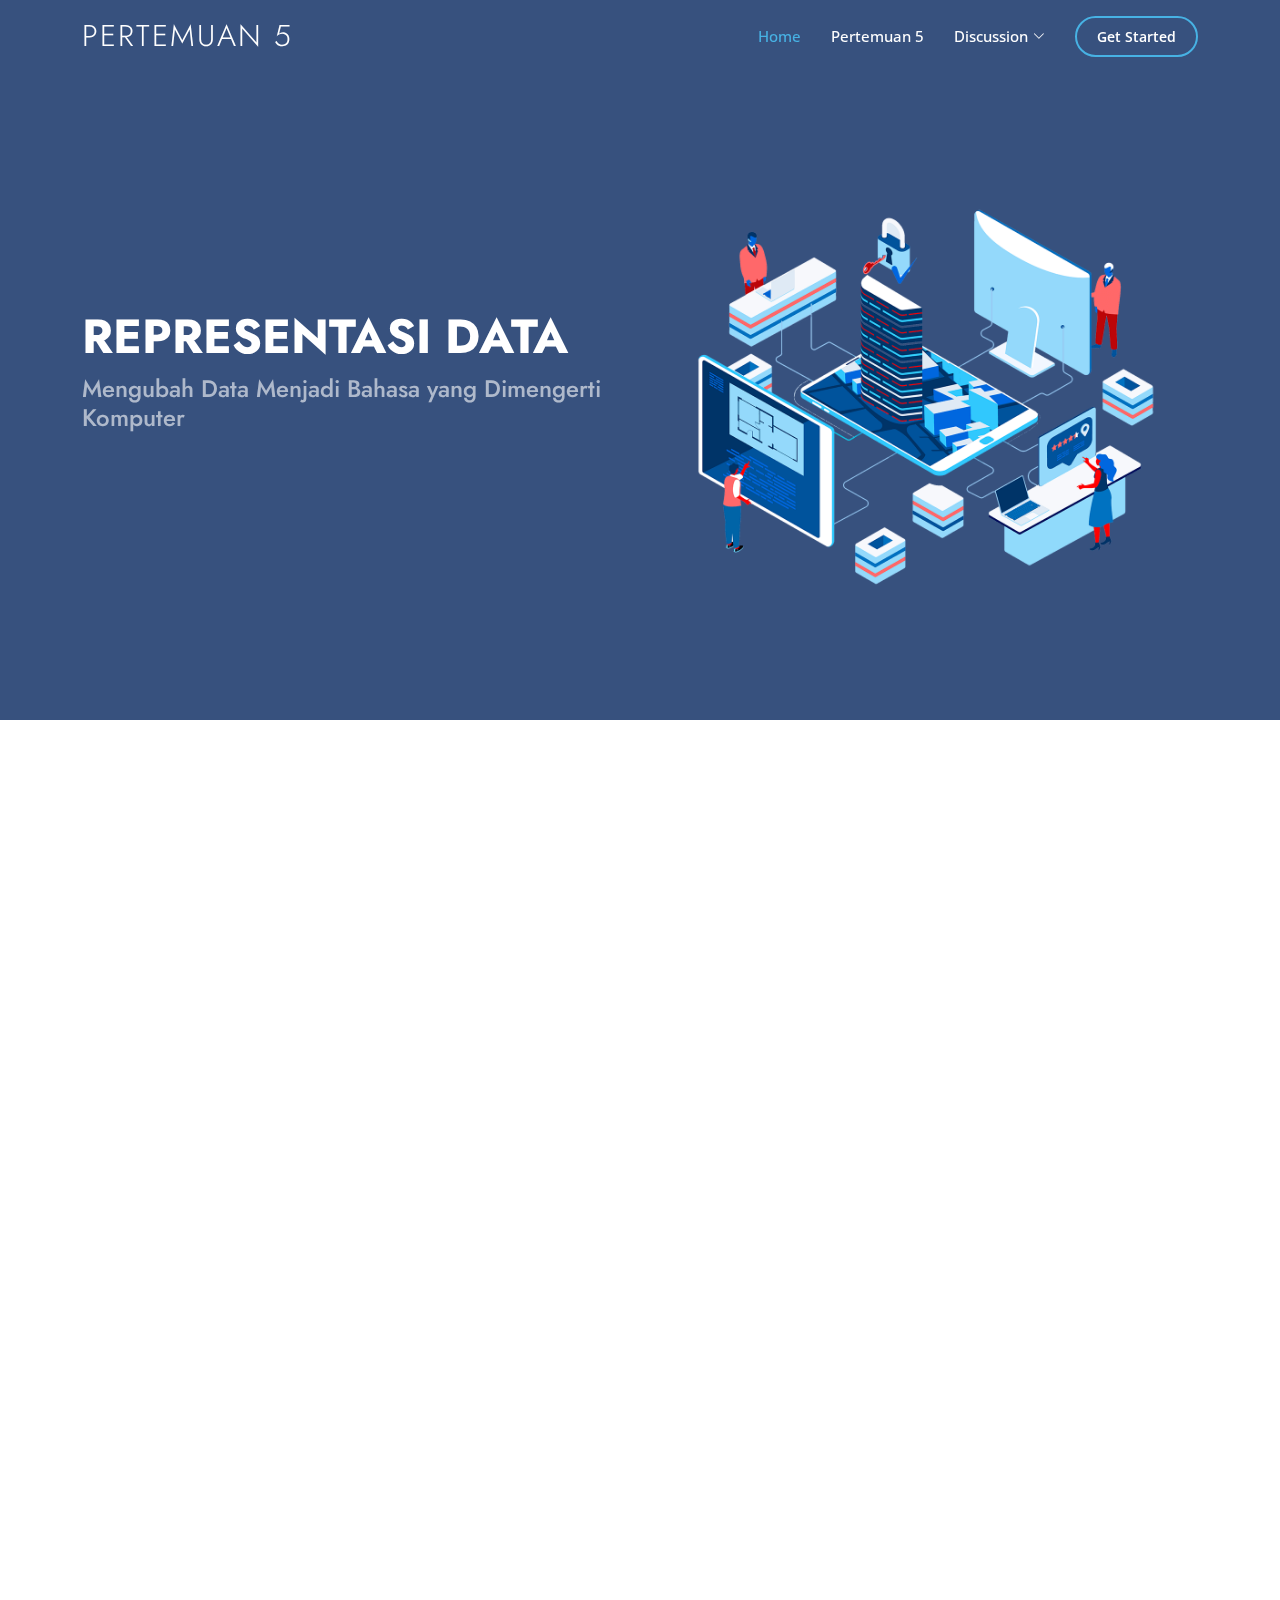
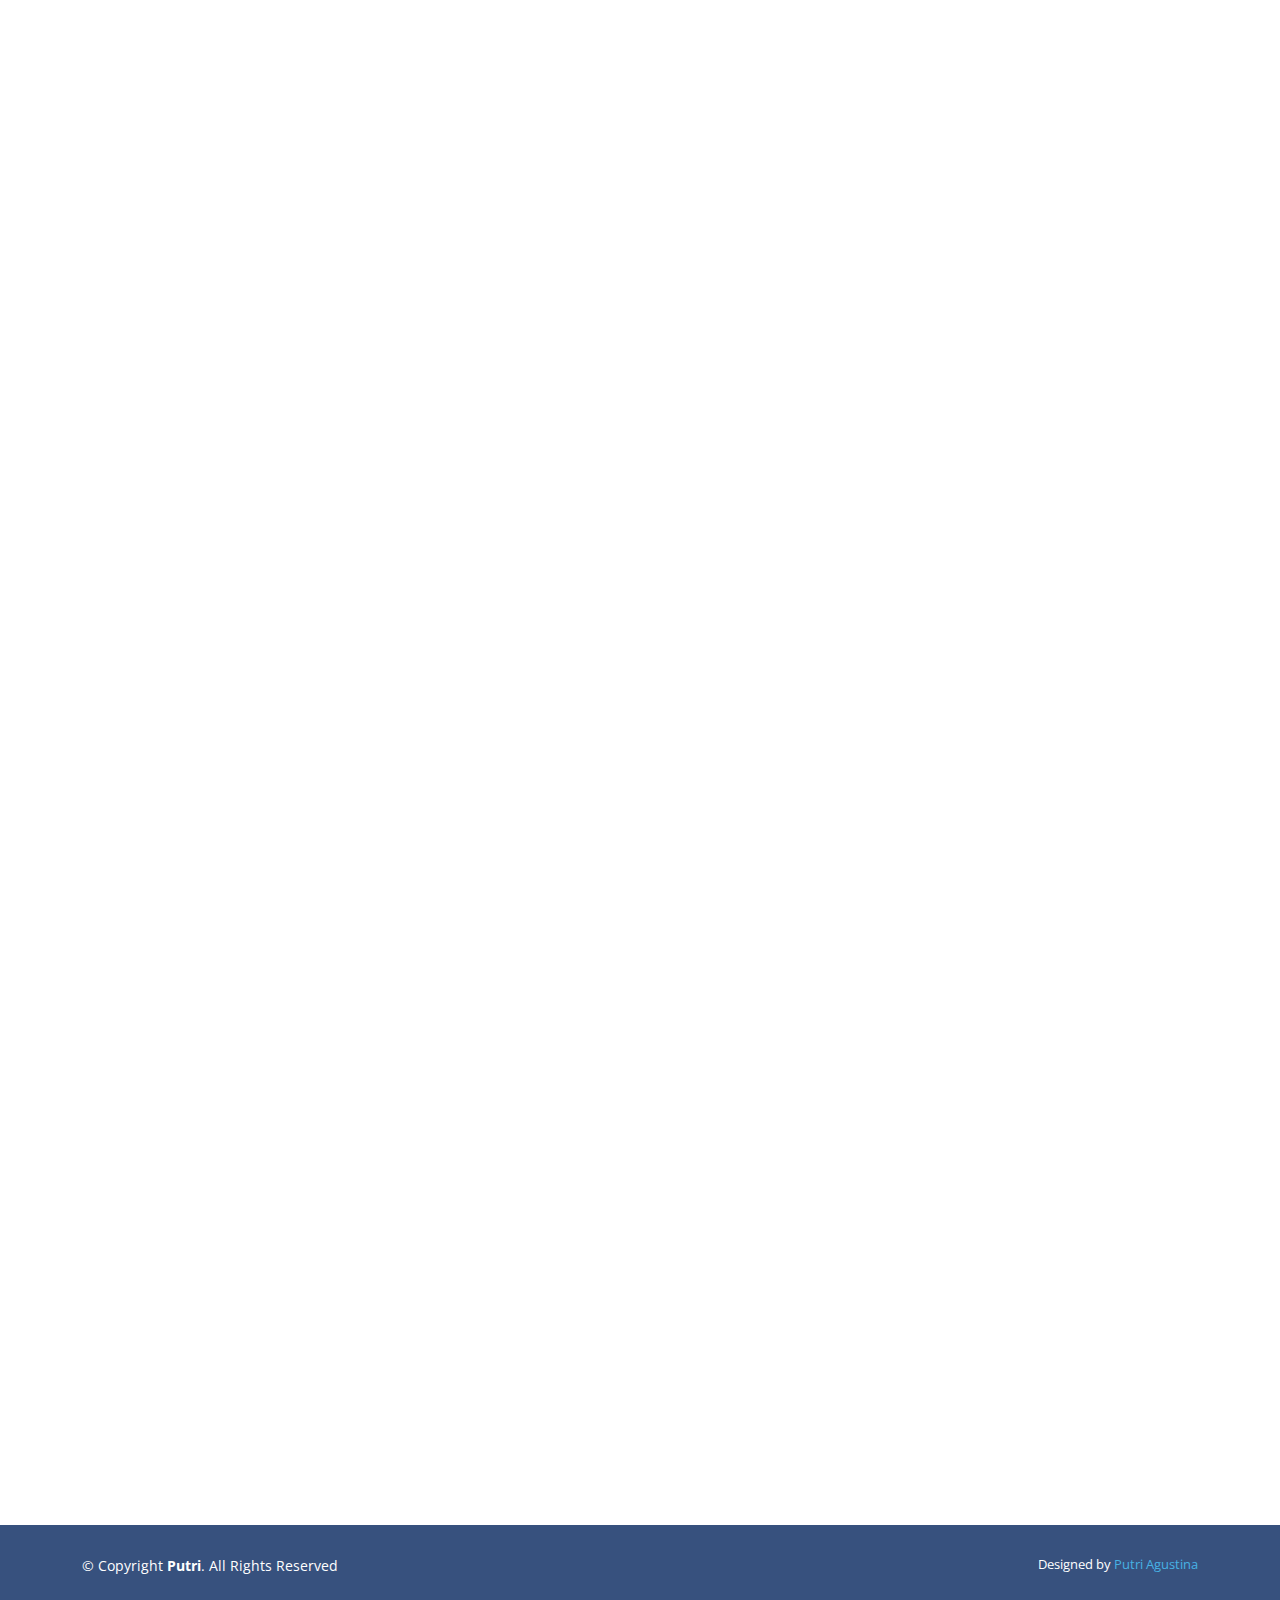
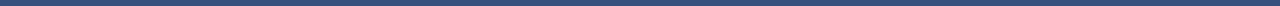
<file: 5.html>
<!DOCTYPE html>
<html lang="en">

<head>
  <meta charset="utf-8">
  <meta content="width=device-width, initial-scale=1.0" name="viewport">

  <title>Pertemuan 5</title>
  <meta content="" name="description">
  <meta content="" name="keywords">

  <!-- Favicons -->
  <link href="assets/img/favicon.png" rel="icon">
  <link href="assets/img/apple-touch-icon.png" rel="apple-touch-icon">

  <!-- Google Fonts -->
  <link href="https://fonts.googleapis.com/css?family=Open+Sans:300,300i,400,400i,600,600i,700,700i|Jost:300,300i,400,400i,500,500i,600,600i,700,700i|Poppins:300,300i,400,400i,500,500i,600,600i,700,700i" rel="stylesheet">

  <!-- Vendor CSS Files -->
  <link href="assets/vendor/aos/aos.css" rel="stylesheet">
  <link href="assets/vendor/bootstrap/css/bootstrap.min.css" rel="stylesheet">
  <link href="assets/vendor/bootstrap-icons/bootstrap-icons.css" rel="stylesheet">
  <link href="assets/vendor/boxicons/css/boxicons.min.css" rel="stylesheet">
  <link href="assets/vendor/glightbox/css/glightbox.min.css" rel="stylesheet">
  <link href="assets/vendor/remixicon/remixicon.css" rel="stylesheet">
  <link href="assets/vendor/swiper/swiper-bundle.min.css" rel="stylesheet">

  <!-- Template Main CSS File -->
  <link href="assets/css/style.css" rel="stylesheet">

  
</head>

<body>

  <!-- ======= Header ======= -->
  <header id="header" class="fixed-top ">
    <div class="container d-flex align-items-center">

      <h1 class="logo me-auto"><a href="index.html">Pertemuan 5</a></h1>
      <!-- Uncomment below if you prefer to use an image logo -->
      <!-- <a href="index.html" class="logo me-auto"><img src="assets/img/logo.png" alt="" class="img-fluid"></a>-->

      <nav id="navbar" class="navbar">
        <ul>
          <li><a class="nav-link scrollto active" href="#hero">Home</a></li>
         <li><a class="nav-link scrollto" href="#about">Pertemuan 5</a></li>
          <!-- <li><a class="nav-link scrollto" href="#services">Services</a></li>
          <li><a class="nav-link   scrollto" href="#portfolio">Portfolio</a></li>
          <li><a class="nav-link scrollto" href="#team">Team</a></li> -->
          <li class="dropdown"><a href="#"><span>Discussion</span> <i class="bi bi-chevron-down"></i></a>
            <ul>
              <li><a href="1.html" atribut target="_blank">Pertemuan 1</a></li>
              <li class="dropdown"><a href="#" atribut target="_blank"><span>Pertemuan 2</span> <i class="bi bi-chevron-right"></i></a>
                <ul>
                  <li><a href="2a.html" atribut target="_blank">Sejarah dan Gerbang</a></li>
                  <li><a href="2b.html" atribut target="_blank">CPU</a></li>
                </ul>
              </li>
              <li><a href="3.html" atribut target="_blank">Pertemuan 3</a></li>
              <li><a href="5.html" atribut target="_blank">Pertemuan 5</a></li>
              <li><a href="6.html" atribut target="_blank">Pertemuan 6</a></li>
              <li><a href="7.html" atribut target="_blank">Pertemuan 7</a></li>
            </ul>
          </li>
          <!--<li><a class="nav-link scrollto" href="#contact">Contact</a></li>-->
          <li><a class="getstarted scrollto" href="#">Get Started</a></li>
        </ul>
        <i class="bi bi-list mobile-nav-toggle"></i>
      </nav><!-- .navbar -->

    </div>
  </header><!-- End Header -->

  <!-- ======= Hero Section ======= -->
  <section id="hero" class="d-flex align-items-center">

    <div class="container">
      <div class="row">
        <div class="col-lg-6 d-flex flex-column justify-content-center pt-4 pt-lg-0 order-2 order-lg-1" data-aos="fade-up" data-aos-delay="200">
          <h1>REPRESENTASI DATA</h1>
          <h2>Mengubah Data Menjadi Bahasa yang Dimengerti Komputer</h2>
          <div class="d-flex justify-content-center justify-content-lg-start">
           <!-- <a href="#about" class="btn-get-started scrollto">Get Started</a>
            <a href="https://www.youtube.com/watch?v=jDDaplaOz7Q" class="glightbox btn-watch-video"><i class="bi bi-play-circle"></i><span>Watch Video</span></a>-->
          </div>
        </div>
        <div class="col-lg-6 order-1 order-lg-2 hero-img" data-aos="zoom-in" data-aos-delay="200">
          <img src="assets/img/why-us.png" class="img-fluid animated" alt="">
        </div>
      </div>
    </div>

  </section><!-- End Hero -->

  <main id="main">

    

    <!-- ======= About Us Section ======= -->
    <section id="about" class="about">
      <div class="container" data-aos="fade-up">

        <div class="section-title">
          <h2>REPRESENTASI DATA</h2>
        </div>

        <div class="row content">
          <!--<div class="col-lg-6">-->
            <p>
              Data adalah fakta-fakta, informasi, angka-angka, rekaman untuk pengambilan keputusan. Semua informasi yang diproses oleh komputer, dari teks hingga gambar dan video, pada dasarnya adalah data yang direpresentasikan dalam bentuk yang dapat dipahami oleh komputer. Representasi data adalah konsep kunci dalam dunia komputasi yang memungkinkan kita mengonversi informasi dari bentuk yang dapat dibaca manusia menjadi bahasa mesin yang dapat dipahami oleh komputer. Artikel ini akan menjelaskan pentingnya representasi data, jenis-jenis representasi data, dan bagaimana komputer mengelola data ini.
                
              <center><a href="https://fikti.umsu.ac.id/pengertian-data-fungsi-jenis-jenis-dan-manfaatnya/" target="_blank"><img src="data.jpg" width="30%"></a>
              <font size="1"><figcaption>Gambar 1 - data</figcaption></font>
              </center> 
            </p>
            
            <h4>Pentingnya Representasi Data</h4> <br>
              <p>Mengapa representasi data sangat penting dalam dunia komputasi? Itu karena komputer beroperasi dengan bahasa biner, yaitu urutan angka 0 dan 1. Semua yang kita lakukan di komputer, dari mengirim pesan teks hingga menonton video, pada dasarnya adalah komunikasi dalam bahasa biner. <br>
                <center><a href="https://gentafirmansyah.wordpress.com/2020/04/11/representasi-data/" target="_blank"><img src="repre.png" width="30%"></a>
                  <font size="1"><figcaption>Gambar 2 - ilustrasi representasi data</figcaption></font>
                  </center> 
                <br>
              Ketika kita berbicara tentang representasi data, kita sebenarnya berbicara tentang cara komputer "melihat" dunia. Misalnya, ketika Anda menyimpan file gambar di komputer Anda, komputer tidak mengenalinya sebagai gambar indah. Sebaliknya, ia melihat rangkaian angka, yang pada dasarnya adalah representasi digital dari warna, intensitas, dan piksel gambar tersebut. <br> <br>

              <b>Representasi data memungkinkan kita untuk ;</b>
              <ol type="a">
                <li>Penyimpanan Data : Data perlu disimpan dalam bentuk yang efisien sehingga dapat diakses dan dikelola dengan baik. Representasi data yang tepat memungkinkan penyimpanan yang efisien.</li> <br>
                <li>Pemrosesan Data : Data perlu diproses oleh komputer untuk melakukan berbagai tugas. Representasi data yang baik memungkinkan komputer untuk melakukan operasi seperti perhitungan matematis, analisis teks, atau manipulasi gambar.</li> <br>
                <li>Komunikasi Data : Ketika data harus dikirim antara komputer, baik melalui internet atau jaringan lokal, representasi data yang standar memastikan data dapat dibaca oleh komputer penerima.</li>
              </ol>
              </p>

           <h4>Jenis-Jenis Representasi Data</h4> <br> <br>
            <p>Data adalah inti dari komputasi dan analisis informasi. Data dapat dibagi menjadi dua kategori utama, yaitu ;
              <ol type="1">
                <h5><li>Data Numerik</li></h5>
                <p>Data numerik adalah jenis data yang dinyatakan dalam bentuk angka atau bilangan. Data ini biasanya dapat digunakan dalam operasi perhitungan matematis.</p>
                <b>Jenis-Jenis Data Numerik, yaitu ;</b> 
                <ol type="a"><br>
                  <li>Sistem Desimal merupakan sistem bilangan yang memiliki base 10, yaitu 0 – 9.
                    </li>
                    <li>Sistem Biner merupakan sistem bilangan yang memiliki base 2, yaitu 0 dan 1.</li>
                    <li>iii.	Bilangan Bulat (Integers) yaitu bilangan negatif, 0 (nol), dan bilangan positif. Semua bilangan yang ada pada integer tidak mmepunyai koma maupun pecahan.
                      </li>
                      <li>Bilangan Real yaitu bilangan pecahan, bilangan desimal.</li>
                      <li>Bilangan Cacah yaitu bilangan bulat bukan bilangan negatif.</li>
                </ol> <br>
                  <h5><li>Data Non-Numerik</li></h5>
                  <p>Data non-numerik adalah jenis data yang tidak berupa angka. Data ini menggambarkan atribut, kualitas, atau kategori objek atau informasi. Data non-numerik digunakan untuk menggambarkan dan mengkategorikan informasi, dan biasanya tidak dapat digunakan dalam operasi matematika.</p>
                  <b>Beberapa jenis data non-numerik, yaitu ;</b> 
                  <ol type="a"> <br>
                    <li>TEXT</li>
                    <p>Text mengacu pada cara teks atau informasi dipresentasikan, disimpan, dan dikelola dalam sistem komputer. Berikut beberapa metode representasi data teks pada komputer  yaitu : <br> <br>
                      •	Character Encoding merupakan metode untuk mempresentasikan karakter teks dalam bentuk kode numerik yang unik. Contohnya meliputi ASCII, Unicode, UTF-8.<br>
                      •	Plain Text merupakan text mentah yang tidak memiliki pemformatan khusus dan tidakmengandung tag atau markup.<br>
                      •	Markup Language, seperti HTML dan XML, yang digunakan untuk mempresentasikan teks bersama dengan tag.<br>
                      •	Word Processing Formats, seperti DOCX, ODT, RTF yang digunakan untuk mepresentasikan teks dengan pemformatan lanjutan.<br>
                      •	Plain Text Files. Text mentah yang sering disimpan dalam file format .txt atau .csv.<br>
                      </p>
                      <li>IMAGE</li>
                      <p>Semua gambar yang disimpan / di olah pada komputer disebut citra digital. Banyaknya pixel pada sebuah citra disebut dengan resolusi. Terdapat 2 format dalam image, yaitu bitmap dan RGB.<br>
                      Jadi, setiap kali Anda mengklik tautan, mengambil foto dengan ponsel cerdas Anda, atau mengeksekusi perintah pada komputer Anda, ingatlah bahwa itu semua dimungkinkan oleh representasi data yang cerdas.
                        </p>
                  </ol>
              </ol>
            </p>
          

          <h4>Peran Penting dalam Teknologi Informasi</h4> <br>
          <p>
            Dalam dunia teknologi informasi, representasi data adalah hal yang sangat penting. Dengan perkembangan teknologi, kita sekarang dapat mengakses, mengolah, dan berbagi data dengan cara yang tidak pernah terjadi sebelumnya. Dari analisis data untuk mengambil keputusan bisnis hingga mendesain permainan video yang realistis, semuanya bergantung pada representasi data yang akurat dan efisien.
            </p>
          </div>
        </div>

      </div>
    </section><!-- End About Us Section -->

  <!-- ======= Footer ======= -->
  <footer id="footer">

    

    <div class="container footer-bottom clearfix">
      <div class="copyright">
        &copy; Copyright <strong><span>Putri</span></strong>. All Rights Reserved
      </div>
      <div class="credits">
        <!-- All the links in the footer should remain intact. -->
        <!-- You can delete the links only if you purchased the pro version. -->
        <!-- Licensing information: https://bootstrapmade.com/license/ -->
        <!-- Purchase the pro version with working PHP/AJAX contact form: https://bootstrapmade.com/arsha-free-bootstrap-html-template-corporate/ -->
        Designed by <a href="https://bootstrapmade.com/">Putri Agustina</a>
      </div>
    </div>
  </footer><!-- End Footer -->

  <div id="preloader"></div>
  <a href="#" class="back-to-top d-flex align-items-center justify-content-center"><i class="bi bi-arrow-up-short"></i></a>

  <!-- Vendor JS Files -->
  <script src="assets/vendor/aos/aos.js"></script>
  <script src="assets/vendor/bootstrap/js/bootstrap.bundle.min.js"></script>
  <script src="assets/vendor/glightbox/js/glightbox.min.js"></script>
  <script src="assets/vendor/isotope-layout/isotope.pkgd.min.js"></script>
  <script src="assets/vendor/swiper/swiper-bundle.min.js"></script>
  <script src="assets/vendor/waypoints/noframework.waypoints.js"></script>
  <script src="assets/vendor/php-email-form/validate.js"></script>

  <!-- Template Main JS File -->
  <script src="assets/js/main.js"></script>

</body>

</html>
</file>
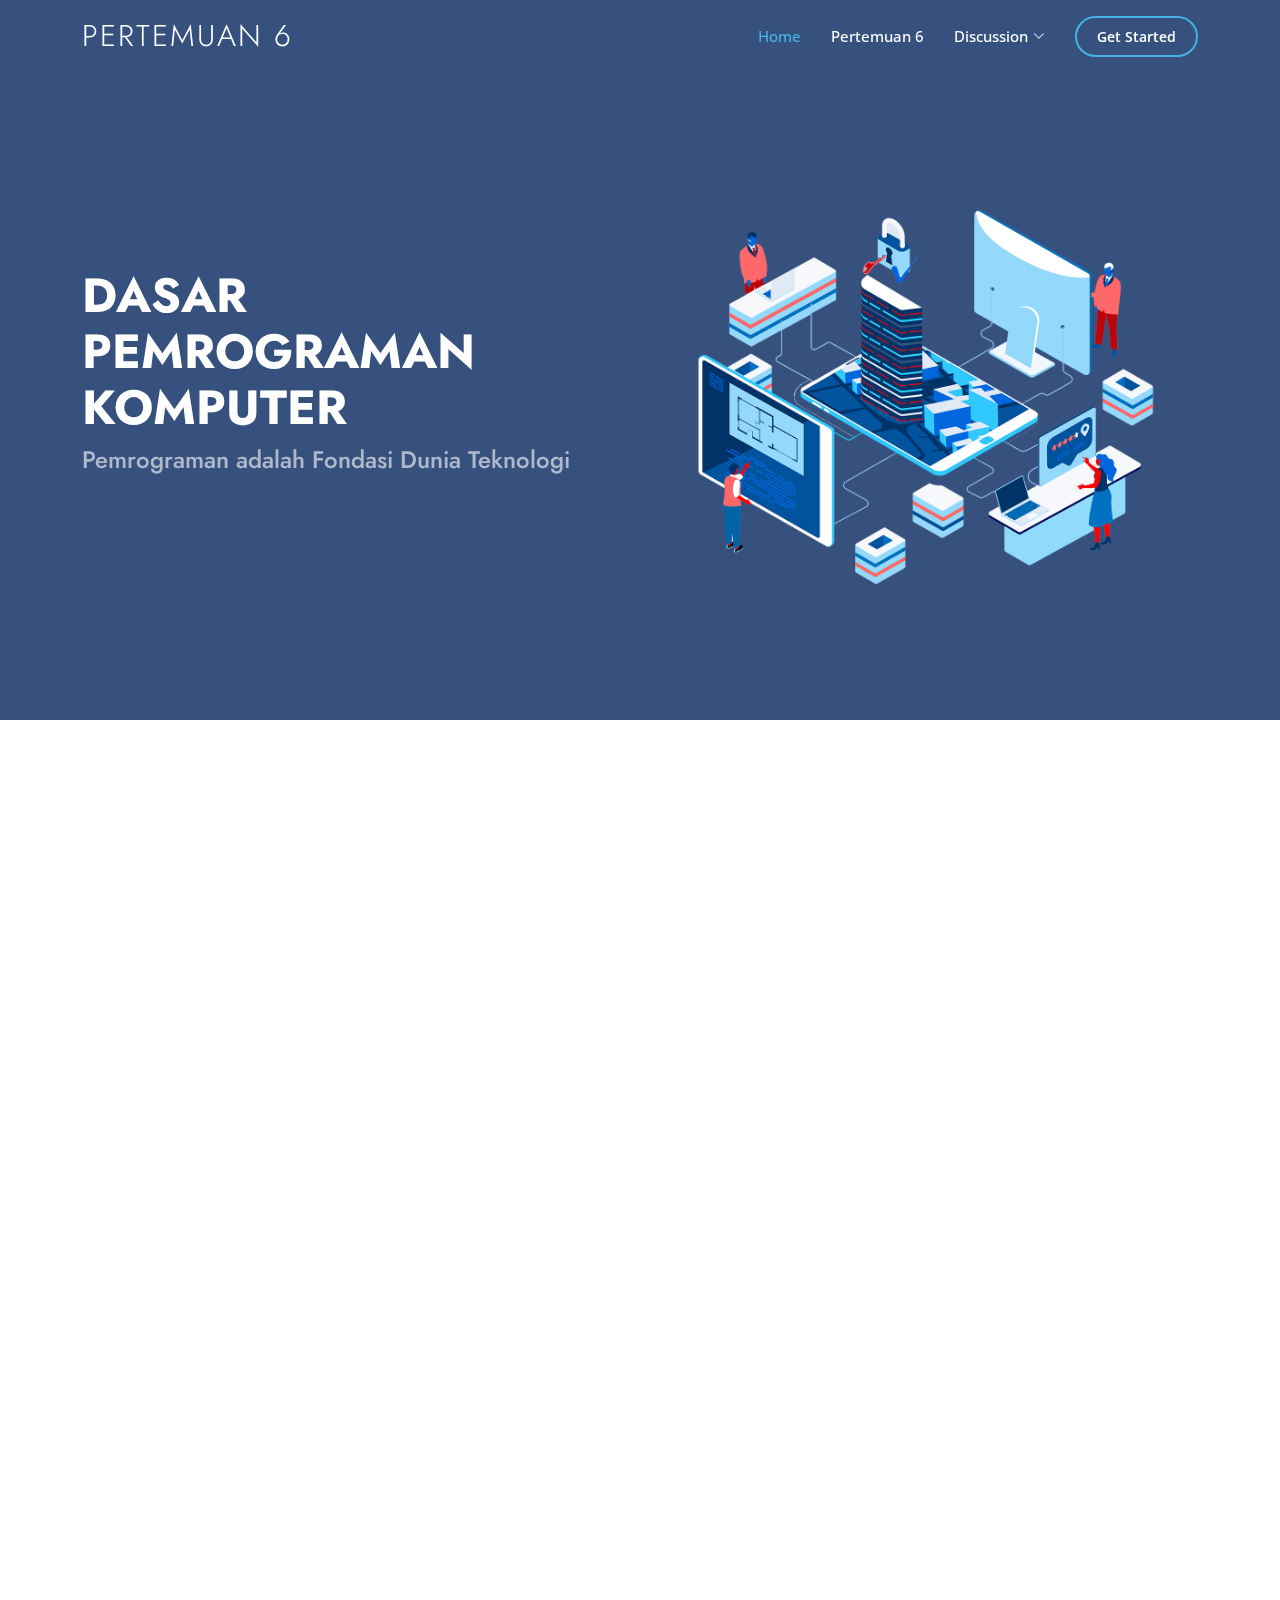
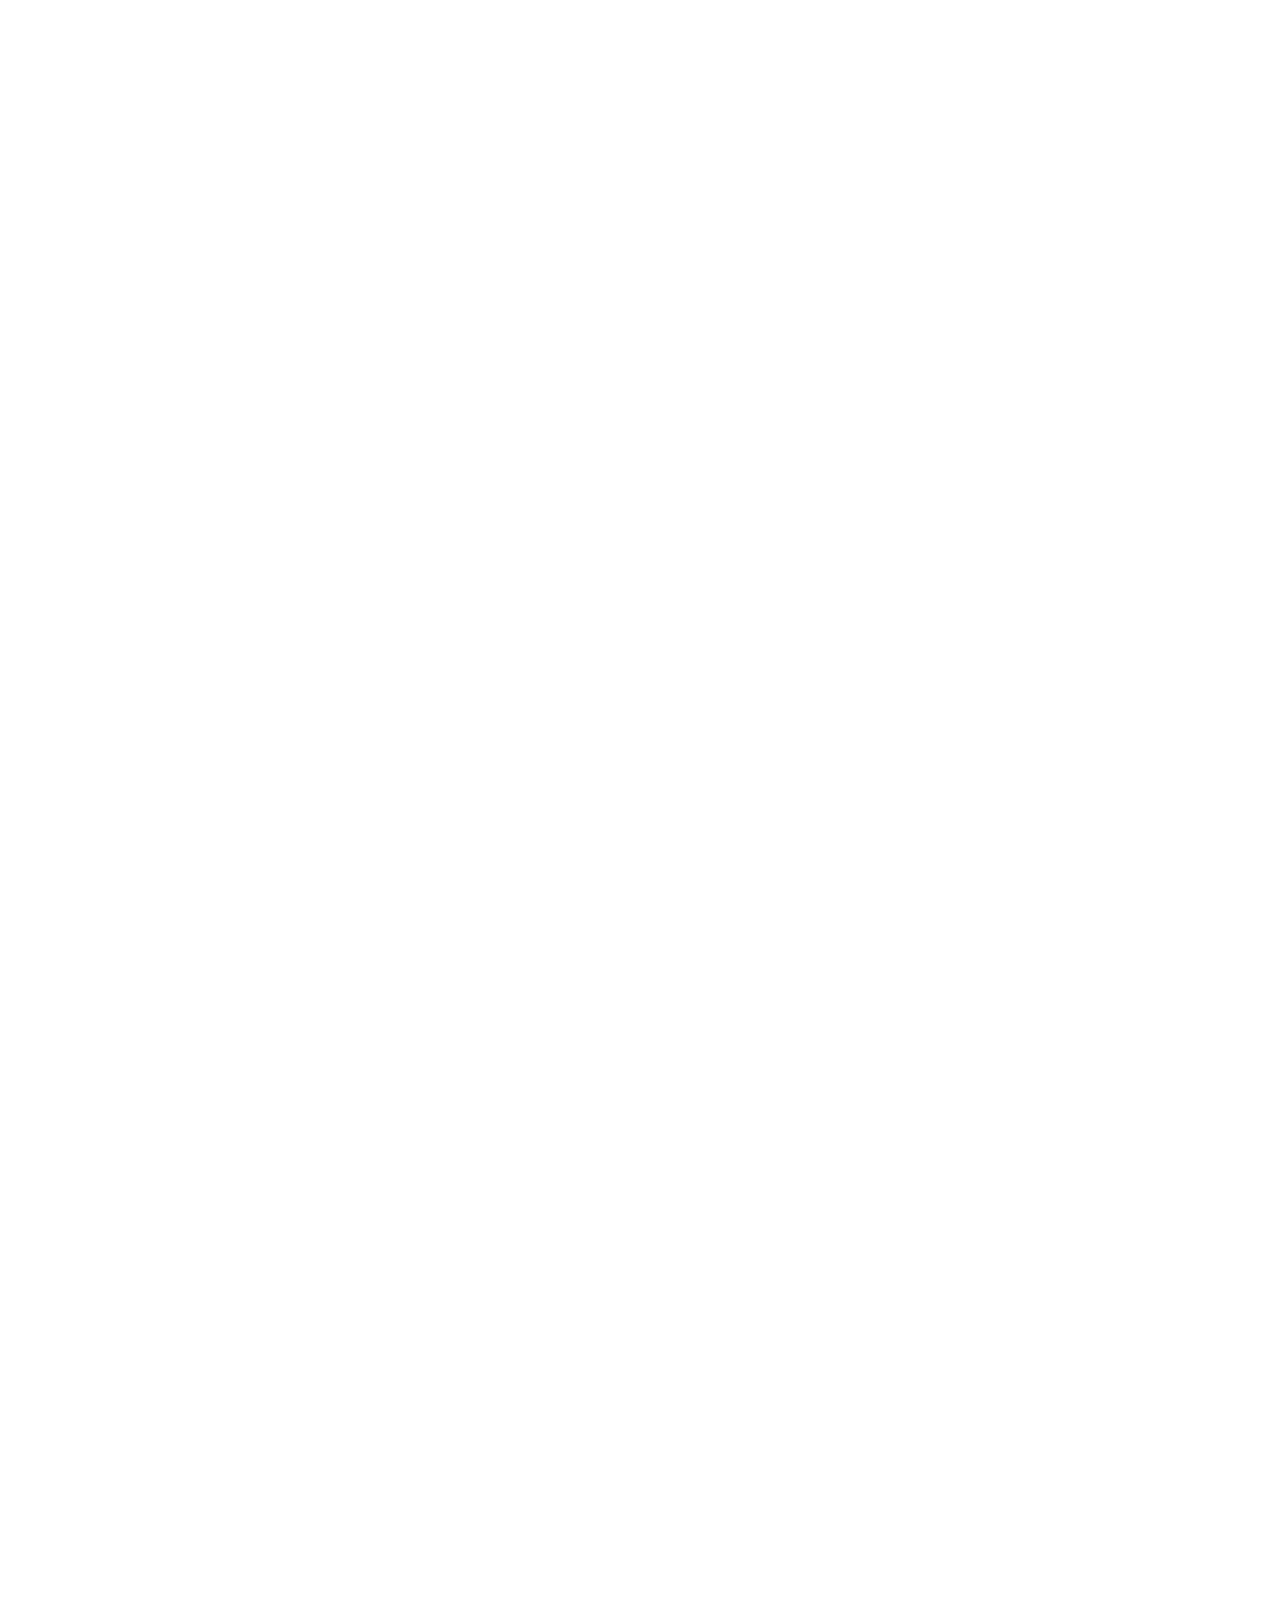
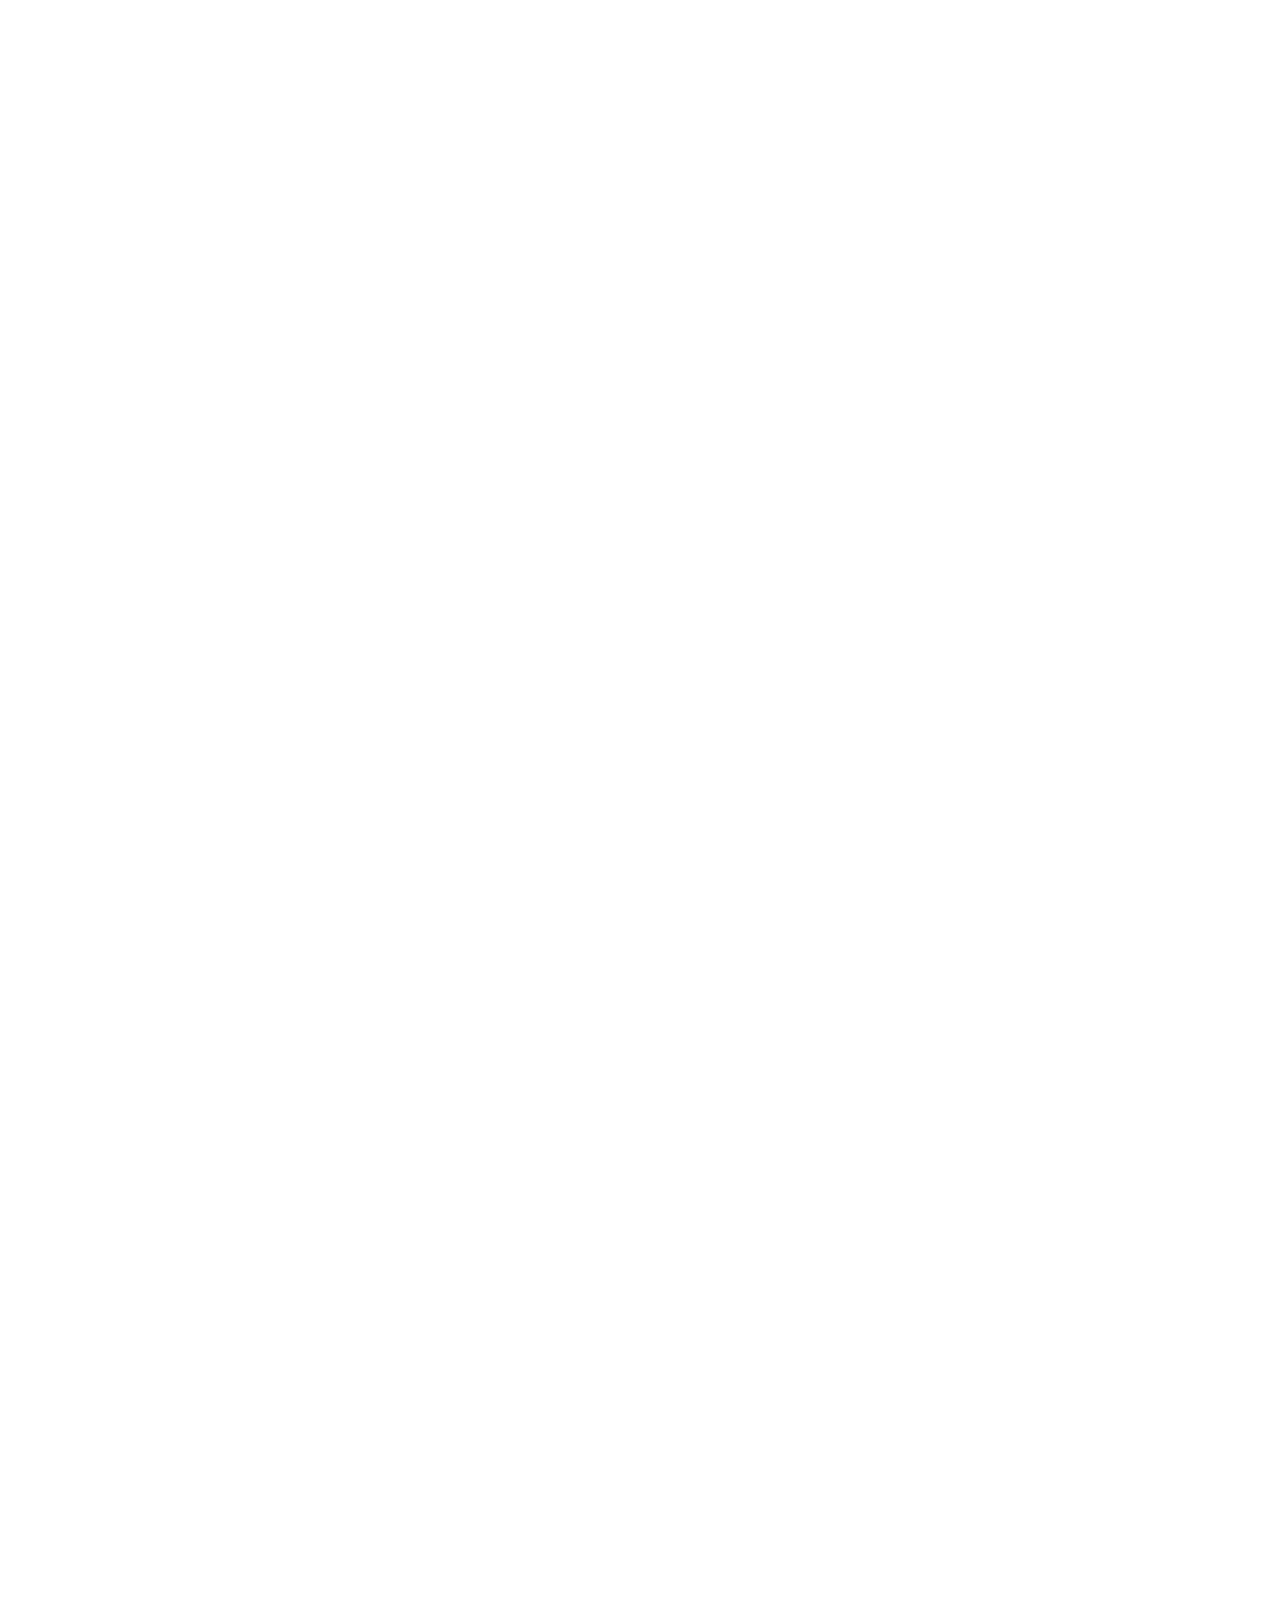
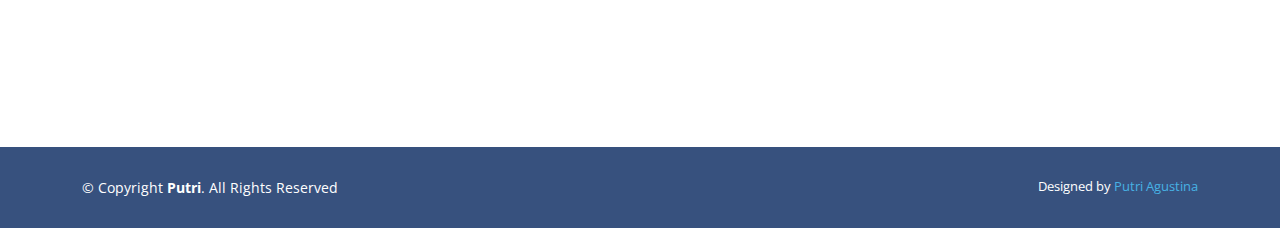
<file: 6.html>
<!DOCTYPE html>
<html lang="en">

<head>
  <meta charset="utf-8">
  <meta content="width=device-width, initial-scale=1.0" name="viewport">

  <title>Pertemuan 6</title>
  <meta content="" name="description">
  <meta content="" name="keywords">

  <!-- Favicons -->
  <link href="assets/img/favicon.png" rel="icon">
  <link href="assets/img/apple-touch-icon.png" rel="apple-touch-icon">

  <!-- Google Fonts -->
  <link href="https://fonts.googleapis.com/css?family=Open+Sans:300,300i,400,400i,600,600i,700,700i|Jost:300,300i,400,400i,500,500i,600,600i,700,700i|Poppins:300,300i,400,400i,500,500i,600,600i,700,700i" rel="stylesheet">

  <!-- Vendor CSS Files -->
  <link href="assets/vendor/aos/aos.css" rel="stylesheet">
  <link href="assets/vendor/bootstrap/css/bootstrap.min.css" rel="stylesheet">
  <link href="assets/vendor/bootstrap-icons/bootstrap-icons.css" rel="stylesheet">
  <link href="assets/vendor/boxicons/css/boxicons.min.css" rel="stylesheet">
  <link href="assets/vendor/glightbox/css/glightbox.min.css" rel="stylesheet">
  <link href="assets/vendor/remixicon/remixicon.css" rel="stylesheet">
  <link href="assets/vendor/swiper/swiper-bundle.min.css" rel="stylesheet">

  <!-- Template Main CSS File -->
  <link href="assets/css/style.css" rel="stylesheet">

  
</head>

<body>

  <!-- ======= Header ======= -->
  <header id="header" class="fixed-top ">
    <div class="container d-flex align-items-center">

      <h1 class="logo me-auto"><a href="index.html">Pertemuan 6</a></h1>
      <!-- Uncomment below if you prefer to use an image logo -->
      <!-- <a href="index.html" class="logo me-auto"><img src="assets/img/logo.png" alt="" class="img-fluid"></a>-->

      <nav id="navbar" class="navbar">
        <ul>
          <li><a class="nav-link scrollto active" href="#hero">Home</a></li>
         <li><a class="nav-link scrollto" href="#about">Pertemuan 6</a></li>
          <!-- <li><a class="nav-link scrollto" href="#services">Services</a></li>
          <li><a class="nav-link   scrollto" href="#portfolio">Portfolio</a></li>
          <li><a class="nav-link scrollto" href="#team">Team</a></li> -->
          <li class="dropdown"><a href="#"><span>Discussion</span> <i class="bi bi-chevron-down"></i></a>
            <ul>
              <li><a href="1.html" atribut target="_blank">Pertemuan 1</a></li>
              <li class="dropdown"><a href="#" atribut target="_blank"><span>Pertemuan 2</span> <i class="bi bi-chevron-right"></i></a>
                <ul>
                  <li><a href="2a.html" atribut target="_blank">Sejarah dan Gerbang</a></li>
                  <li><a href="2b.html" atribut target="_blank">CPU</a></li>
                </ul>
              </li>
              <li><a href="3.html" atribut target="_blank">Pertemuan 3</a></li>
              <li><a href="5.html" atribut target="_blank">Pertemuan 5</a></li>
              <li><a href="6.html" atribut target="_blank">Pertemuan 6</a></li>
              <li><a href="7.html" atribut target="_blank">Pertemuan 7</a></li>
            </ul>
          </li>
          <!--<li><a class="nav-link scrollto" href="#contact">Contact</a></li>-->
          <li><a class="getstarted scrollto" href="#">Get Started</a></li>
        </ul>
        <i class="bi bi-list mobile-nav-toggle"></i>
      </nav><!-- .navbar -->

    </div>
  </header><!-- End Header -->

  <!-- ======= Hero Section ======= -->
  <section id="hero" class="d-flex align-items-center">

    <div class="container">
      <div class="row">
        <div class="col-lg-6 d-flex flex-column justify-content-center pt-4 pt-lg-0 order-2 order-lg-1" data-aos="fade-up" data-aos-delay="200">
          <h1>DASAR PEMROGRAMAN KOMPUTER</h1>
          <h2>Pemrograman adalah Fondasi Dunia Teknologi</h2>
          <div class="d-flex justify-content-center justify-content-lg-start">
           <!-- <a href="#about" class="btn-get-started scrollto">Get Started</a>
            <a href="https://www.youtube.com/watch?v=jDDaplaOz7Q" class="glightbox btn-watch-video"><i class="bi bi-play-circle"></i><span>Watch Video</span></a>-->
          </div>
        </div>
        <div class="col-lg-6 order-1 order-lg-2 hero-img" data-aos="zoom-in" data-aos-delay="200">
          <img src="assets/img/why-us.png" class="img-fluid animated" alt="">
        </div>
      </div>
    </div>

  </section><!-- End Hero -->

  <main id="main">

    

    <!-- ======= About Us Section ======= -->
    <section id="about" class="about">
      <div class="container" data-aos="fade-up">

        <div class="section-title">
          <h2>DASAR PEMROGRAMAN KOMPUTER</h2>
        </div>

        <div class="row content">
          <!--<div class="col-lg-6">-->
            <p>
              <center><a href="https://astlabmatematika.wordpress.com/2020/06/05/pentingnya-mempelajari-pemrograman/" target="_blank"><img src="bahasa.webp" width="80%"></a>
                <font size="1"><figcaption>Gambar 1 - pemrograman</figcaption></font>
                </center> 
                Pemrograman komputer adalah seni dan ilmu dalam menciptakan perangkat lunak, aplikasi, dan sistem yang menggerakkan teknologi saat ini. Untuk memahami dunia pemrograman, penting untuk memahami dasar-dasar yang mendasari semua bahasa pemrograman dan aplikasi komputer. Artikel ini akan menjelaskan dasar-dasar pemrograman komputer, mengapa itu penting, dan peran kritisnya dalam dunia teknologi.
        
            </p>
            
            <h4>Pengertian Dasar Pemrograman Komputer</h4> <br>
              <p>Bahasa pemrograman adalah alat komunikasi antara manusia dan komputer. Bahasa ini mencakup aturan sintaksis dan semantik yang digunakan untuk menginstruksikan komputer dalam melakukan tugas tertentu. Contoh bahasa pemrograman meliputi Python, Java, C++, JavaScript, Ruby, Rust, dll. <br>
                <center><a href="https://surabaya.proxsisgroup.com/macam-macam-bahasa-pemrograman/" target="_blank"><img src="pemrograman.jpg" width="30%"></a>
                  <font size="1"><figcaption>Gambar 2 - jenis bahasa pemrograman</figcaption></font>
                  </center> 
            Algoritma adalah langkah-langkah yang terstruktur untuk menyelesaikan masalah atau tugas tertentu. Algoritma adalah fondasi dari semua program komputer dan membantu pemrogram mengatur logika eksekusi. <br>
            Dalam pemrograman, variabel digunakan untuk menyimpan data. Data ini dapat berupa angka, teks, atau tipe data lainnya. Pemahaman tentang tipe data dan cara menggunakan variabel sangat penting dalam pemrograman. <br>
            Struktur kendali memungkinkan pemrogram untuk mengontrol alur eksekusi program. Ini mencakup pernyataan kondisional (if-else) dan perulangan (loop).  
              </p>

           <h4>Pentingnya Dasar Pemrograman</h4> <br> <br>
            <ol type="1">
                <li>Penciptaan Aplikasi</li>
                <p>Dasar-dasar pemrograman adalah landasan untuk menciptakan aplikasi dan perangkat lunak yang kita gunakan sehari-hari, dari aplikasi ponsel hingga perangkat lunak bisnis.</p>
                <li>Pemecahaan Masalah</li>
                <p>Pemrograman komputer adalah alat untuk memecahkan masalah. Pemahaman dasar-dasar pemrograman memungkinkan seseorang untuk merancang solusi efektif untuk masalah teknis dan bisnis.</p>
                <li>Inovasi Teknologi</li>
                <p>Banyak inovasi teknologi berasal dari pemrograman komputer. Dengan pemahaman dasar pemrograman, individu dan tim dapat mengembangkan teknologi baru.</p>
                <li>Kemampuan Beradaptasi</li>
                <p>Dalam era digital, pemahaman dasar-dasar pemrograman menjadi keterampilan yang sangat berharga. Ini memungkinkan seseorang untuk beradaptasi dengan cepat dengan perubahan teknologi.</p>
            </ol>

          <h4>Fungsi Bahasa Pemrograman</h4> <br>
          <p>Bahasa pemrograman adalah alat yang digunakan oleh pengembang perangkat lunak untuk berkomunikasi dengan komputer. Setiap bahasa pemrograman memiliki berbagai fungsi yang memainkan peran kunci dalam pengembangan perangkat lunak. Fungsi-fungsi ini memungkinkan pengembang untuk mengatur logika program, memproses data, dan mencapai hasil yang diinginkan. <br> <br>
            Berikut adalah penjelasan tentang fungsi bahasa pemrograman dan peran mereka dalam pengembangan perangkat lunak:
            <ol type="1">
                <li>Kontrol Alur Program : Salah satu fungsi utama bahasa pemrograman adalah mengatur alur eksekusi program. Ini mencakup penggunaan pernyataan kondisional (if-else) untuk membuat keputusan berdasarkan kondisi tertentu. Dengan demikian, bahasa pemrograman memungkinkan pengembang untuk membuat program yang dapat menyesuaikan perilakunya tergantung pada situasi yang diberikan.</li> <br>
                <li>Pengulangan (Looping) : Bahasa pemrograman memungkinkan pengembang untuk membuat perulangan atau looping. Ini memungkinkan eksekusi perintah yang sama beberapa kali dengan perubahan nilai tertentu. Misalnya, sebuah program dapat menggunakan loop untuk menghitung jumlah semua bilangan bulat dalam sebuah deret.</li> <br>
                <li>Pemrosesan Data : Fungsi bahasa pemrograman memungkinkan pengembang untuk mengambil, memanipulasi, dan mengolah data. Ini mencakup operasi matematika, penggabungan dan pemisahan teks, pengurutan data, dan banyak lagi. Fungsi-fungsi ini memungkinkan pengembang untuk mengubah data mentah menjadi informasi yang bermakna.</li> <br>
                <li>Manajemen Variabel : Bahasa pemrograman memungkinkan pengembang untuk membuat dan mengelola variabel. Variabel adalah tempat penyimpanan data yang dapat digunakan dalam program. Pengembang dapat mendefinisikan tipe data variabel, menginisialisasi nilai, dan memanipulasi variabel sesuai kebutuhan.</li> <br>
                <li>Pemanggilan Fungsi : Bahasa pemrograman memungkinkan pengembang untuk membuat dan menggunakan fungsi. Fungsi adalah blok kode yang dapat dipanggil berulang kali dalam program. Ini membantu dalam mengorganisasi kode menjadi unit-unit yang lebih kecil dan dapat digunakan kembali.</li> <br>
                <li>Kontrol Kesalahan : Bahasa pemrograman memiliki mekanisme untuk mengelola kesalahan atau error dalam program. Ini termasuk penanganan pengecualian, pengujian unit, dan debugging. Pengembang dapat menggunakan fungsi-fungsi ini untuk memastikan kestabilan dan kualitas perangkat lunak.</li>
            </ol>
            Fungsi-fungsi bahasa pemrograman berbeda tergantung pada bahasa yang digunakan. Setiap bahasa pemrograman memiliki sintaksis dan pustaka yang unik yang mendefinisikan fungsi-fungsi yang tersedia. Oleh karena itu, pemilihan bahasa pemrograman yang tepat juga sangat penting dalam pengembangan perangkat lunak. <br> <br>
            Dalam pengembangan perangkat lunak, pemahaman dan penggunaan fungsi bahasa pemrograman yang benar sangat penting. Ini memungkinkan pengembang untuk merancang perangkat lunak yang efisien, efektif, dan sesuai dengan tujuan yang diinginkan.
            </p>

          <h4>Tingkatan Bahasa Pemrograman</h4>
          <p>Tingkatan bahasa pemrograman mengacu pada hierarki atau tingkatan yang membedakan bahasa pemrograman berdasarkan tingkat abstraksi dan penggunaannya dalam pengembangan perangkat lunak. 
            <center><a href="https://www.muhaaz.com/2017/02/6-cara-cepat-belajar-programming-koding-menjadi-programmer-lengkap/" target="_blank"><img src="tingkatan.png" width="50%"></a>
              <font size="1"><figcaption>Gambar 3 - tingkatan bahasa pemrograman</figcaption></font>
              </center> 
            <br>
            Berikut adalah penjelasan tingkatan bahasa pemrograman yang umum:
        </p> <br>
          <ol type="1">
            <li>Bahasa Mesin (Machine Language)</li>
            <p>  - Bahasa pemrograman paling dasar yang dipahami langsung oleh komputer. <br>
                - Terdiri dari instruksi-instruksi biner yang digunakan oleh CPU. <br>
                - Sangat sulit bagi manusia untuk membaca dan menulis dalam bahasa mesin.
              </p>

            <li>Bahasa Rakitan (Assembly Language)</li>
            <p>   - Sebuah representasi teks dari bahasa mesin. <br>
                - Menggunakan mnemonik dan kode operasi untuk menggantikan instruksi biner. <br>
                - Lebih mudah dibaca daripada bahasa mesin tetapi masih spesifik untuk arsitektur komputer tertentu.
              </p>

            <li>Bahasa Pemrograman Tingkat Rendah (Low-Level Programming Languages)</li>
            <p>   - Meliputi bahasa seperti C dan C++.<br>
            - Memungkinkan kontrol tingkat rendah terhadap hardware komputer.<br>
            - Dapat digunakan untuk mengakses memori langsung dan melakukan operasi hardware.
              </p>

            <li>Bahasa Pemrograman Tingkat Menengah (Mid-Level Programming Languages)</li>
            <p>   - Termasuk bahasa seperti Java, Python, dan C#.<br>
                - Lebih abstrak daripada bahasa tingkat rendah, memungkinkan pengembangan lebih cepat.<br>
                - Biasanya menggunakan kompiler atau interpreter untuk mengubah kode sumber menjadi bahasa mesin.
             </p>

             <li>Bahasa Pemrograman Tingkat Tinggi (High-Level Programming Languages)</li>
             <p>   - Contoh bahasa tingkat tinggi termasuk Python, Java, C#, dan Ruby.<br>
                - Lebih abstrak dan mudah dibaca oleh manusia.<br>
                - Memiliki banyak pustaka dan kerangka kerja yang memfasilitasi pengembangan perangkat lunak.
             </p>

             <li>Bahasa Pemrograman Generasi Keempat (Fourth-Generation Programming Languages, 4GL)</li>
             <p>   - Didesain untuk mempermudah pengembangan perangkat lunak dengan mengurangi pemrograman konvensional.<br>
                - Contoh 4GL meliputi SQL untuk pengelolaan basis data dan bahasa pemodelan untuk perancangan sistem.
             </p>

             <li>Bahasa Pemrograman Visual (Visual Programming Language)</li>
             <p>   - Memungkinkan pengembang untuk membuat aplikasi dengan antarmuka grafis dan komponen yang disusun dengan cara yang intuitif.<br>
                - Contoh termasuk Scratch, Blockly, dan bahasa pemrograman yang digunakan dalam pengembangan aplikasi berbasis GUI.
             </p>
             
             <li>Bahasa Pemrograman Domain Khusus (Domain-Specific Programming Languages, DSL)</li>
             <p>   - Didesain untuk tujuan tertentu, seperti pembuatan perangkat lunak dalam industri tertentu.<br>
                - Contoh DSL meliputi SQL untuk manajemen basis data dan VHDL untuk desain perangkat keras.
             </p>
          </ol>
          Tingkatan bahasa pemrograman mencerminkan tingkat abstraksi dan kemudahan penggunaan. Semakin tinggi tingkatnya, semakin mudah bagi pemrogram untuk berinteraksi dengan komputer. Pemilihan bahasa pemrograman yang tepat tergantung pada kebutuhan proyek, tingkat abstraksi yang diinginkan, dan tujuan pengembangan perangkat lunak.
        </p>
          <br>
          <h4>Peran Dasar Pemrograman dalam Dunia Teknologi</h4>
          <p>Dalam dunia yang semakin terhubung, dasar-dasar pemrograman adalah kunci untuk memahami dan berkontribusi pada teknologi modern. Pemrograman komputer adalah salah satu alat paling kuat yang kita miliki untuk menciptakan masa depan digital.</p>
          
        </div>
        </div>

      </div>
    </section><!-- End About Us Section -->

  <!-- ======= Footer ======= -->
  <footer id="footer">

    

    <div class="container footer-bottom clearfix">
      <div class="copyright">
        &copy; Copyright <strong><span>Putri</span></strong>. All Rights Reserved
      </div>
      <div class="credits">
        <!-- All the links in the footer should remain intact. -->
        <!-- You can delete the links only if you purchased the pro version. -->
        <!-- Licensing information: https://bootstrapmade.com/license/ -->
        <!-- Purchase the pro version with working PHP/AJAX contact form: https://bootstrapmade.com/arsha-free-bootstrap-html-template-corporate/ -->
        Designed by <a href="https://bootstrapmade.com/">Putri Agustina</a>
      </div>
    </div>
  </footer><!-- End Footer -->

  <div id="preloader"></div>
  <a href="#" class="back-to-top d-flex align-items-center justify-content-center"><i class="bi bi-arrow-up-short"></i></a>

  <!-- Vendor JS Files -->
  <script src="assets/vendor/aos/aos.js"></script>
  <script src="assets/vendor/bootstrap/js/bootstrap.bundle.min.js"></script>
  <script src="assets/vendor/glightbox/js/glightbox.min.js"></script>
  <script src="assets/vendor/isotope-layout/isotope.pkgd.min.js"></script>
  <script src="assets/vendor/swiper/swiper-bundle.min.js"></script>
  <script src="assets/vendor/waypoints/noframework.waypoints.js"></script>
  <script src="assets/vendor/php-email-form/validate.js"></script>

  <!-- Template Main JS File -->
  <script src="assets/js/main.js"></script>

</body>

</html>
</file>
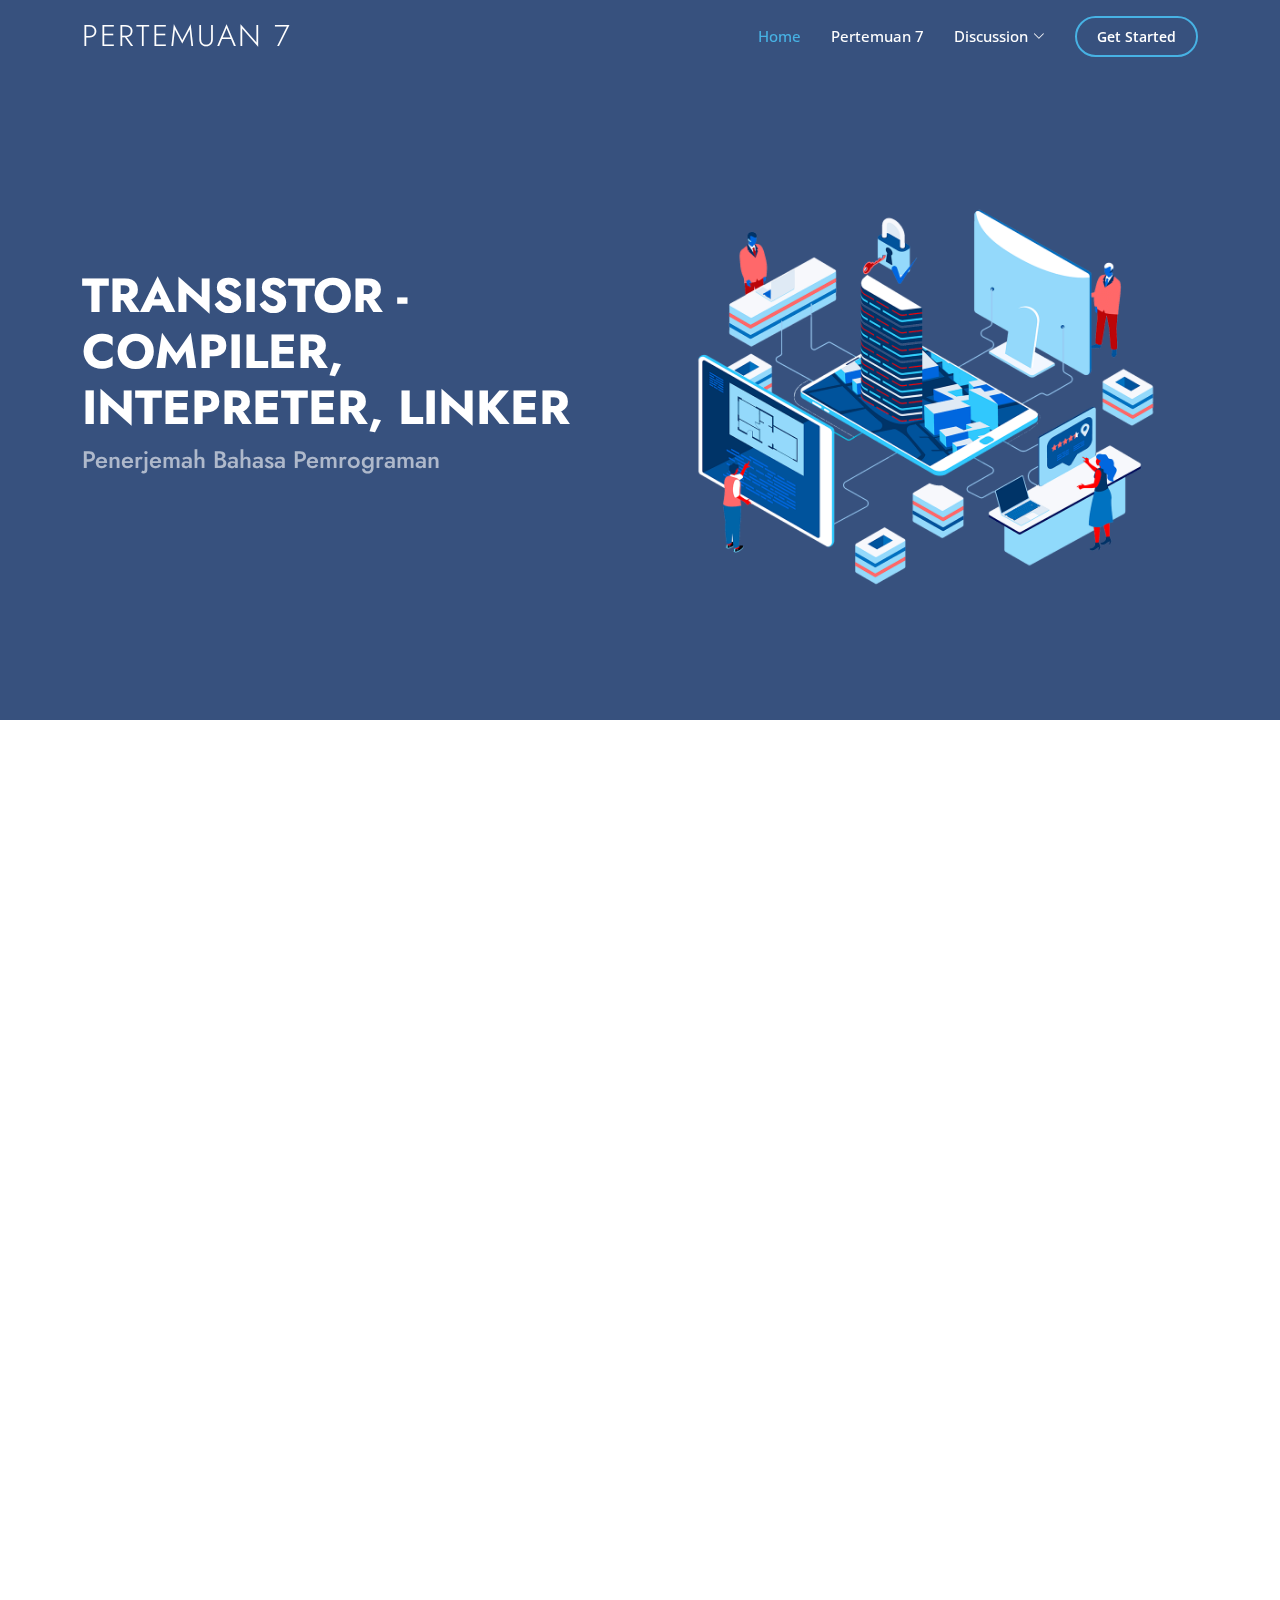
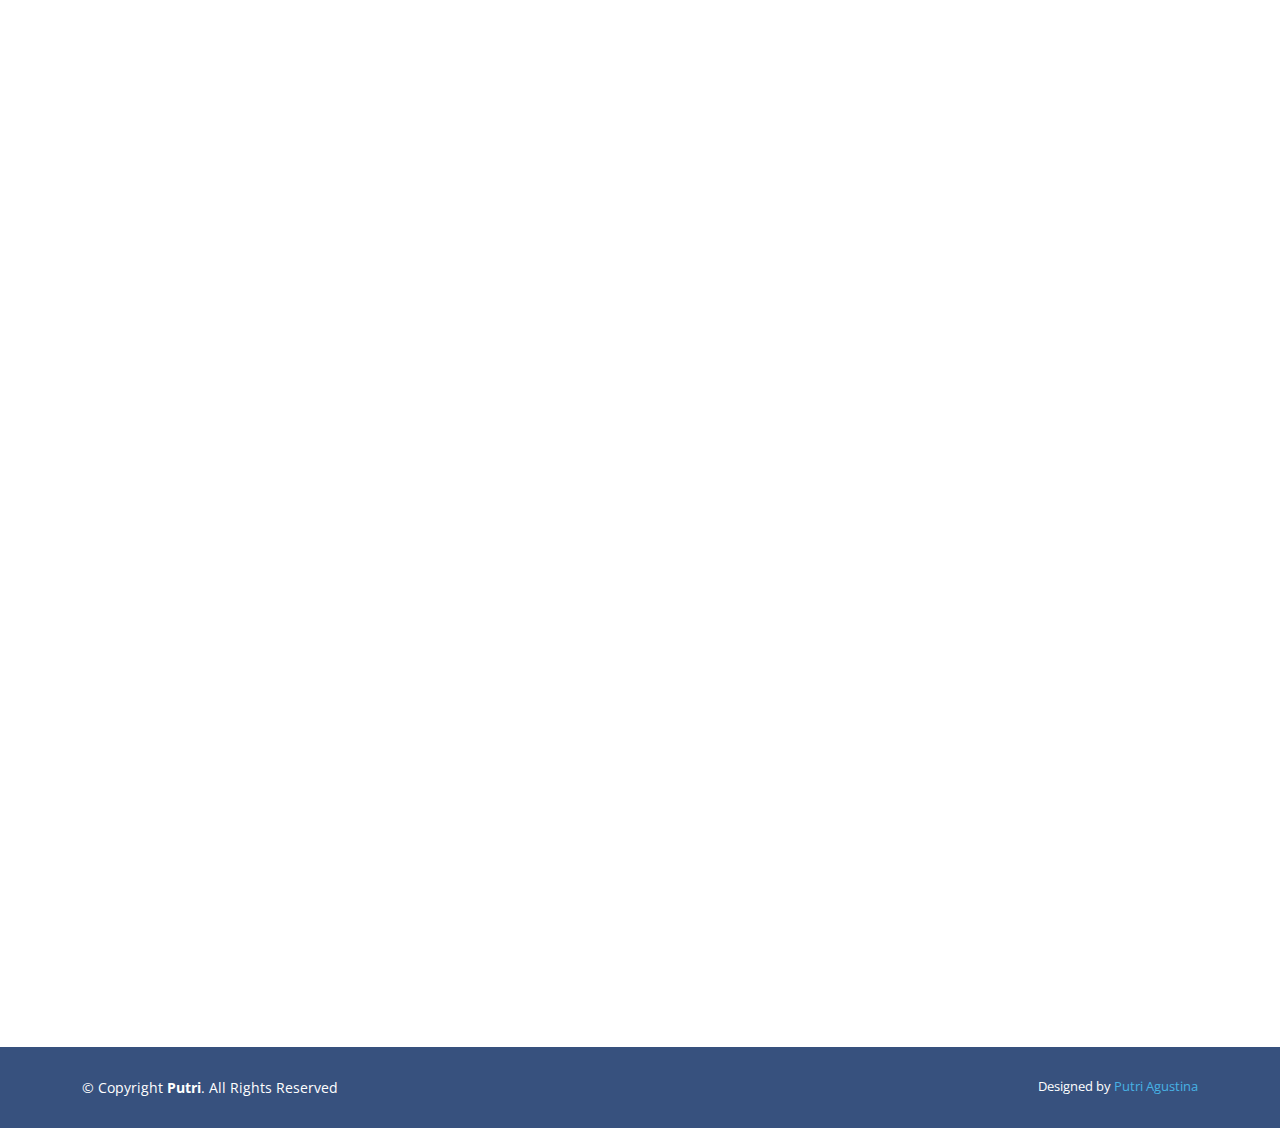
<file: 7.html>
<!DOCTYPE html>
<html lang="en">

<head>
  <meta charset="utf-8">
  <meta content="width=device-width, initial-scale=1.0" name="viewport">

  <title>Pertemuan 7</title>
  <meta content="" name="description">
  <meta content="" name="keywords">

  <!-- Favicons -->
  <link href="assets/img/favicon.png" rel="icon">
  <link href="assets/img/apple-touch-icon.png" rel="apple-touch-icon">

  <!-- Google Fonts -->
  <link href="https://fonts.googleapis.com/css?family=Open+Sans:300,300i,400,400i,600,600i,700,700i|Jost:300,300i,400,400i,500,500i,600,600i,700,700i|Poppins:300,300i,400,400i,500,500i,600,600i,700,700i" rel="stylesheet">

  <!-- Vendor CSS Files -->
  <link href="assets/vendor/aos/aos.css" rel="stylesheet">
  <link href="assets/vendor/bootstrap/css/bootstrap.min.css" rel="stylesheet">
  <link href="assets/vendor/bootstrap-icons/bootstrap-icons.css" rel="stylesheet">
  <link href="assets/vendor/boxicons/css/boxicons.min.css" rel="stylesheet">
  <link href="assets/vendor/glightbox/css/glightbox.min.css" rel="stylesheet">
  <link href="assets/vendor/remixicon/remixicon.css" rel="stylesheet">
  <link href="assets/vendor/swiper/swiper-bundle.min.css" rel="stylesheet">

  <!-- Template Main CSS File -->
  <link href="assets/css/style.css" rel="stylesheet">

  
</head>

<body>

  <!-- ======= Header ======= -->
  <header id="header" class="fixed-top ">
    <div class="container d-flex align-items-center">

      <h1 class="logo me-auto"><a href="index.html">Pertemuan 7</a></h1>
      <!-- Uncomment below if you prefer to use an image logo -->
      <!-- <a href="index.html" class="logo me-auto"><img src="assets/img/logo.png" alt="" class="img-fluid"></a>-->

      <nav id="navbar" class="navbar">
        <ul>
          <li><a class="nav-link scrollto active" href="#hero">Home</a></li>
         <li><a class="nav-link scrollto" href="#about">Pertemuan 7</a></li>
          <!-- <li><a class="nav-link scrollto" href="#services">Services</a></li>
          <li><a class="nav-link   scrollto" href="#portfolio">Portfolio</a></li>
          <li><a class="nav-link scrollto" href="#team">Team</a></li> -->
          <li class="dropdown"><a href="#"><span>Discussion</span> <i class="bi bi-chevron-down"></i></a>
            <ul>
              <li><a href="1.html" atribut target="_blank">Pertemuan 1</a></li>
              <li class="dropdown"><a href="#" atribut target="_blank"><span>Pertemuan 2</span> <i class="bi bi-chevron-right"></i></a>
                <ul>
                  <li><a href="2a.html" atribut target="_blank">Sejarah dan Gerbang</a></li>
                  <li><a href="2b.html" atribut target="_blank">CPU</a></li>
                </ul>
              </li>
              <li><a href="3.html" atribut target="_blank">Pertemuan 3</a></li>
              <li><a href="5.html" atribut target="_blank">Pertemuan 5</a></li>
              <li><a href="6.html" atribut target="_blank">Pertemuan 6</a></li>
              <li><a href="7.html" atribut target="_blank">Pertemuan 7</a></li>
            </ul>
          </li>
          <!--<li><a class="nav-link scrollto" href="#contact">Contact</a></li>-->
          <li><a class="getstarted scrollto" href="#">Get Started</a></li>
        </ul>
        <i class="bi bi-list mobile-nav-toggle"></i>
      </nav><!-- .navbar -->

    </div>
  </header><!-- End Header -->

  <!-- ======= Hero Section ======= -->
  <section id="hero" class="d-flex align-items-center">

    <div class="container">
      <div class="row">
        <div class="col-lg-6 d-flex flex-column justify-content-center pt-4 pt-lg-0 order-2 order-lg-1" data-aos="fade-up" data-aos-delay="200">
          <h1>TRANSISTOR - COMPILER, INTEPRETER, LINKER</h1>
          <h2>Penerjemah Bahasa Pemrograman</h2>
          <div class="d-flex justify-content-center justify-content-lg-start">
           <!-- <a href="#about" class="btn-get-started scrollto">Get Started</a>
            <a href="https://www.youtube.com/watch?v=jDDaplaOz7Q" class="glightbox btn-watch-video"><i class="bi bi-play-circle"></i><span>Watch Video</span></a>-->
          </div>
        </div>
        <div class="col-lg-6 order-1 order-lg-2 hero-img" data-aos="zoom-in" data-aos-delay="200">
          <img src="assets/img/why-us.png" class="img-fluid animated" alt="">
        </div>
      </div>
    </div>

  </section><!-- End Hero -->

  <main id="main">

    

    <!-- ======= About Us Section ======= -->
    <section id="about" class="about">
      <div class="container" data-aos="fade-up">

        <div class="section-title">
          <h2>TRANSISTOR - COMPILER, INTEPRETER, LINKER</h2>
        </div>

        <div class="row content">
          <!--<div class="col-lg-6">-->
            <p>
                Translator adalah istilah umum yang digunakan dalam konteks pemrograman untuk mengacu pada perangkat atau program yang menerjemahkan kode sumber dalam bahasa pemrograman menjadi bentuk yang dapat dijalankan oleh komputer. Masing-masing memiliki peran kunci dalam memproses dan menjalankan kode sumber. Compiler, interpreter, dan linker adalah komponen penting dalam pengembangan perangkat lunak. Mereka bertanggung jawab untuk menerjemahkan, menjalankan, dan menghubungkan kode sumber menjadi program yang dapat dijalankan pada komputer. Dalam artikel ini, kita akan membahas peran masing-masing komponen ini dalam proses pemrograman.
              <center><a href="https://aderoni.com/pemrograman/perbedaan-compiler-dan-interpreter/" target="_blank"><img src="compiler.jpg" width="40%"></a> 
              <font size="1"><figcaption>Gambar 1 - translator</figcaption></font>
              </center> 
            </p>
            
            <h4>Compiler</h4> <br>
              <p>Compiler adalah program komputer yang menerjemahkan kode sumber dalam bahasa pemrograman tingkat tinggi menjadi kode mesin yang dapat dijalankan oleh komputer. Proses ini disebut kompilasi. Compiler memeriksa kode sumber untuk kesalahan sintaksis dan menghasilkan file biner atau eksekusi yang dapat dijalankan secara mandiri. Keuntungan dari penggunaan compiler adalah bahwa program yang dihasilkan memiliki kinerja yang baik karena sudah diterjemahkan ke dalam bahasa mesin. <br>
             Contoh bahasa yang menggunakan compiler adalah C, C++, dan Ada. Setelah kode sumber dikompilasi, hasilnya adalah file eksekusi yang dapat dijalankan tanpa memerlukan kompilasi ulang. 
             <center><a href="https://aderoni.com/pemrograman/perbedaan-compiler-dan-interpreter/" target="_blank"><img src="compiler1.jpg" width="40%"></a> 
              <font size="1"><figcaption>Gambar 2 - compiler</figcaption></font>
              </center>   
              </p>

              <h4>Interpreter</h4> <br>
              <p>Interpreter adalah program yang menjalankan kode sumber secara langsung tanpa menghasilkan file eksekusi terpisah. Proses eksekusi dilakukan baris per baris, dan kode sumber diterjemahkan saat program berjalan. Interpreter sering digunakan dalam bahasa yang memiliki orientasi pengembangan yang cepat, seperti Python dan JavaScript. Keuntungan dari penggunaan interpreter adalah kemampuan untuk menguji dan menjalankan kode dengan cepat, tanpa memerlukan langkah kompilasi terpisah.
                <center><a href="https://aderoni.com/pemrograman/perbedaan-compiler-dan-interpreter/" target="_blank"><img src="intepreter.jpg" width="40%"></a> 
                  <font size="1"><figcaption>Gambar 3 - interpreter</figcaption></font>
                  </center>   
              </p>

              <h4>Linker</h4> <br>
              <p>Linker adalah program yang digunakan untuk menggabungkan beberapa file objek atau pustaka menjadi satu file eksekusi yang lengkap. Ini diperlukan saat pengembang menggunakan beberapa file sumber atau pustaka eksternal dalam proyek mereka. Linker memastikan bahwa semua bagian program saling terhubung dengan benar. Linker juga mengidentifikasi dan menyelesaikan referensi ke fungsi atau variabel yang terdapat dalam file objek yang berbeda. <br>
                <center><a href="https://zonaprogramer.wordpress.com/2016/05/17/pengertian-linker/" target="_blank"><img src="linker.png" width="40%"></a> 
                  <font size="1"><figcaption>Gambar 4 - linker</figcaption></font>
                  </center>   
                <br>
             Dalam pengembangan perangkat lunak, linker memainkan peran penting dalam menghasilkan program yang dapat dijalankan. Proses linking sering terjadi setelah kompilasi ketika program terdiri dari banyak modul atau file objek yang harus digabungkan.
              </p>
          
              <h4>Kesimpulan</h4>
          <p>Translator dalam pemrograman adalah alat penting yang memungkinkan pengembang untuk mengubah ide dan logika menjadi program yang dapat dijalankan oleh komputer. Pemilihan jenis translator yang tepat tergantung pada bahasa pemrograman yang digunakan, kebutuhan proyek, dan preferensi pengembang.
          </p>
          
        </div>
        </div>

      </div>
    </section><!-- End About Us Section -->

  <!-- ======= Footer ======= -->
  <footer id="footer">

    

    <div class="container footer-bottom clearfix">
      <div class="copyright">
        &copy; Copyright <strong><span>Putri</span></strong>. All Rights Reserved
      </div>
      <div class="credits">
        <!-- All the links in the footer should remain intact. -->
        <!-- You can delete the links only if you purchased the pro version. -->
        <!-- Licensing information: https://bootstrapmade.com/license/ -->
        <!-- Purchase the pro version with working PHP/AJAX contact form: https://bootstrapmade.com/arsha-free-bootstrap-html-template-corporate/ -->
        Designed by <a href="https://bootstrapmade.com/">Putri Agustina</a>
      </div>
    </div>
  </footer><!-- End Footer -->

  <div id="preloader"></div>
  <a href="#" class="back-to-top d-flex align-items-center justify-content-center"><i class="bi bi-arrow-up-short"></i></a>

  <!-- Vendor JS Files -->
  <script src="assets/vendor/aos/aos.js"></script>
  <script src="assets/vendor/bootstrap/js/bootstrap.bundle.min.js"></script>
  <script src="assets/vendor/glightbox/js/glightbox.min.js"></script>
  <script src="assets/vendor/isotope-layout/isotope.pkgd.min.js"></script>
  <script src="assets/vendor/swiper/swiper-bundle.min.js"></script>
  <script src="assets/vendor/waypoints/noframework.waypoints.js"></script>
  <script src="assets/vendor/php-email-form/validate.js"></script>

  <!-- Template Main JS File -->
  <script src="assets/js/main.js"></script>

</body>

</html>
</file>
<file: assets/css/style.css>
/**
* Template Name: Arsha - v4.10.0
* Template URL: https://bootstrapmade.com/arsha-free-bootstrap-html-template-corporate/
* Author: BootstrapMade.com
* License: https://bootstrapmade.com/license/
*/

/*--------------------------------------------------------------
# General
--------------------------------------------------------------*/
body {
  font-family: "Open Sans", sans-serif;
  color: #444444;
}

a {
  color: #47b2e4;
  text-decoration: none;
}

a:hover {
  color: #73c5eb;
  text-decoration: none;
}

h1,
h2,
h3,
h4,
h5,
h6 {
  font-family: "Jost", sans-serif;
}

/*--------------------------------------------------------------
# Preloader
--------------------------------------------------------------*/
#preloader {
  position: fixed;
  top: 0;
  left: 0;
  right: 0;
  bottom: 0;
  z-index: 9999;
  overflow: hidden;
  background: #37517e;
}

#preloader:before {
  content: "";
  position: fixed;
  top: calc(50% - 30px);
  left: calc(50% - 30px);
  border: 6px solid #37517e;
  border-top-color: #fff;
  border-bottom-color: #fff;
  border-radius: 50%;
  width: 60px;
  height: 60px;
  -webkit-animation: animate-preloader 1s linear infinite;
  animation: animate-preloader 1s linear infinite;
}

@-webkit-keyframes animate-preloader {
  0% {
    transform: rotate(0deg);
  }

  100% {
    transform: rotate(360deg);
  }
}

@keyframes animate-preloader {
  0% {
    transform: rotate(0deg);
  }

  100% {
    transform: rotate(360deg);
  }
}

/*--------------------------------------------------------------
# Back to top button
--------------------------------------------------------------*/
.back-to-top {
  position: fixed;
  visibility: hidden;
  opacity: 0;
  right: 15px;
  bottom: 15px;
  z-index: 996;
  background: #47b2e4;
  width: 40px;
  height: 40px;
  border-radius: 50px;
  transition: all 0.4s;
}

.back-to-top i {
  font-size: 24px;
  color: #fff;
  line-height: 0;
}

.back-to-top:hover {
  background: #6bc1e9;
  color: #fff;
}

.back-to-top.active {
  visibility: visible;
  opacity: 1;
}

/*--------------------------------------------------------------
# Header
--------------------------------------------------------------*/
#header {
  transition: all 0.5s;
  z-index: 997;
  padding: 15px 0;
}

#header.header-scrolled,
#header.header-inner-pages {
  background: rgba(40, 58, 90, 0.9);
}

#header .logo {
  font-size: 30px;
  margin: 0;
  padding: 0;
  line-height: 1;
  font-weight: 300;
  letter-spacing: 2px;
  text-transform: uppercase;
}

#header .logo a {
  color: #fff;
}

#header .logo img {
  max-height: 40px;
}

/*--------------------------------------------------------------
# Navigation Menu
--------------------------------------------------------------*/
/**
* Desktop Navigation 
*/
.navbar {
  padding: 0;
}

.navbar ul {
  margin: 0;
  padding: 0;
  display: flex;
  list-style: none;
  align-items: center;
}

.navbar li {
  position: relative;
}

.navbar a,
.navbar a:focus {
  display: flex;
  align-items: center;
  justify-content: space-between;
  padding: 10px 0 10px 30px;
  font-size: 15px;
  font-weight: 500;
  color: #fff;
  white-space: nowrap;
  transition: 0.3s;
}

.navbar a i,
.navbar a:focus i {
  font-size: 12px;
  line-height: 0;
  margin-left: 5px;
}

.navbar a:hover,
.navbar .active,
.navbar .active:focus,
.navbar li:hover>a {
  color: #47b2e4;
}

.navbar .getstarted,
.navbar .getstarted:focus {
  padding: 8px 20px;
  margin-left: 30px;
  border-radius: 50px;
  color: #fff;
  font-size: 14px;
  border: 2px solid #47b2e4;
  font-weight: 600;
}

.navbar .getstarted:hover,
.navbar .getstarted:focus:hover {
  color: #fff;
  background: #31a9e1;
}

.navbar .dropdown ul {
  display: block;
  position: absolute;
  left: 14px;
  top: calc(100% + 30px);
  margin: 0;
  padding: 10px 0;
  z-index: 99;
  opacity: 0;
  visibility: hidden;
  background: #fff;
  box-shadow: 0px 0px 30px rgba(127, 137, 161, 0.25);
  transition: 0.3s;
  border-radius: 4px;
}

.navbar .dropdown ul li {
  min-width: 200px;
}

.navbar .dropdown ul a {
  padding: 10px 20px;
  font-size: 14px;
  text-transform: none;
  font-weight: 500;
  color: #0c3c53;
}

.navbar .dropdown ul a i {
  font-size: 12px;
}

.navbar .dropdown ul a:hover,
.navbar .dropdown ul .active:hover,
.navbar .dropdown ul li:hover>a {
  color: #47b2e4;
}

.navbar .dropdown:hover>ul {
  opacity: 1;
  top: 100%;
  visibility: visible;
}

.navbar .dropdown .dropdown ul {
  top: 0;
  left: calc(100% - 30px);
  visibility: hidden;
}

.navbar .dropdown .dropdown:hover>ul {
  opacity: 1;
  top: 0;
  left: 100%;
  visibility: visible;
}

@media (max-width: 1366px) {
  .navbar .dropdown .dropdown ul {
    left: -90%;
  }

  .navbar .dropdown .dropdown:hover>ul {
    left: -100%;
  }
}

/**
* Mobile Navigation 
*/
.mobile-nav-toggle {
  color: #fff;
  font-size: 28px;
  cursor: pointer;
  display: none;
  line-height: 0;
  transition: 0.5s;
}

.mobile-nav-toggle.bi-x {
  color: #fff;
}

@media (max-width: 991px) {
  .mobile-nav-toggle {
    display: block;
  }

  .navbar ul {
    display: none;
  }
}

.navbar-mobile {
  position: fixed;
  overflow: hidden;
  top: 0;
  right: 0;
  left: 0;
  bottom: 0;
  background: rgba(40, 58, 90, 0.9);
  transition: 0.3s;
  z-index: 999;
}

.navbar-mobile .mobile-nav-toggle {
  position: absolute;
  top: 15px;
  right: 15px;
}

.navbar-mobile ul {
  display: block;
  position: absolute;
  top: 55px;
  right: 15px;
  bottom: 15px;
  left: 15px;
  padding: 10px 0;
  border-radius: 10px;
  background-color: #fff;
  overflow-y: auto;
  transition: 0.3s;
}

.navbar-mobile a,
.navbar-mobile a:focus {
  padding: 10px 20px;
  font-size: 15px;
  color: #37517e;
}

.navbar-mobile a:hover,
.navbar-mobile .active,
.navbar-mobile li:hover>a {
  color: #47b2e4;
}

.navbar-mobile .getstarted,
.navbar-mobile .getstarted:focus {
  margin: 15px;
  color: #37517e;
}

.navbar-mobile .dropdown ul {
  position: static;
  display: none;
  margin: 10px 20px;
  padding: 10px 0;
  z-index: 99;
  opacity: 1;
  visibility: visible;
  background: #fff;
  box-shadow: 0px 0px 30px rgba(127, 137, 161, 0.25);
}

.navbar-mobile .dropdown ul li {
  min-width: 200px;
}

.navbar-mobile .dropdown ul a {
  padding: 10px 20px;
}

.navbar-mobile .dropdown ul a i {
  font-size: 12px;
}

.navbar-mobile .dropdown ul a:hover,
.navbar-mobile .dropdown ul .active:hover,
.navbar-mobile .dropdown ul li:hover>a {
  color: #47b2e4;
}

.navbar-mobile .dropdown>.dropdown-active {
  display: block;
}

/*--------------------------------------------------------------
# Hero Section
--------------------------------------------------------------*/
#hero {
  width: 100%;
  height: 80vh;
  background: #37517e;
}

#hero .container {
  padding-top: 72px;
}

#hero h1 {
  margin: 0 0 10px 0;
  font-size: 48px;
  font-weight: 700;
  line-height: 56px;
  color: #fff;
}

#hero h2 {
  color: rgba(255, 255, 255, 0.6);
  margin-bottom: 50px;
  font-size: 24px;
}

#hero .btn-get-started {
  font-family: "Jost", sans-serif;
  font-weight: 500;
  font-size: 16px;
  letter-spacing: 1px;
  display: inline-block;
  padding: 10px 28px 11px 28px;
  border-radius: 50px;
  transition: 0.5s;
  margin: 10px 0 0 0;
  color: #fff;
  background: #47b2e4;
}

#hero .btn-get-started:hover {
  background: #209dd8;
}

#hero .btn-watch-video {
  font-size: 16px;
  display: flex;
  align-items: center;
  transition: 0.5s;
  margin: 10px 0 0 25px;
  color: #fff;
  line-height: 1;
}

#hero .btn-watch-video i {
  line-height: 0;
  color: #fff;
  font-size: 32px;
  transition: 0.3s;
  margin-right: 8px;
}

#hero .btn-watch-video:hover i {
  color: #47b2e4;
}

#hero .animated {
  animation: up-down 2s ease-in-out infinite alternate-reverse both;
}

@media (max-width: 991px) {
  #hero {
    height: 100vh;
    text-align: center;
  }

  #hero .animated {
    -webkit-animation: none;
    animation: none;
  }

  #hero .hero-img {
    text-align: center;
  }

  #hero .hero-img img {
    width: 50%;
  }
}

@media (max-width: 768px) {
  #hero h1 {
    font-size: 28px;
    line-height: 36px;
  }

  #hero h2 {
    font-size: 18px;
    line-height: 24px;
    margin-bottom: 30px;
  }

  #hero .hero-img img {
    width: 70%;
  }
}

@media (max-width: 575px) {
  #hero .hero-img img {
    width: 80%;
  }

  #hero .btn-get-started {
    font-size: 16px;
    padding: 10px 24px 11px 24px;
  }
}

@-webkit-keyframes up-down {
  0% {
    transform: translateY(10px);
  }

  100% {
    transform: translateY(-10px);
  }
}

@keyframes up-down {
  0% {
    transform: translateY(10px);
  }

  100% {
    transform: translateY(-10px);
  }
}

/*--------------------------------------------------------------
# Sections General
--------------------------------------------------------------*/
section {
  padding: 60px 0;
  overflow: hidden;
}

.section-bg {
  background-color: #f3f5fa;
}

.section-title {
  text-align: center;
  padding-bottom: 30px;
}

.section-title h2 {
  font-size: 32px;
  font-weight: bold;
  text-transform: uppercase;
  margin-bottom: 20px;
  padding-bottom: 20px;
  position: relative;
  color: #37517e;
}

.section-title h2::before {
  content: "";
  position: absolute;
  display: block;
  width: 120px;
  height: 1px;
  background: #ddd;
  bottom: 1px;
  left: calc(50% - 60px);
}

.section-title h2::after {
  content: "";
  position: absolute;
  display: block;
  width: 40px;
  height: 3px;
  background: #47b2e4;
  bottom: 0;
  left: calc(50% - 20px);
}

.section-title p {
  margin-bottom: 0;
}

/*--------------------------------------------------------------
# Clients
--------------------------------------------------------------*/
.clients {
  padding: 12px 0;
  text-align: center;
}

.clients img {
  max-width: 45%;
  transition: all 0.4s ease-in-out;
  display: inline-block;
  padding: 15px 0;
  filter: grayscale(100);
}

.clients img:hover {
  filter: none;
  transform: scale(1.1);
}

@media (max-width: 768px) {
  .clients img {
    max-width: 40%;
  }
}

/*--------------------------------------------------------------
# About Us
--------------------------------------------------------------*/
.about .content h3 {
  font-weight: 600;
  font-size: 26px;
}

.about .content ul {
  list-style: none;
  padding: 0;
}

.about .content ul li {
  padding-left: 28px;
  position: relative;
}

.about .content ul li+li {
  margin-top: 10px;
}

.about .content ul i {
  position: absolute;
  left: 0;
  top: 2px;
  font-size: 20px;
  color: #47b2e4;
  line-height: 1;
}

.about .content p:last-child {
  margin-bottom: 0;
}

.about .content .btn-learn-more {
  font-family: "Poppins", sans-serif;
  font-weight: 500;
  font-size: 14px;
  letter-spacing: 1px;
  display: inline-block;
  padding: 12px 32px;
  border-radius: 4px;
  transition: 0.3s;
  line-height: 1;
  color: #47b2e4;
  -webkit-animation-delay: 0.8s;
  animation-delay: 0.8s;
  margin-top: 6px;
  border: 2px solid #47b2e4;
}

.about .content .btn-learn-more:hover {
  background: #47b2e4;
  color: #fff;
  text-decoration: none;
}

/*--------------------------------------------------------------
# Why Us
--------------------------------------------------------------*/
.why-us .content {
  padding: 60px 100px 0 100px;
}

.why-us .content h3 {
  font-weight: 400;
  font-size: 34px;
  color: #37517e;
}

.why-us .content h4 {
  font-size: 20px;
  font-weight: 700;
  margin-top: 5px;
}

.why-us .content p {
  font-size: 15px;
  color: #848484;
}

.why-us .img {
  background-size: contain;
  background-repeat: no-repeat;
  background-position: center center;
}

.why-us .accordion-list {
  padding: 0 100px 60px 100px;
}

.why-us .accordion-list ul {
  padding: 0;
  list-style: none;
}

.why-us .accordion-list li+li {
  margin-top: 15px;
}

.why-us .accordion-list li {
  padding: 20px;
  background: #fff;
  border-radius: 4px;
}

.why-us .accordion-list a {
  display: block;
  position: relative;
  font-family: "Poppins", sans-serif;
  font-size: 16px;
  line-height: 24px;
  font-weight: 500;
  padding-right: 30px;
  outline: none;
  cursor: pointer;
}

.why-us .accordion-list span {
  color: #47b2e4;
  font-weight: 600;
  font-size: 18px;
  padding-right: 10px;
}

.why-us .accordion-list i {
  font-size: 24px;
  position: absolute;
  right: 0;
  top: 0;
}

.why-us .accordion-list p {
  margin-bottom: 0;
  padding: 10px 0 0 0;
}

.why-us .accordion-list .icon-show {
  display: none;
}

.why-us .accordion-list a.collapsed {
  color: #343a40;
}

.why-us .accordion-list a.collapsed:hover {
  color: #47b2e4;
}

.why-us .accordion-list a.collapsed .icon-show {
  display: inline-block;
}

.why-us .accordion-list a.collapsed .icon-close {
  display: none;
}

@media (max-width: 1024px) {

  .why-us .content,
  .why-us .accordion-list {
    padding-left: 0;
    padding-right: 0;
  }
}

@media (max-width: 992px) {
  .why-us .img {
    min-height: 400px;
  }

  .why-us .content {
    padding-top: 30px;
  }

  .why-us .accordion-list {
    padding-bottom: 30px;
  }
}

@media (max-width: 575px) {
  .why-us .img {
    min-height: 200px;
  }
}

/*--------------------------------------------------------------
# Skills
--------------------------------------------------------------*/
.skills .content h3 {
  font-weight: 700;
  font-size: 32px;
  color: #37517e;
  font-family: "Poppins", sans-serif;
}

.skills .content ul {
  list-style: none;
  padding: 0;
}

.skills .content ul li {
  padding-bottom: 10px;
}

.skills .content ul i {
  font-size: 20px;
  padding-right: 4px;
  color: #47b2e4;
}

.skills .content p:last-child {
  margin-bottom: 0;
}

.skills .progress {
  height: 60px;
  display: block;
  background: none;
  border-radius: 0;
}

.skills .progress .skill {
  padding: 0;
  margin: 0 0 6px 0;
  text-transform: uppercase;
  display: block;
  font-weight: 600;
  font-family: "Poppins", sans-serif;
  color: #37517e;
}

.skills .progress .skill .val {
  float: right;
  font-style: normal;
}

.skills .progress-bar-wrap {
  background: #e8edf5;
  height: 10px;
}

.skills .progress-bar {
  width: 1px;
  height: 10px;
  transition: 0.9s;
  background-color: #4668a2;
}

/*--------------------------------------------------------------
# Services
--------------------------------------------------------------*/
.services .icon-box {
  box-shadow: 0px 0 25px 0 rgba(0, 0, 0, 0.1);
  padding: 50px 30px;
  transition: all ease-in-out 0.4s;
  background: #fff;
}

.services .icon-box .icon {
  margin-bottom: 10px;
}

.services .icon-box .icon i {
  color: #47b2e4;
  font-size: 36px;
  transition: 0.3s;
}

.services .icon-box h4 {
  font-weight: 500;
  margin-bottom: 15px;
  font-size: 24px;
}

.services .icon-box h4 a {
  color: #37517e;
  transition: ease-in-out 0.3s;
}

.services .icon-box p {
  line-height: 24px;
  font-size: 14px;
  margin-bottom: 0;
}

.services .icon-box:hover {
  transform: translateY(-10px);
}

.services .icon-box:hover h4 a {
  color: #47b2e4;
}

/*--------------------------------------------------------------
# Cta
--------------------------------------------------------------*/
.cta {
  background: linear-gradient(rgba(40, 58, 90, 0.9), rgba(40, 58, 90, 0.9)), url("../img/cta-bg.jpg") fixed center center;
  background-size: cover;
  padding: 120px 0;
}

.cta h3 {
  color: #fff;
  font-size: 28px;
  font-weight: 700;
}

.cta p {
  color: #fff;
}

.cta .cta-btn {
  font-family: "Jost", sans-serif;
  font-weight: 500;
  font-size: 16px;
  letter-spacing: 1px;
  display: inline-block;
  padding: 12px 40px;
  border-radius: 50px;
  transition: 0.5s;
  margin: 10px;
  border: 2px solid #fff;
  color: #fff;
}

.cta .cta-btn:hover {
  background: #47b2e4;
  border: 2px solid #47b2e4;
}

@media (max-width: 1024px) {
  .cta {
    background-attachment: scroll;
  }
}

@media (min-width: 769px) {
  .cta .cta-btn-container {
    display: flex;
    align-items: center;
    justify-content: flex-end;
  }
}

/*--------------------------------------------------------------
# Portfolio
--------------------------------------------------------------*/
.portfolio #portfolio-flters {
  list-style: none;
  margin-bottom: 20px;
}

.portfolio #portfolio-flters li {
  cursor: pointer;
  display: inline-block;
  margin: 10px 5px;
  font-size: 15px;
  font-weight: 500;
  line-height: 1;
  color: #444444;
  transition: all 0.3s;
  padding: 8px 20px;
  border-radius: 50px;
  font-family: "Poppins", sans-serif;
}

.portfolio #portfolio-flters li:hover,
.portfolio #portfolio-flters li.filter-active {
  background: #47b2e4;
  color: #fff;
}

.portfolio .portfolio-item {
  margin-bottom: 30px;
}

.portfolio .portfolio-item .portfolio-img {
  overflow: hidden;
}

.portfolio .portfolio-item .portfolio-img img {
  transition: all 0.6s;
}

.portfolio .portfolio-item .portfolio-info {
  opacity: 0;
  position: absolute;
  left: 15px;
  bottom: 0;
  z-index: 3;
  right: 15px;
  transition: all 0.3s;
  background: rgba(55, 81, 126, 0.8);
  padding: 10px 15px;
}

.portfolio .portfolio-item .portfolio-info h4 {
  font-size: 18px;
  color: #fff;
  font-weight: 600;
  color: #fff;
  margin-bottom: 0px;
}

.portfolio .portfolio-item .portfolio-info p {
  color: #f9fcfe;
  font-size: 14px;
  margin-bottom: 0;
}

.portfolio .portfolio-item .portfolio-info .preview-link,
.portfolio .portfolio-item .portfolio-info .details-link {
  position: absolute;
  right: 40px;
  font-size: 24px;
  top: calc(50% - 18px);
  color: #fff;
  transition: 0.3s;
}

.portfolio .portfolio-item .portfolio-info .preview-link:hover,
.portfolio .portfolio-item .portfolio-info .details-link:hover {
  color: #47b2e4;
}

.portfolio .portfolio-item .portfolio-info .details-link {
  right: 10px;
}

.portfolio .portfolio-item:hover .portfolio-img img {
  transform: scale(1.15);
}

.portfolio .portfolio-item:hover .portfolio-info {
  opacity: 1;
}

/*--------------------------------------------------------------
# Portfolio Details
--------------------------------------------------------------*/
.portfolio-details {
  padding-top: 40px;
}

.portfolio-details .portfolio-details-slider img {
  width: 100%;
}

.portfolio-details .portfolio-details-slider .swiper-pagination {
  margin-top: 20px;
  position: relative;
}

.portfolio-details .portfolio-details-slider .swiper-pagination .swiper-pagination-bullet {
  width: 12px;
  height: 12px;
  background-color: #fff;
  opacity: 1;
  border: 1px solid #47b2e4;
}

.portfolio-details .portfolio-details-slider .swiper-pagination .swiper-pagination-bullet-active {
  background-color: #47b2e4;
}

.portfolio-details .portfolio-info {
  padding: 30px;
  box-shadow: 0px 0 30px rgba(55, 81, 126, 0.08);
}

.portfolio-details .portfolio-info h3 {
  font-size: 22px;
  font-weight: 700;
  margin-bottom: 20px;
  padding-bottom: 20px;
  border-bottom: 1px solid #eee;
}

.portfolio-details .portfolio-info ul {
  list-style: none;
  padding: 0;
  font-size: 15px;
}

.portfolio-details .portfolio-info ul li+li {
  margin-top: 10px;
}

.portfolio-details .portfolio-description {
  padding-top: 30px;
}

.portfolio-details .portfolio-description h2 {
  font-size: 26px;
  font-weight: 700;
  margin-bottom: 20px;
}

.portfolio-details .portfolio-description p {
  padding: 0;
}

/*--------------------------------------------------------------
# Team
--------------------------------------------------------------*/
.team .member {
  position: relative;
  box-shadow: 0px 2px 15px rgba(0, 0, 0, 0.1);
  padding: 30px;
  border-radius: 5px;
  background: #fff;
  transition: 0.5s;
}

.team .member .pic {
  overflow: hidden;
  width: 180px;
  border-radius: 50%;
}

.team .member .pic img {
  transition: ease-in-out 0.3s;
}

.team .member:hover {
  transform: translateY(-10px);
}

.team .member .member-info {
  padding-left: 30px;
}

.team .member h4 {
  font-weight: 700;
  margin-bottom: 5px;
  font-size: 20px;
  color: #37517e;
}

.team .member span {
  display: block;
  font-size: 15px;
  padding-bottom: 10px;
  position: relative;
  font-weight: 500;
}

.team .member span::after {
  content: "";
  position: absolute;
  display: block;
  width: 50px;
  height: 1px;
  background: #cbd6e9;
  bottom: 0;
  left: 0;
}

.team .member p {
  margin: 10px 0 0 0;
  font-size: 14px;
}

.team .member .social {
  margin-top: 12px;
  display: flex;
  align-items: center;
  justify-content: flex-start;
}

.team .member .social a {
  transition: ease-in-out 0.3s;
  display: flex;
  align-items: center;
  justify-content: center;
  border-radius: 50px;
  width: 32px;
  height: 32px;
  background: #eff2f8;
}

.team .member .social a i {
  color: #37517e;
  font-size: 16px;
  margin: 0 2px;
}

.team .member .social a:hover {
  background: #47b2e4;
}

.team .member .social a:hover i {
  color: #fff;
}

.team .member .social a+a {
  margin-left: 8px;
}

/*--------------------------------------------------------------
# Pricing
--------------------------------------------------------------*/
.pricing .row {
  padding-top: 40px;
}

.pricing .box {
  padding: 60px 40px;
  box-shadow: 0 3px 20px -2px rgba(20, 45, 100, 0.1);
  background: #fff;
  height: 100%;
  border-top: 4px solid #fff;
  border-radius: 5px;
}

.pricing h3 {
  font-weight: 500;
  margin-bottom: 15px;
  font-size: 20px;
  color: #37517e;
}

.pricing h4 {
  font-size: 48px;
  color: #37517e;
  font-weight: 400;
  font-family: "Jost", sans-serif;
  margin-bottom: 25px;
}

.pricing h4 sup {
  font-size: 28px;
}

.pricing h4 span {
  color: #47b2e4;
  font-size: 18px;
  display: block;
}

.pricing ul {
  padding: 20px 0;
  list-style: none;
  color: #999;
  text-align: left;
  line-height: 20px;
}

.pricing ul li {
  padding: 10px 0 10px 30px;
  position: relative;
}

.pricing ul i {
  color: #28a745;
  font-size: 24px;
  position: absolute;
  left: 0;
  top: 6px;
}

.pricing ul .na {
  color: #ccc;
}

.pricing ul .na i {
  color: #ccc;
}

.pricing ul .na span {
  text-decoration: line-through;
}

.pricing .buy-btn {
  display: inline-block;
  padding: 12px 35px;
  border-radius: 50px;
  color: #47b2e4;
  transition: none;
  font-size: 16px;
  font-weight: 500;
  font-family: "Jost", sans-serif;
  transition: 0.3s;
  border: 1px solid #47b2e4;
}

.pricing .buy-btn:hover {
  background: #47b2e4;
  color: #fff;
}

.pricing .featured {
  border-top-color: #47b2e4;
}

.pricing .featured .buy-btn {
  background: #47b2e4;
  color: #fff;
}

.pricing .featured .buy-btn:hover {
  background: #23a3df;
}

@media (max-width: 992px) {
  .pricing .box {
    max-width: 60%;
    margin: 0 auto 30px auto;
  }
}

@media (max-width: 767px) {
  .pricing .box {
    max-width: 80%;
    margin: 0 auto 30px auto;
  }
}

@media (max-width: 420px) {
  .pricing .box {
    max-width: 100%;
    margin: 0 auto 30px auto;
  }
}

/*--------------------------------------------------------------
# Frequently Asked Questions
--------------------------------------------------------------*/
.faq .faq-list {
  padding: 0 100px;
}

.faq .faq-list ul {
  padding: 0;
  list-style: none;
}

.faq .faq-list li+li {
  margin-top: 15px;
}

.faq .faq-list li {
  padding: 20px;
  background: #fff;
  border-radius: 4px;
  position: relative;
}

.faq .faq-list a {
  display: block;
  position: relative;
  font-family: "Poppins", sans-serif;
  font-size: 16px;
  line-height: 24px;
  font-weight: 500;
  padding: 0 30px;
  outline: none;
  cursor: pointer;
}

.faq .faq-list .icon-help {
  font-size: 24px;
  position: absolute;
  right: 0;
  left: 20px;
  color: #47b2e4;
}

.faq .faq-list .icon-show,
.faq .faq-list .icon-close {
  font-size: 24px;
  position: absolute;
  right: 0;
  top: 0;
}

.faq .faq-list p {
  margin-bottom: 0;
  padding: 10px 0 0 0;
}

.faq .faq-list .icon-show {
  display: none;
}

.faq .faq-list a.collapsed {
  color: #37517e;
  transition: 0.3s;
}

.faq .faq-list a.collapsed:hover {
  color: #47b2e4;
}

.faq .faq-list a.collapsed .icon-show {
  display: inline-block;
}

.faq .faq-list a.collapsed .icon-close {
  display: none;
}

@media (max-width: 1200px) {
  .faq .faq-list {
    padding: 0;
  }
}

/*--------------------------------------------------------------
# Contact
--------------------------------------------------------------*/
.contact .info {
  border-top: 3px solid #47b2e4;
  border-bottom: 3px solid #47b2e4;
  padding: 30px;
  background: #fff;
  width: 100%;
  box-shadow: 0 0 24px 0 rgba(0, 0, 0, 0.1);
}

.contact .info i {
  font-size: 20px;
  color: #47b2e4;
  float: left;
  width: 44px;
  height: 44px;
  background: #e7f5fb;
  display: flex;
  justify-content: center;
  align-items: center;
  border-radius: 50px;
  transition: all 0.3s ease-in-out;
}

.contact .info h4 {
  padding: 0 0 0 60px;
  font-size: 22px;
  font-weight: 600;
  margin-bottom: 5px;
  color: #37517e;
}

.contact .info p {
  padding: 0 0 10px 60px;
  margin-bottom: 20px;
  font-size: 14px;
  color: #6182ba;
}

.contact .info .email p {
  padding-top: 5px;
}

.contact .info .social-links {
  padding-left: 60px;
}

.contact .info .social-links a {
  font-size: 18px;
  display: inline-block;
  background: #333;
  color: #fff;
  line-height: 1;
  padding: 8px 0;
  border-radius: 50%;
  text-align: center;
  width: 36px;
  height: 36px;
  transition: 0.3s;
  margin-right: 10px;
}

.contact .info .social-links a:hover {
  background: #47b2e4;
  color: #fff;
}

.contact .info .email:hover i,
.contact .info .address:hover i,
.contact .info .phone:hover i {
  background: #47b2e4;
  color: #fff;
}

.contact .php-email-form {
  width: 100%;
  border-top: 3px solid #47b2e4;
  border-bottom: 3px solid #47b2e4;
  padding: 30px;
  background: #fff;
  box-shadow: 0 0 24px 0 rgba(0, 0, 0, 0.12);
}

.contact .php-email-form .form-group {
  padding-bottom: 8px;
}

.contact .php-email-form .validate {
  display: none;
  color: red;
  margin: 0 0 15px 0;
  font-weight: 400;
  font-size: 13px;
}

.contact .php-email-form .error-message {
  display: none;
  color: #fff;
  background: #ed3c0d;
  text-align: left;
  padding: 15px;
  font-weight: 600;
}

.contact .php-email-form .error-message br+br {
  margin-top: 25px;
}

.contact .php-email-form .sent-message {
  display: none;
  color: #fff;
  background: #18d26e;
  text-align: center;
  padding: 15px;
  font-weight: 600;
}

.contact .php-email-form .loading {
  display: none;
  background: #fff;
  text-align: center;
  padding: 15px;
}

.contact .php-email-form .loading:before {
  content: "";
  display: inline-block;
  border-radius: 50%;
  width: 24px;
  height: 24px;
  margin: 0 10px -6px 0;
  border: 3px solid #18d26e;
  border-top-color: #eee;
  -webkit-animation: animate-loading 1s linear infinite;
  animation: animate-loading 1s linear infinite;
}

.contact .php-email-form .form-group {
  margin-bottom: 20px;
}

.contact .php-email-form label {
  padding-bottom: 8px;
}

.contact .php-email-form input,
.contact .php-email-form textarea {
  border-radius: 0;
  box-shadow: none;
  font-size: 14px;
  border-radius: 4px;
}

.contact .php-email-form input:focus,
.contact .php-email-form textarea:focus {
  border-color: #47b2e4;
}

.contact .php-email-form input {
  height: 44px;
}

.contact .php-email-form textarea {
  padding: 10px 12px;
}

.contact .php-email-form button[type=submit] {
  background: #47b2e4;
  border: 0;
  padding: 12px 34px;
  color: #fff;
  transition: 0.4s;
  border-radius: 50px;
}

.contact .php-email-form button[type=submit]:hover {
  background: #209dd8;
}

@-webkit-keyframes animate-loading {
  0% {
    transform: rotate(0deg);
  }

  100% {
    transform: rotate(360deg);
  }
}

@keyframes animate-loading {
  0% {
    transform: rotate(0deg);
  }

  100% {
    transform: rotate(360deg);
  }
}

/*--------------------------------------------------------------
# Breadcrumbs
--------------------------------------------------------------*/
.breadcrumbs {
  padding: 15px 0;
  background: #f3f5fa;
  min-height: 40px;
  margin-top: 72px;
}

@media (max-width: 992px) {
  .breadcrumbs {
    margin-top: 68px;
  }
}

.breadcrumbs h2 {
  font-size: 28px;
  font-weight: 600;
  color: #37517e;
}

.breadcrumbs ol {
  display: flex;
  flex-wrap: wrap;
  list-style: none;
  padding: 0 0 10px 0;
  margin: 0;
  font-size: 14px;
}

.breadcrumbs ol li+li {
  padding-left: 10px;
}

.breadcrumbs ol li+li::before {
  display: inline-block;
  padding-right: 10px;
  color: #4668a2;
  content: "/";
}

/*--------------------------------------------------------------
# Footer
--------------------------------------------------------------*/
#footer {
  font-size: 14px;
  background: #37517e;
}

#footer .footer-newsletter {
  padding: 50px 0;
  background: #f3f5fa;
  text-align: center;
  font-size: 15px;
  color: #444444;
}

#footer .footer-newsletter h4 {
  font-size: 24px;
  margin: 0 0 20px 0;
  padding: 0;
  line-height: 1;
  font-weight: 600;
  color: #37517e;
}

#footer .footer-newsletter form {
  margin-top: 30px;
  background: #fff;
  padding: 6px 10px;
  position: relative;
  border-radius: 50px;
  box-shadow: 0px 2px 15px rgba(0, 0, 0, 0.06);
  text-align: left;
}

#footer .footer-newsletter form input[type=email] {
  border: 0;
  padding: 4px 8px;
  width: calc(100% - 100px);
}

#footer .footer-newsletter form input[type=submit] {
  position: absolute;
  top: 0;
  right: 0;
  bottom: 0;
  border: 0;
  background: none;
  font-size: 16px;
  padding: 0 20px;
  background: #47b2e4;
  color: #fff;
  transition: 0.3s;
  border-radius: 50px;
  box-shadow: 0px 2px 15px rgba(0, 0, 0, 0.1);
}

#footer .footer-newsletter form input[type=submit]:hover {
  background: #209dd8;
}

#footer .footer-top {
  padding: 60px 0 30px 0;
  background: #fff;
}

#footer .footer-top .footer-contact {
  margin-bottom: 30px;
}

#footer .footer-top .footer-contact h3 {
  font-size: 28px;
  margin: 0 0 10px 0;
  padding: 2px 0 2px 0;
  line-height: 1;
  text-transform: uppercase;
  font-weight: 600;
  color: #37517e;
}

#footer .footer-top .footer-contact p {
  font-size: 14px;
  line-height: 24px;
  margin-bottom: 0;
  font-family: "Jost", sans-serif;
  color: #5e5e5e;
}

#footer .footer-top h4 {
  font-size: 16px;
  font-weight: bold;
  color: #37517e;
  position: relative;
  padding-bottom: 12px;
}

#footer .footer-top .footer-links {
  margin-bottom: 30px;
}

#footer .footer-top .footer-links ul {
  list-style: none;
  padding: 0;
  margin: 0;
}

#footer .footer-top .footer-links ul i {
  padding-right: 2px;
  color: #47b2e4;
  font-size: 18px;
  line-height: 1;
}

#footer .footer-top .footer-links ul li {
  padding: 10px 0;
  display: flex;
  align-items: center;
}

#footer .footer-top .footer-links ul li:first-child {
  padding-top: 0;
}

#footer .footer-top .footer-links ul a {
  color: #777777;
  transition: 0.3s;
  display: inline-block;
  line-height: 1;
}

#footer .footer-top .footer-links ul a:hover {
  text-decoration: none;
  color: #47b2e4;
}

#footer .footer-top .social-links a {
  font-size: 18px;
  display: inline-block;
  background: #47b2e4;
  color: #fff;
  line-height: 1;
  padding: 8px 0;
  margin-right: 4px;
  border-radius: 50%;
  text-align: center;
  width: 36px;
  height: 36px;
  transition: 0.3s;
}

#footer .footer-top .social-links a:hover {
  background: #209dd8;
  color: #fff;
  text-decoration: none;
}

#footer .footer-bottom {
  padding-top: 30px;
  padding-bottom: 30px;
  color: #fff;
}

#footer .copyright {
  float: left;
}

#footer .credits {
  float: right;
  font-size: 13px;
}

#footer .credits a {
  transition: 0.3s;
}

@media (max-width: 768px) {
  #footer .footer-bottom {
    padding-top: 20px;
    padding-bottom: 20px;
  }

  #footer .copyright,
  #footer .credits {
    text-align: center;
    float: none;
  }

  #footer .credits {
    padding-top: 4px;
  }
}
</file>
